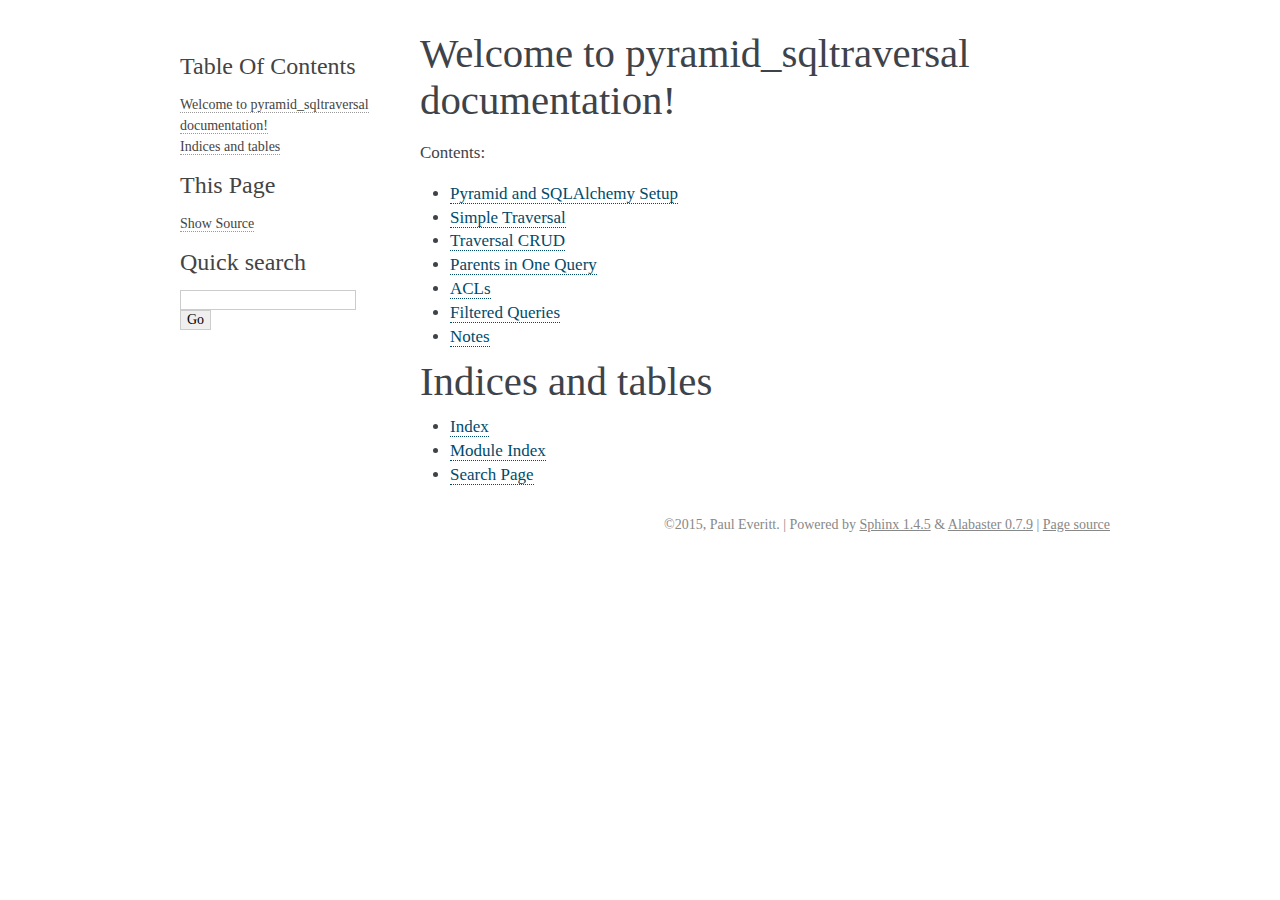
<file: index.html>
<!DOCTYPE html PUBLIC "-//W3C//DTD XHTML 1.0 Transitional//EN"
  "http://www.w3.org/TR/xhtml1/DTD/xhtml1-transitional.dtd">


<html xmlns="http://www.w3.org/1999/xhtml">
  <head>
    <meta http-equiv="Content-Type" content="text/html; charset=utf-8" />
    
    <title>Welcome to pyramid_sqltraversal documentation! &mdash; pyramid_sqltraversal 0.0.1 documentation</title>
    
    <link rel="stylesheet" href="_static/alabaster.css" type="text/css" />
    <link rel="stylesheet" href="_static/pygments.css" type="text/css" />
    
    <script type="text/javascript">
      var DOCUMENTATION_OPTIONS = {
        URL_ROOT:    './',
        VERSION:     '0.0.1',
        COLLAPSE_INDEX: false,
        FILE_SUFFIX: '.html',
        HAS_SOURCE:  true
      };
    </script>
    <script type="text/javascript" src="_static/jquery.js"></script>
    <script type="text/javascript" src="_static/underscore.js"></script>
    <script type="text/javascript" src="_static/doctools.js"></script>
    <link rel="top" title="pyramid_sqltraversal 0.0.1 documentation" href="#" />
    <link rel="next" title="Pyramid and SQLAlchemy Setup" href="setup/index.html" />
   
  <link rel="stylesheet" href="_static/custom.css" type="text/css" />
  
  
  <meta name="viewport" content="width=device-width, initial-scale=0.9, maximum-scale=0.9" />

  </head>
  <body role="document">
  

    <div class="document">
      <div class="documentwrapper">
        <div class="bodywrapper">
          <div class="body" role="main">
            
  <div class="section" id="welcome-to-pyramid-sqltraversal-documentation">
<h1>Welcome to pyramid_sqltraversal documentation!<a class="headerlink" href="#welcome-to-pyramid-sqltraversal-documentation" title="Permalink to this headline">¶</a></h1>
<p>Contents:</p>
<div class="toctree-wrapper compound">
<ul>
<li class="toctree-l1"><a class="reference internal" href="setup/index.html">Pyramid and SQLAlchemy Setup</a></li>
<li class="toctree-l1"><a class="reference internal" href="simple_traversal/index.html">Simple Traversal</a></li>
<li class="toctree-l1"><a class="reference internal" href="traversal_crud/index.html">Traversal CRUD</a></li>
<li class="toctree-l1"><a class="reference internal" href="parents/index.html">Parents in One Query</a></li>
<li class="toctree-l1"><a class="reference internal" href="acls/index.html">ACLs</a></li>
<li class="toctree-l1"><a class="reference internal" href="filtered_queries/index.html">Filtered Queries</a></li>
<li class="toctree-l1"><a class="reference internal" href="notes.html">Notes</a></li>
</ul>
</div>
</div>
<div class="section" id="indices-and-tables">
<h1>Indices and tables<a class="headerlink" href="#indices-and-tables" title="Permalink to this headline">¶</a></h1>
<ul class="simple">
<li><a class="reference internal" href="genindex.html"><span class="std std-ref">Index</span></a></li>
<li><a class="reference internal" href="py-modindex.html"><span class="std std-ref">Module Index</span></a></li>
<li><a class="reference internal" href="search.html"><span class="std std-ref">Search Page</span></a></li>
</ul>
</div>


          </div>
        </div>
      </div>
      <div class="sphinxsidebar" role="navigation" aria-label="main navigation">
        <div class="sphinxsidebarwrapper">
  <h3><a href="#">Table Of Contents</a></h3>
  <ul>
<li><a class="reference internal" href="#">Welcome to pyramid_sqltraversal documentation!</a></li>
<li><a class="reference internal" href="#indices-and-tables">Indices and tables</a></li>
</ul>
<div class="relations">
<h3>Related Topics</h3>
<ul>
  <li><a href="#">Documentation overview</a><ul>
      <li>Next: <a href="setup/index.html" title="next chapter">Pyramid and SQLAlchemy Setup</a></li>
  </ul></li>
</ul>
</div>
  <div role="note" aria-label="source link">
    <h3>This Page</h3>
    <ul class="this-page-menu">
      <li><a href="_sources/index.txt"
            rel="nofollow">Show Source</a></li>
    </ul>
   </div>
<div id="searchbox" style="display: none" role="search">
  <h3>Quick search</h3>
    <form class="search" action="search.html" method="get">
      <div><input type="text" name="q" /></div>
      <div><input type="submit" value="Go" /></div>
      <input type="hidden" name="check_keywords" value="yes" />
      <input type="hidden" name="area" value="default" />
    </form>
</div>
<script type="text/javascript">$('#searchbox').show(0);</script>
        </div>
      </div>
      <div class="clearer"></div>
    </div>
    <div class="footer">
      &copy;2015, Paul Everitt.
      
      |
      Powered by <a href="http://sphinx-doc.org/">Sphinx 1.4.5</a>
      &amp; <a href="https://github.com/bitprophet/alabaster">Alabaster 0.7.9</a>
      
      |
      <a href="_sources/index.txt"
          rel="nofollow">Page source</a>
    </div>

    

    
  </body>
</html>
</file>
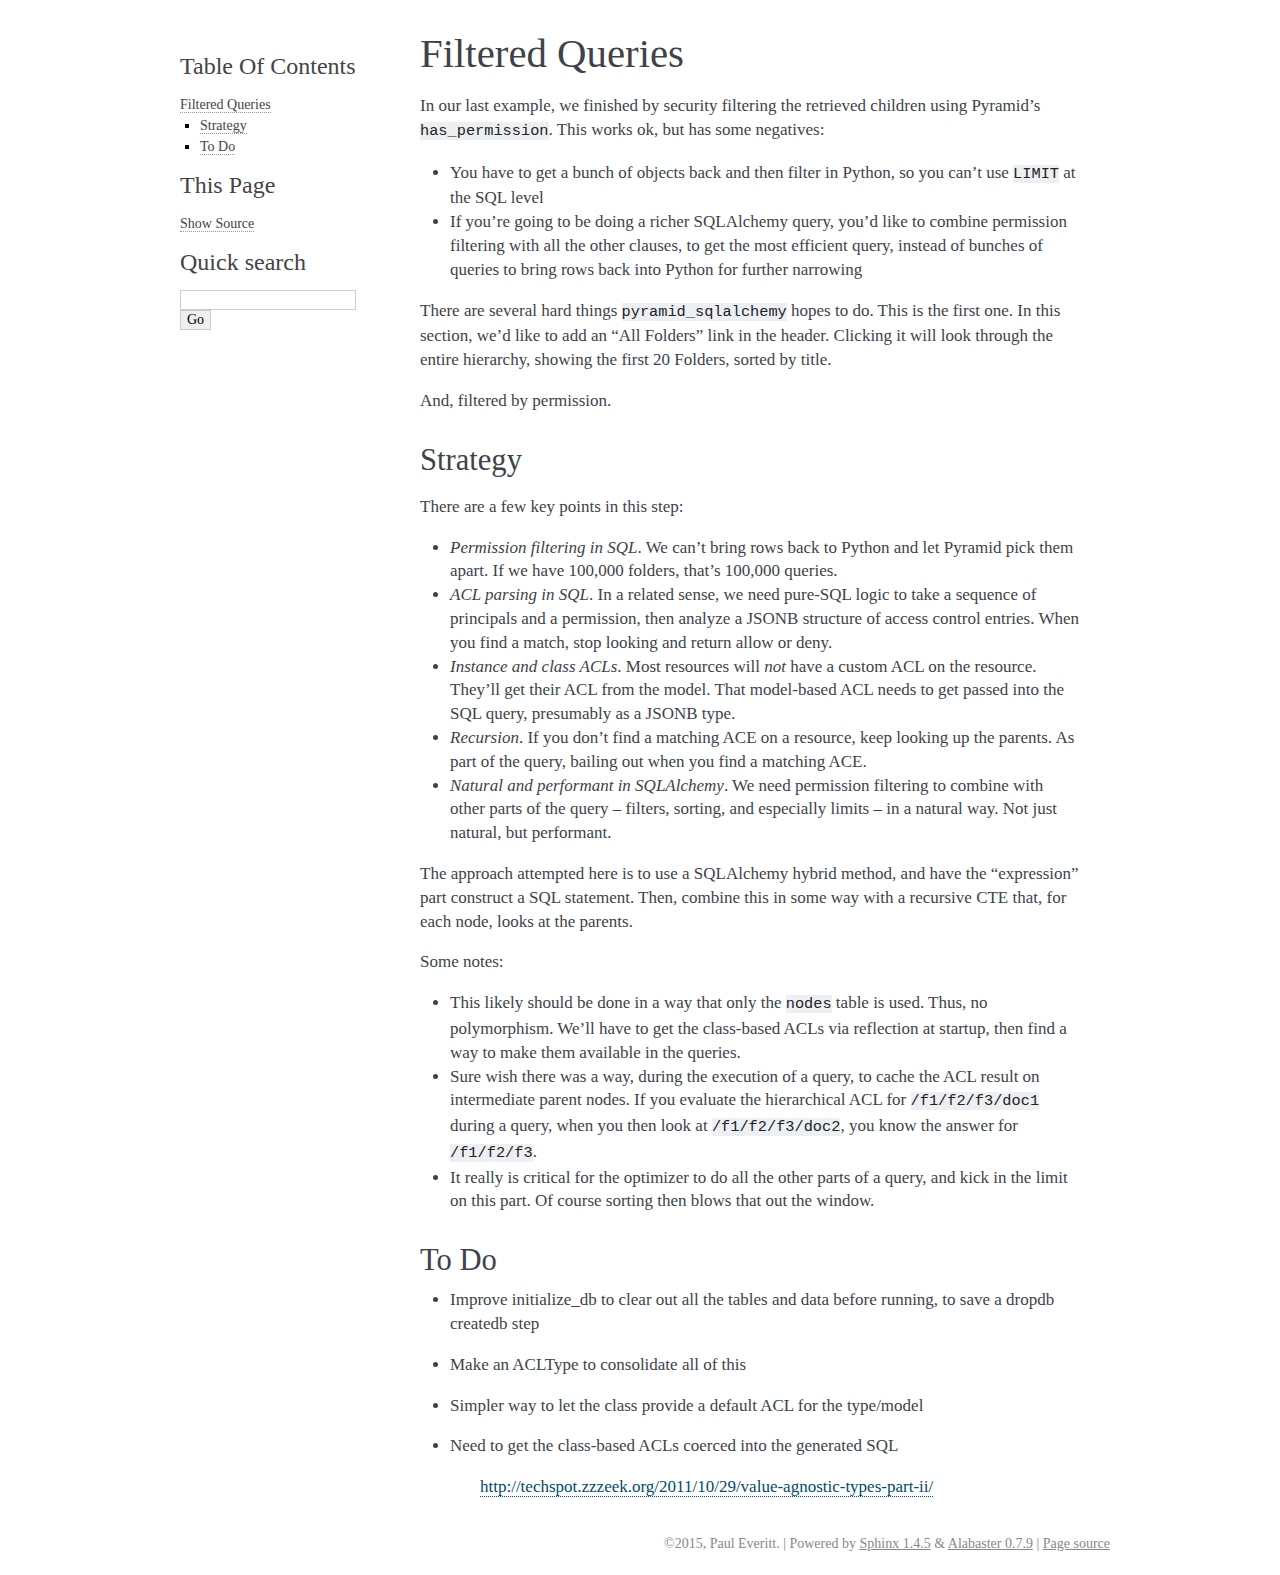
<file: filtered_queries/index.html>
<!DOCTYPE html PUBLIC "-//W3C//DTD XHTML 1.0 Transitional//EN"
  "http://www.w3.org/TR/xhtml1/DTD/xhtml1-transitional.dtd">


<html xmlns="http://www.w3.org/1999/xhtml">
  <head>
    <meta http-equiv="Content-Type" content="text/html; charset=utf-8" />
    
    <title>Filtered Queries &mdash; pyramid_sqltraversal 0.0.1 documentation</title>
    
    <link rel="stylesheet" href="../_static/alabaster.css" type="text/css" />
    <link rel="stylesheet" href="../_static/pygments.css" type="text/css" />
    
    <script type="text/javascript">
      var DOCUMENTATION_OPTIONS = {
        URL_ROOT:    '../',
        VERSION:     '0.0.1',
        COLLAPSE_INDEX: false,
        FILE_SUFFIX: '.html',
        HAS_SOURCE:  true
      };
    </script>
    <script type="text/javascript" src="../_static/jquery.js"></script>
    <script type="text/javascript" src="../_static/underscore.js"></script>
    <script type="text/javascript" src="../_static/doctools.js"></script>
    <link rel="top" title="pyramid_sqltraversal 0.0.1 documentation" href="../index.html" />
    <link rel="next" title="Notes" href="../notes.html" />
    <link rel="prev" title="ACLs" href="../acls/index.html" />
   
  <link rel="stylesheet" href="../_static/custom.css" type="text/css" />
  
  
  <meta name="viewport" content="width=device-width, initial-scale=0.9, maximum-scale=0.9" />

  </head>
  <body role="document">
  

    <div class="document">
      <div class="documentwrapper">
        <div class="bodywrapper">
          <div class="body" role="main">
            
  <div class="section" id="filtered-queries">
<h1>Filtered Queries<a class="headerlink" href="#filtered-queries" title="Permalink to this headline">¶</a></h1>
<p>In our last example, we finished by security filtering the retrieved
children using Pyramid&#8217;s <code class="docutils literal"><span class="pre">has_permission</span></code>. This works ok, but has
some negatives:</p>
<ul class="simple">
<li>You have to get a bunch of objects back and then filter in Python, so
you can&#8217;t use <code class="docutils literal"><span class="pre">LIMIT</span></code> at the SQL level</li>
<li>If you&#8217;re going to be doing a richer SQLAlchemy query, you&#8217;d like to
combine permission filtering with all the other clauses, to get the
most efficient query, instead of bunches of queries to bring rows
back into Python for further narrowing</li>
</ul>
<p>There are several hard things <code class="docutils literal"><span class="pre">pyramid_sqlalchemy</span></code> hopes to do. This
is the first one. In this section, we&#8217;d like to add an &#8220;All Folders&#8221;
link in the header. Clicking it will look through the entire hierarchy,
showing the first 20 Folders, sorted by title.</p>
<p>And, filtered by permission.</p>
<div class="section" id="strategy">
<h2>Strategy<a class="headerlink" href="#strategy" title="Permalink to this headline">¶</a></h2>
<p>There are a few key points in this step:</p>
<ul class="simple">
<li><em>Permission filtering in SQL</em>. We can&#8217;t bring rows back to Python and
let Pyramid pick them apart. If we have 100,000 folders, that&#8217;s
100,000 queries.</li>
<li><em>ACL parsing in SQL</em>. In a related sense, we need pure-SQL logic to
take a sequence of principals and a permission, then analyze a JSONB
structure of access control entries. When you find a match, stop
looking and return allow or deny.</li>
<li><em>Instance and class ACLs</em>. Most resources will <em>not</em> have a custom
ACL on the resource. They&#8217;ll get their ACL from the model. That
model-based ACL needs to get passed into the SQL query, presumably as
a JSONB type.</li>
<li><em>Recursion</em>. If you don&#8217;t find a matching ACE on a resource, keep
looking up the parents. As part of the query, bailing out when you
find a matching ACE.</li>
<li><em>Natural and performant in SQLAlchemy</em>. We need permission filtering
to combine with other parts of the query &#8211; filters, sorting, and
especially limits &#8211; in a natural way. Not just natural, but
performant.</li>
</ul>
<p>The approach attempted here is to use a SQLAlchemy hybrid method, and
have the &#8220;expression&#8221; part construct a SQL statement. Then, combine
this in some way with a recursive CTE that, for each node, looks at the
parents.</p>
<p>Some notes:</p>
<ul class="simple">
<li>This likely should be done in a way that only the <code class="docutils literal"><span class="pre">nodes</span></code> table is
used. Thus, no polymorphism. We&#8217;ll have to get the class-based ACLs via
reflection at startup, then find a way to make them available in the
queries.</li>
<li>Sure wish there was a way, during the execution of a query, to cache
the ACL result on intermediate parent nodes. If you evaluate the
hierarchical ACL for <code class="docutils literal"><span class="pre">/f1/f2/f3/doc1</span></code> during a query, when you then
look at <code class="docutils literal"><span class="pre">/f1/f2/f3/doc2</span></code>, you know the answer for
<code class="docutils literal"><span class="pre">/f1/f2/f3</span></code>.</li>
<li>It really is critical for the optimizer to do all the other parts of
a query, and kick in the limit on this part. Of course sorting then
blows that out the window.</li>
</ul>
</div>
<div class="section" id="to-do">
<h2>To Do<a class="headerlink" href="#to-do" title="Permalink to this headline">¶</a></h2>
<ul>
<li><p class="first">Improve initialize_db to clear out all the tables and data before
running, to save a dropdb createdb step</p>
</li>
<li><p class="first">Make an ACLType to consolidate all of this</p>
</li>
<li><p class="first">Simpler way to let the class provide a default ACL for the type/model</p>
</li>
<li><p class="first">Need to get the class-based ACLs coerced into the generated SQL</p>
<blockquote>
<div><p><a class="reference external" href="http://techspot.zzzeek.org/2011/10/29/value-agnostic-types-part-ii/">http://techspot.zzzeek.org/2011/10/29/value-agnostic-types-part-ii/</a></p>
</div></blockquote>
</li>
</ul>
</div>
</div>


          </div>
        </div>
      </div>
      <div class="sphinxsidebar" role="navigation" aria-label="main navigation">
        <div class="sphinxsidebarwrapper">
  <h3><a href="../index.html">Table Of Contents</a></h3>
  <ul>
<li><a class="reference internal" href="#">Filtered Queries</a><ul>
<li><a class="reference internal" href="#strategy">Strategy</a></li>
<li><a class="reference internal" href="#to-do">To Do</a></li>
</ul>
</li>
</ul>
<div class="relations">
<h3>Related Topics</h3>
<ul>
  <li><a href="../index.html">Documentation overview</a><ul>
      <li>Previous: <a href="../acls/index.html" title="previous chapter">ACLs</a></li>
      <li>Next: <a href="../notes.html" title="next chapter">Notes</a></li>
  </ul></li>
</ul>
</div>
  <div role="note" aria-label="source link">
    <h3>This Page</h3>
    <ul class="this-page-menu">
      <li><a href="../_sources/filtered_queries/index.txt"
            rel="nofollow">Show Source</a></li>
    </ul>
   </div>
<div id="searchbox" style="display: none" role="search">
  <h3>Quick search</h3>
    <form class="search" action="../search.html" method="get">
      <div><input type="text" name="q" /></div>
      <div><input type="submit" value="Go" /></div>
      <input type="hidden" name="check_keywords" value="yes" />
      <input type="hidden" name="area" value="default" />
    </form>
</div>
<script type="text/javascript">$('#searchbox').show(0);</script>
        </div>
      </div>
      <div class="clearer"></div>
    </div>
    <div class="footer">
      &copy;2015, Paul Everitt.
      
      |
      Powered by <a href="http://sphinx-doc.org/">Sphinx 1.4.5</a>
      &amp; <a href="https://github.com/bitprophet/alabaster">Alabaster 0.7.9</a>
      
      |
      <a href="../_sources/filtered_queries/index.txt"
          rel="nofollow">Page source</a>
    </div>

    

    
  </body>
</html>
</file>
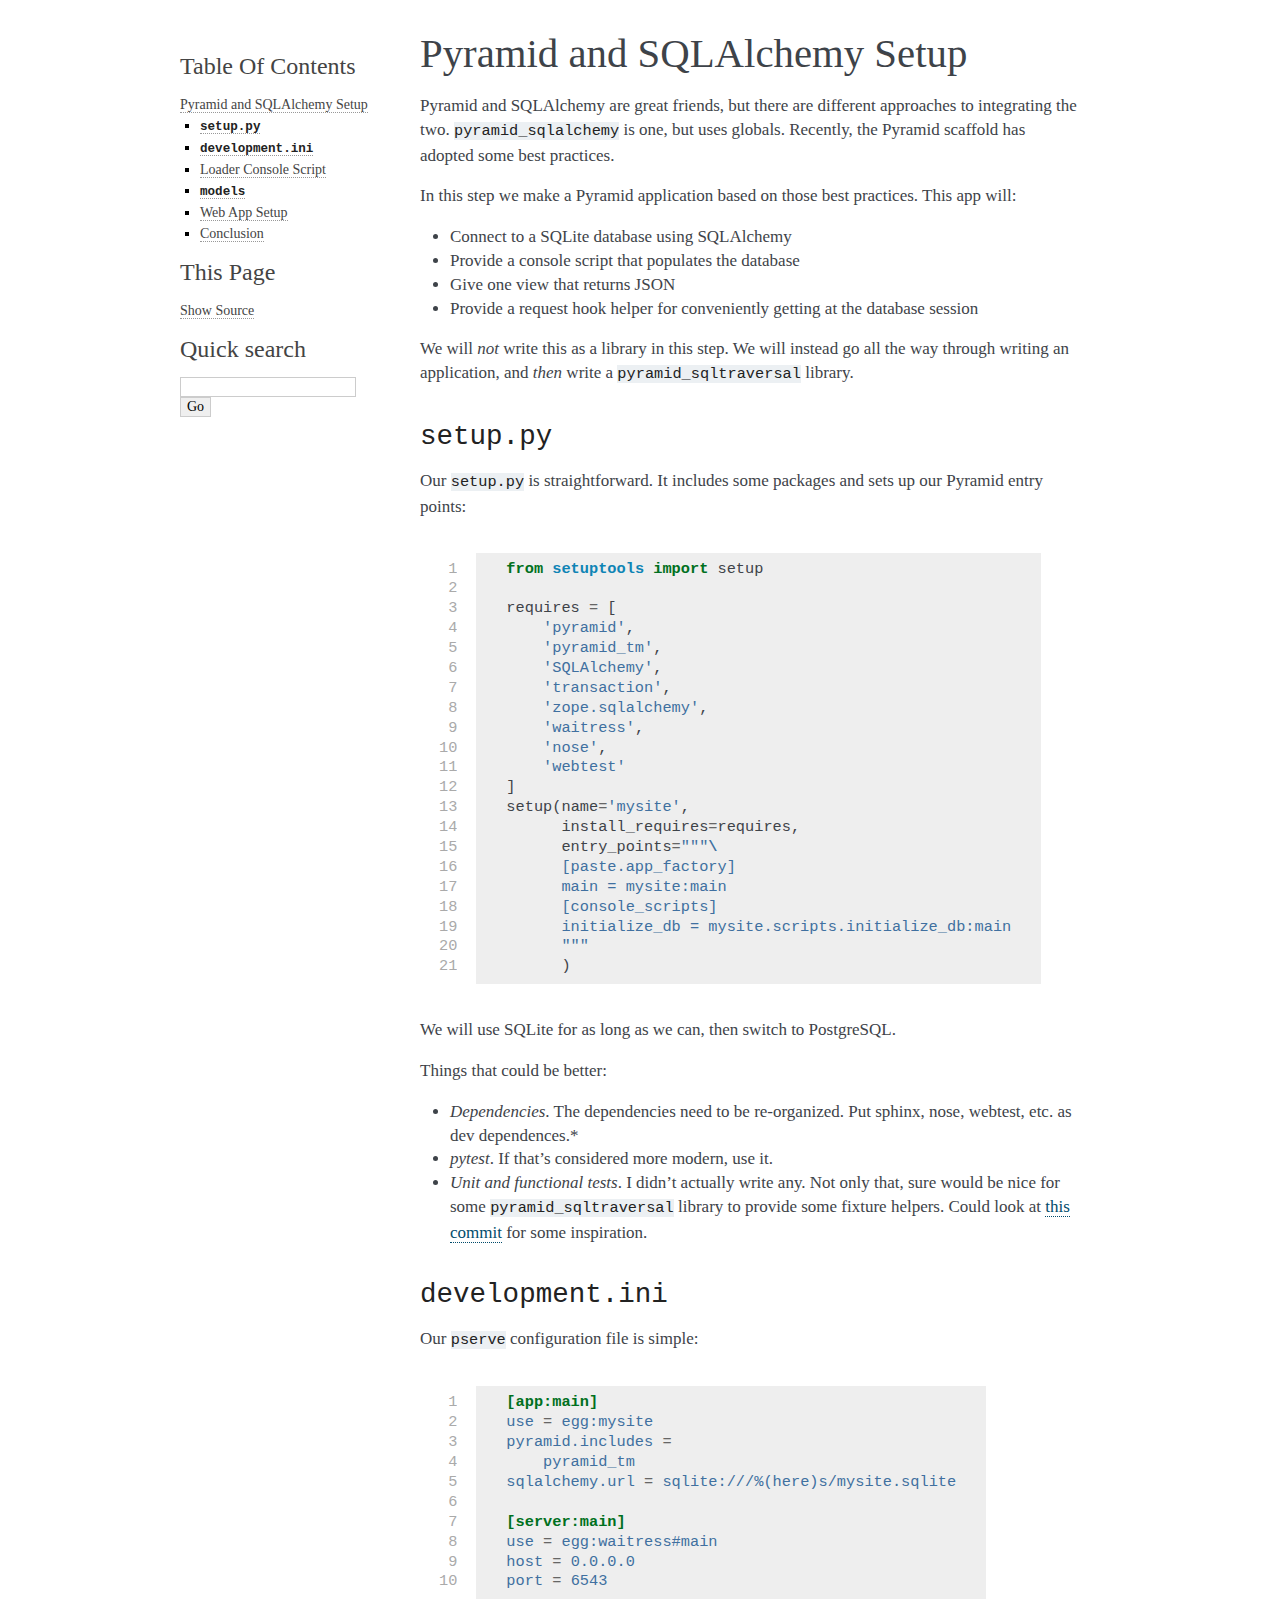
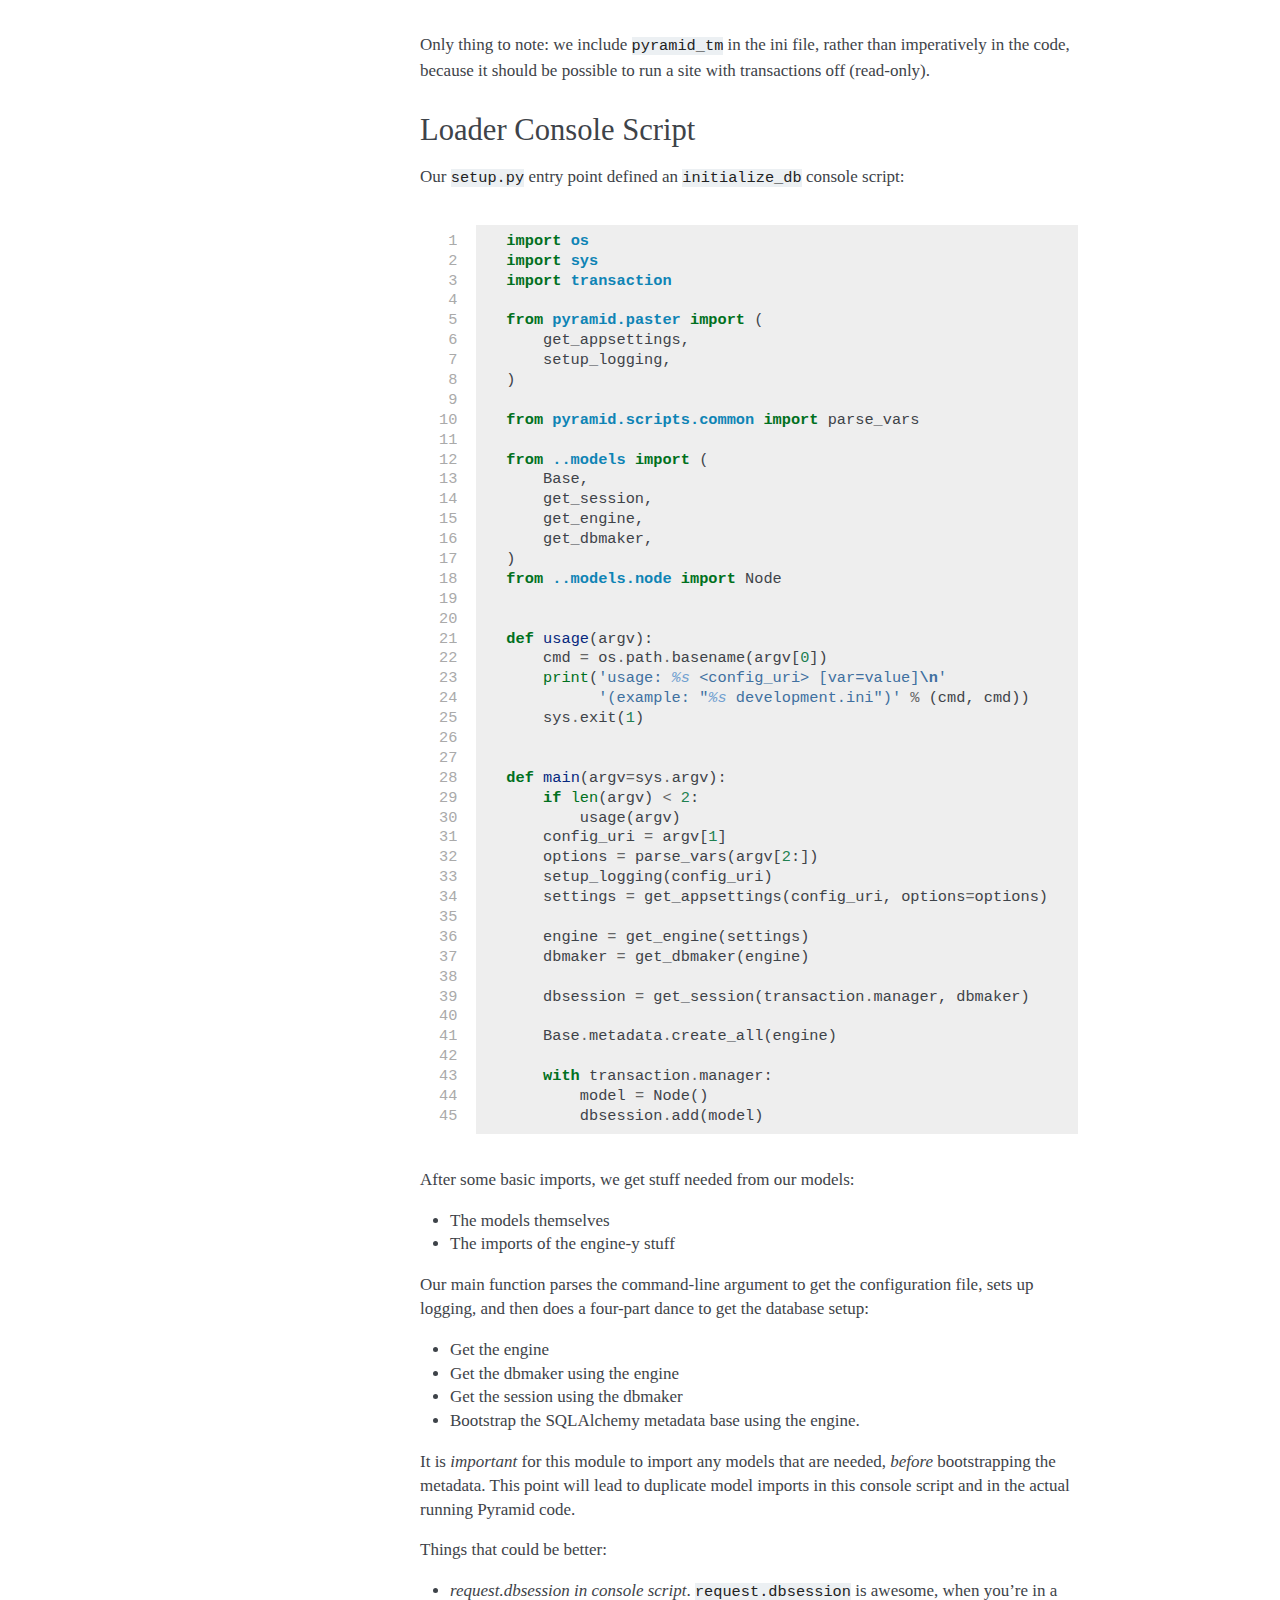
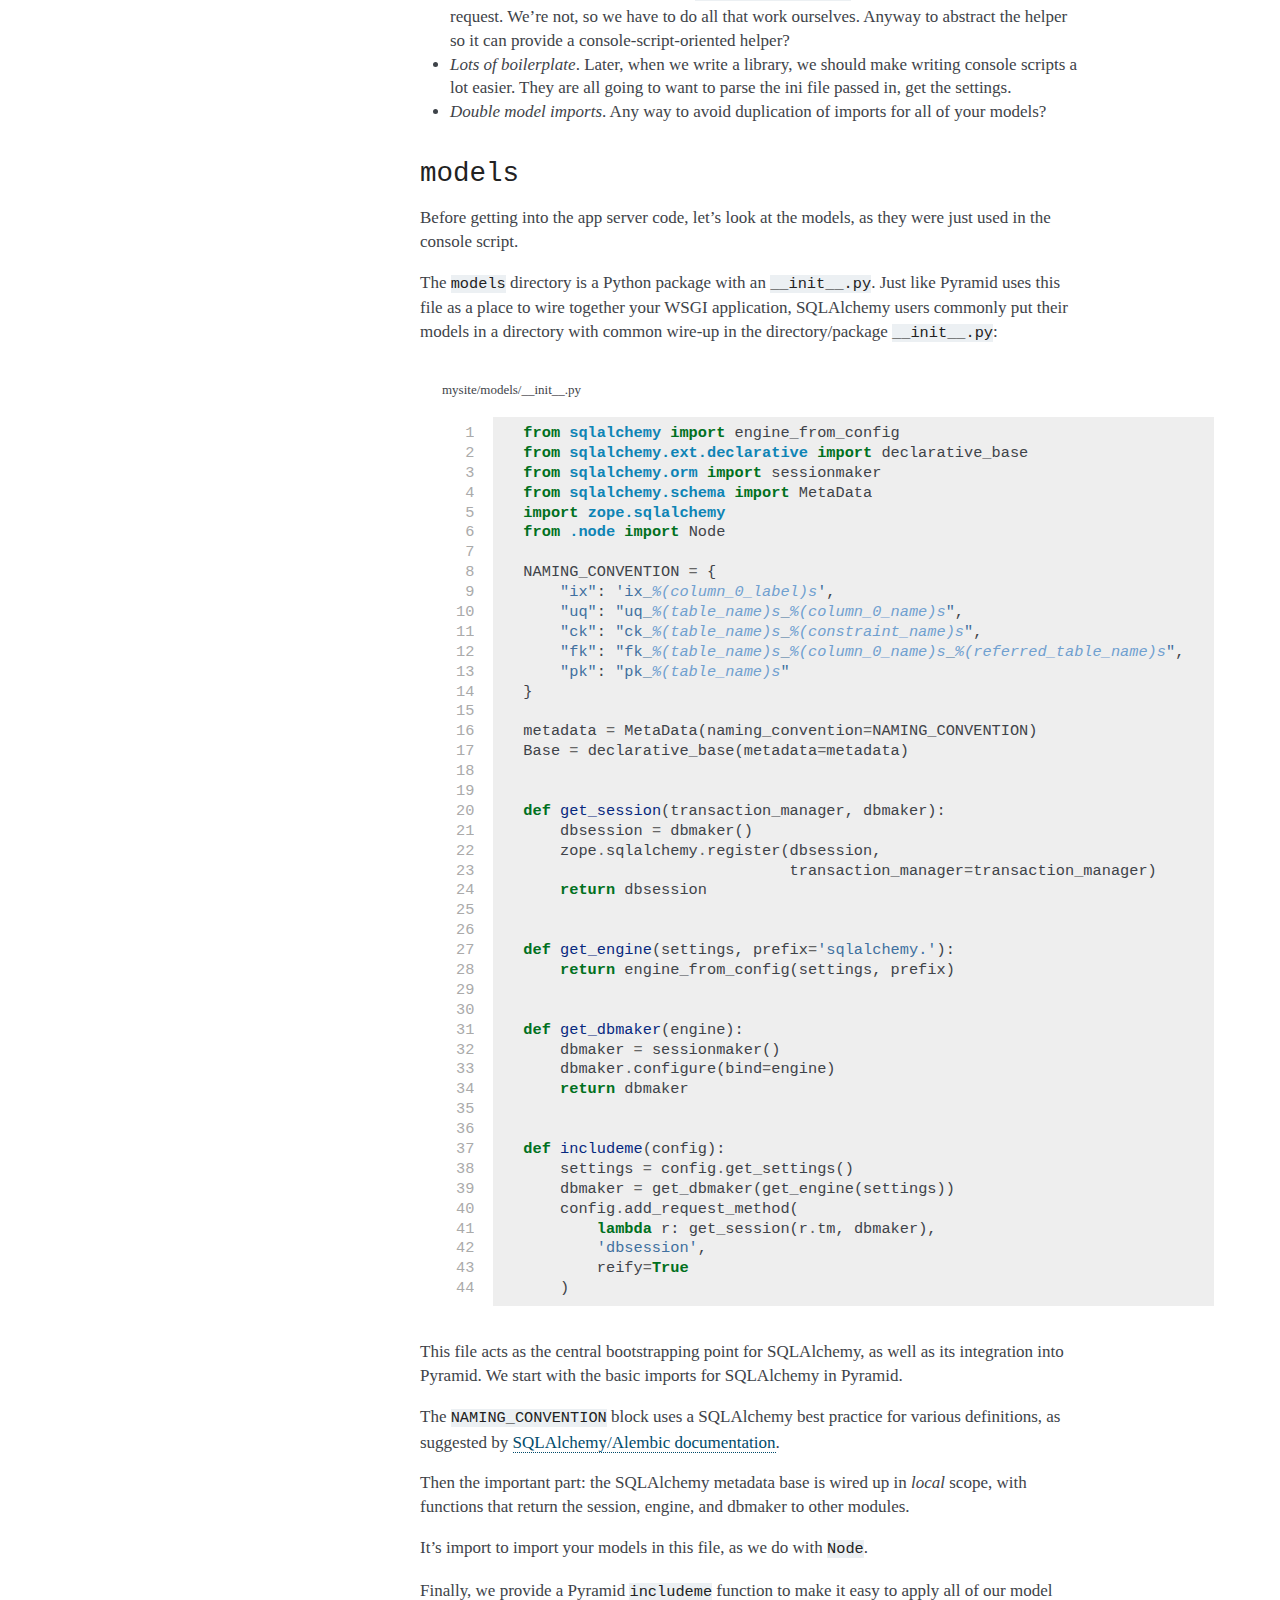
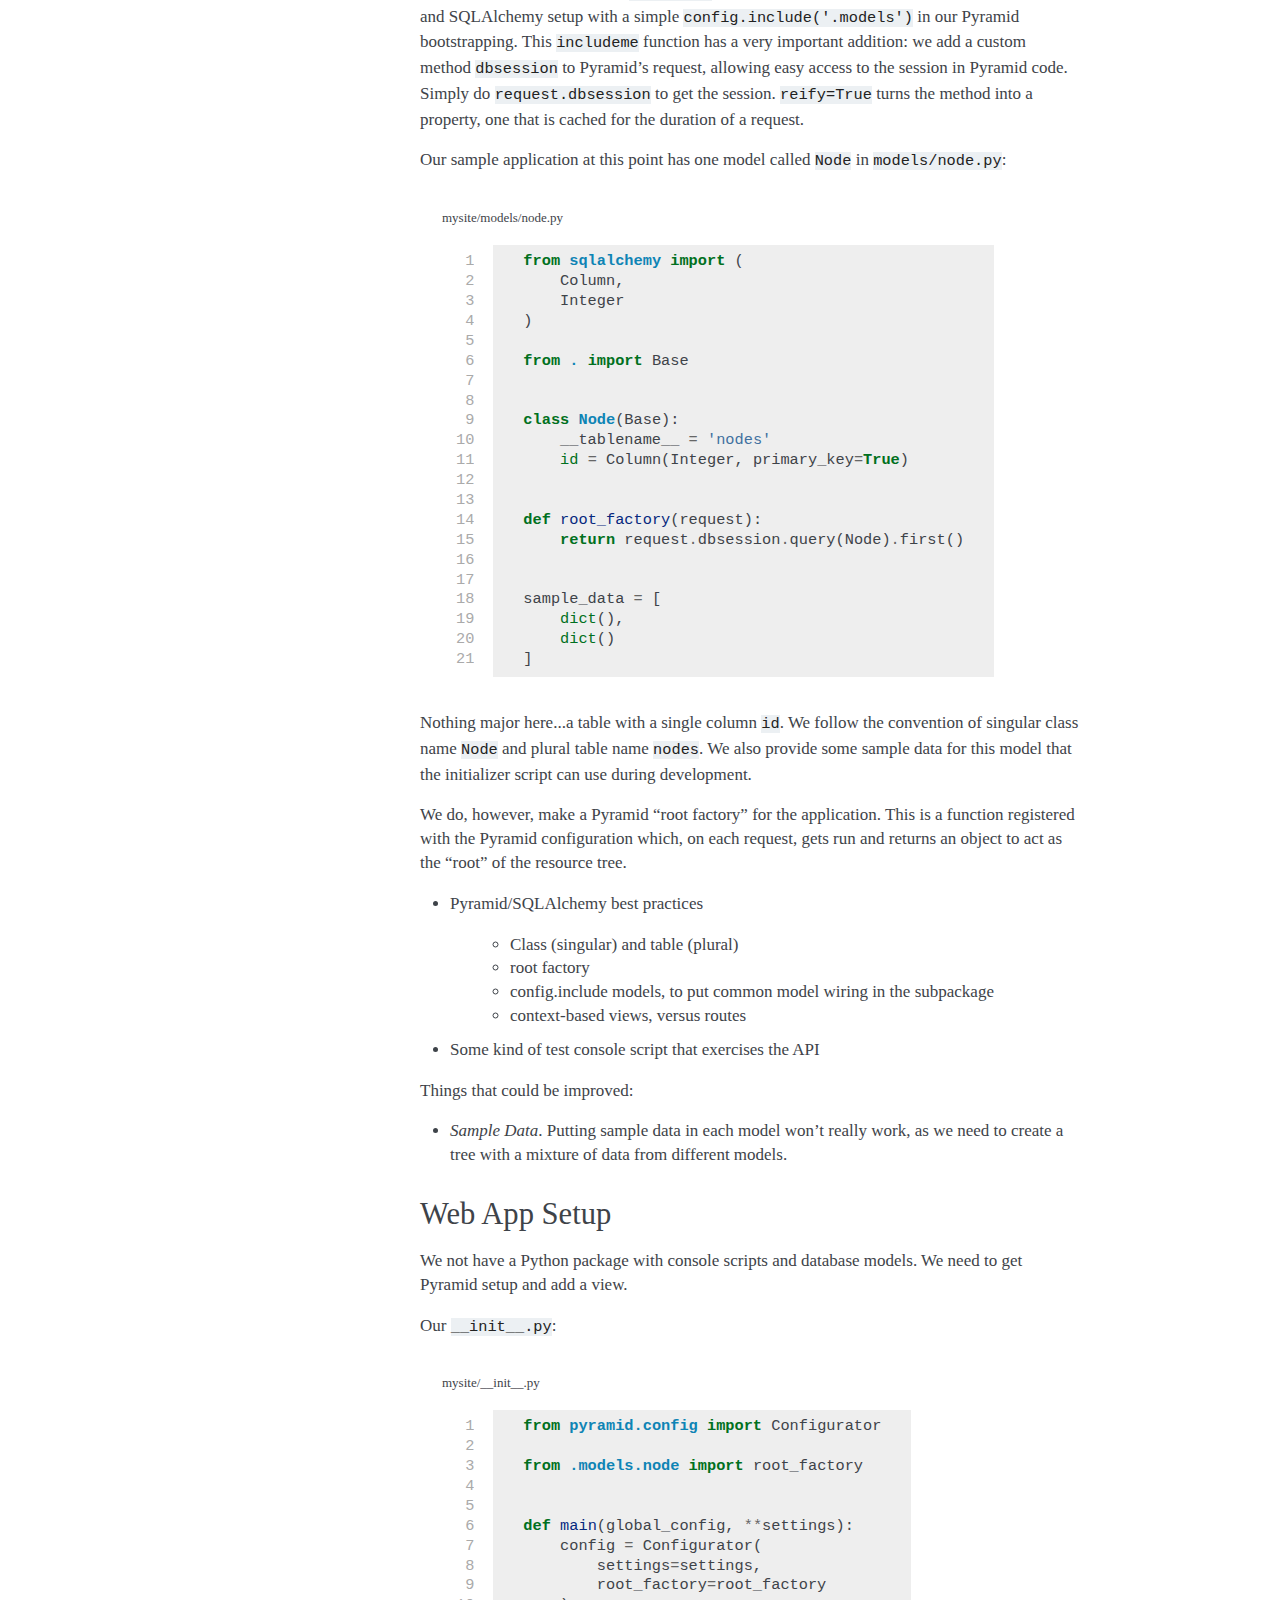
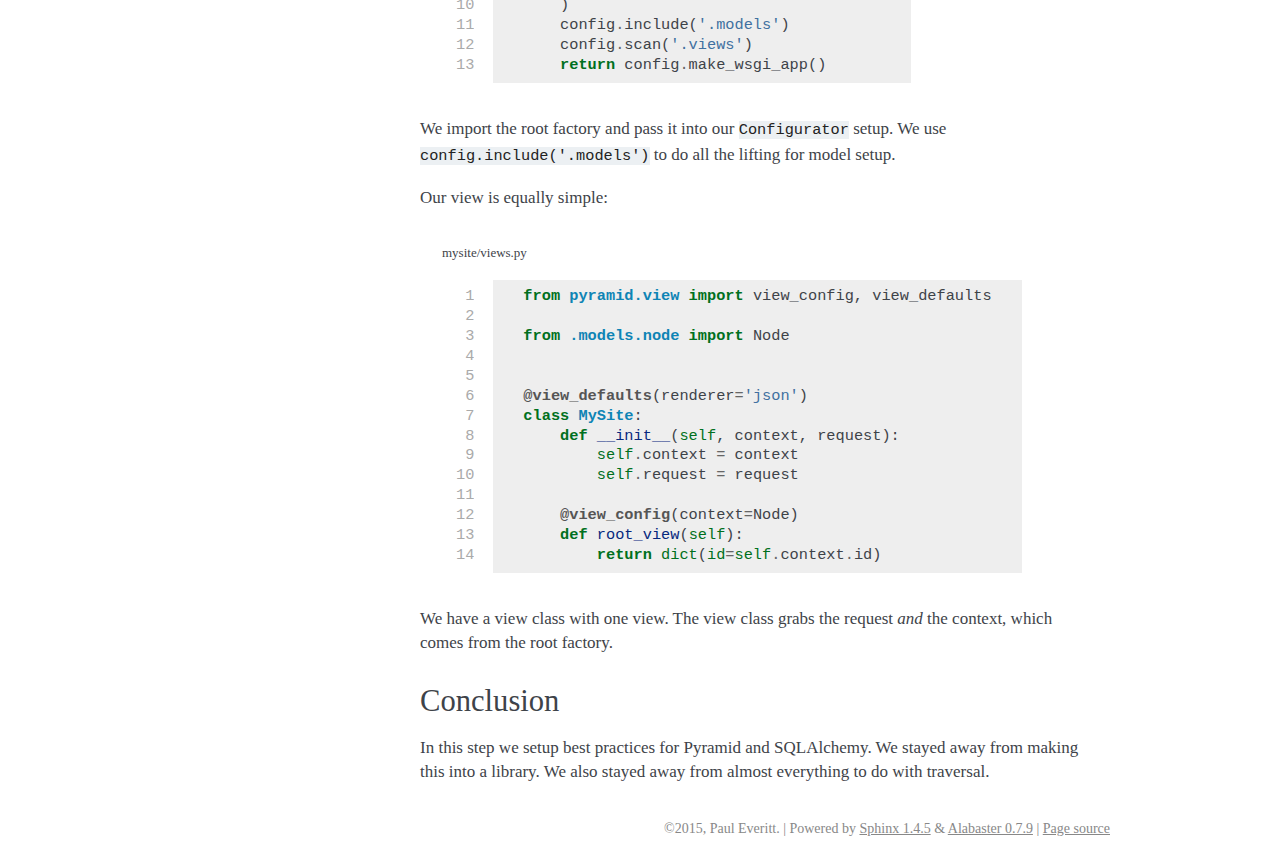
<file: setup/index.html>
<!DOCTYPE html PUBLIC "-//W3C//DTD XHTML 1.0 Transitional//EN"
  "http://www.w3.org/TR/xhtml1/DTD/xhtml1-transitional.dtd">


<html xmlns="http://www.w3.org/1999/xhtml">
  <head>
    <meta http-equiv="Content-Type" content="text/html; charset=utf-8" />
    
    <title>Pyramid and SQLAlchemy Setup &mdash; pyramid_sqltraversal 0.0.1 documentation</title>
    
    <link rel="stylesheet" href="../_static/alabaster.css" type="text/css" />
    <link rel="stylesheet" href="../_static/pygments.css" type="text/css" />
    
    <script type="text/javascript">
      var DOCUMENTATION_OPTIONS = {
        URL_ROOT:    '../',
        VERSION:     '0.0.1',
        COLLAPSE_INDEX: false,
        FILE_SUFFIX: '.html',
        HAS_SOURCE:  true
      };
    </script>
    <script type="text/javascript" src="../_static/jquery.js"></script>
    <script type="text/javascript" src="../_static/underscore.js"></script>
    <script type="text/javascript" src="../_static/doctools.js"></script>
    <link rel="top" title="pyramid_sqltraversal 0.0.1 documentation" href="../index.html" />
    <link rel="next" title="Simple Traversal" href="../simple_traversal/index.html" />
    <link rel="prev" title="Welcome to pyramid_sqltraversal documentation!" href="../index.html" />
   
  <link rel="stylesheet" href="../_static/custom.css" type="text/css" />
  
  
  <meta name="viewport" content="width=device-width, initial-scale=0.9, maximum-scale=0.9" />

  </head>
  <body role="document">
  

    <div class="document">
      <div class="documentwrapper">
        <div class="bodywrapper">
          <div class="body" role="main">
            
  <div class="section" id="pyramid-and-sqlalchemy-setup">
<h1>Pyramid and SQLAlchemy Setup<a class="headerlink" href="#pyramid-and-sqlalchemy-setup" title="Permalink to this headline">¶</a></h1>
<p>Pyramid and SQLAlchemy are great friends, but there are different
approaches to integrating the two. <code class="docutils literal"><span class="pre">pyramid_sqlalchemy</span></code> is one, but
uses globals. Recently, the Pyramid scaffold has adopted some best
practices.</p>
<p>In this step we make a Pyramid application based on those best
practices. This app will:</p>
<ul class="simple">
<li>Connect to a SQLite database using SQLAlchemy</li>
<li>Provide a console script that populates the database</li>
<li>Give one view that returns JSON</li>
<li>Provide a request hook helper for conveniently getting at the database
session</li>
</ul>
<p>We will <em>not</em> write this as a library in this step. We will instead go
all the way through writing an application, and <em>then</em> write a
<code class="docutils literal"><span class="pre">pyramid_sqltraversal</span></code> library.</p>
<div class="section" id="setup-py">
<h2><code class="docutils literal"><span class="pre">setup.py</span></code><a class="headerlink" href="#setup-py" title="Permalink to this headline">¶</a></h2>
<p>Our <code class="docutils literal"><span class="pre">setup.py</span></code> is straightforward. It includes some packages and sets
up our Pyramid entry points:</p>
<div class="highlight-default"><table class="highlighttable"><tr><td class="linenos"><div class="linenodiv"><pre> 1
 2
 3
 4
 5
 6
 7
 8
 9
10
11
12
13
14
15
16
17
18
19
20
21</pre></div></td><td class="code"><div class="highlight"><pre><span></span><span class="kn">from</span> <span class="nn">setuptools</span> <span class="k">import</span> <span class="n">setup</span>

<span class="n">requires</span> <span class="o">=</span> <span class="p">[</span>
    <span class="s1">&#39;pyramid&#39;</span><span class="p">,</span>
    <span class="s1">&#39;pyramid_tm&#39;</span><span class="p">,</span>
    <span class="s1">&#39;SQLAlchemy&#39;</span><span class="p">,</span>
    <span class="s1">&#39;transaction&#39;</span><span class="p">,</span>
    <span class="s1">&#39;zope.sqlalchemy&#39;</span><span class="p">,</span>
    <span class="s1">&#39;waitress&#39;</span><span class="p">,</span>
    <span class="s1">&#39;nose&#39;</span><span class="p">,</span>
    <span class="s1">&#39;webtest&#39;</span>
<span class="p">]</span>
<span class="n">setup</span><span class="p">(</span><span class="n">name</span><span class="o">=</span><span class="s1">&#39;mysite&#39;</span><span class="p">,</span>
      <span class="n">install_requires</span><span class="o">=</span><span class="n">requires</span><span class="p">,</span>
      <span class="n">entry_points</span><span class="o">=</span><span class="s2">&quot;&quot;&quot;</span><span class="se">\</span>
<span class="s2">      [paste.app_factory]</span>
<span class="s2">      main = mysite:main</span>
<span class="s2">      [console_scripts]</span>
<span class="s2">      initialize_db = mysite.scripts.initialize_db:main</span>
<span class="s2">      &quot;&quot;&quot;</span>
      <span class="p">)</span>
</pre></div>
</td></tr></table></div>
<p>We will use SQLite for as long as we can, then switch to PostgreSQL.</p>
<p>Things that could be better:</p>
<ul class="simple">
<li><em>Dependencies</em>. The dependencies need to be re-organized. Put sphinx,
nose, webtest, etc. as dev dependences.*</li>
<li><em>pytest</em>. If that&#8217;s considered more modern, use it.</li>
<li><em>Unit and functional tests</em>. I didn&#8217;t actually write any. Not only
that, sure would be nice for some <code class="docutils literal"><span class="pre">pyramid_sqltraversal</span></code> library
to provide some fixture helpers. Could look at <a class="reference external" href="https://github.com/Pylons/pyramid/commit/411eecbedc54d425efa1b03d70f084023e71b6f7">this commit</a> for some inspiration.</li>
</ul>
</div>
<div class="section" id="development-ini">
<h2><code class="docutils literal"><span class="pre">development.ini</span></code><a class="headerlink" href="#development-ini" title="Permalink to this headline">¶</a></h2>
<p>Our <code class="docutils literal"><span class="pre">pserve</span></code> configuration file is simple:</p>
<div class="highlight-ini"><table class="highlighttable"><tr><td class="linenos"><div class="linenodiv"><pre> 1
 2
 3
 4
 5
 6
 7
 8
 9
10</pre></div></td><td class="code"><div class="highlight"><pre><span></span><span class="k">[app:main]</span>
<span class="na">use</span> <span class="o">=</span> <span class="s">egg:mysite</span>
<span class="na">pyramid.includes</span> <span class="o">=</span><span class="s"></span>
<span class="s">    pyramid_tm</span>
<span class="na">sqlalchemy.url</span> <span class="o">=</span> <span class="s">sqlite:///%(here)s/mysite.sqlite</span>

<span class="k">[server:main]</span>
<span class="na">use</span> <span class="o">=</span> <span class="s">egg:waitress#main</span>
<span class="na">host</span> <span class="o">=</span> <span class="s">0.0.0.0</span>
<span class="na">port</span> <span class="o">=</span> <span class="s">6543</span>
</pre></div>
</td></tr></table></div>
<p>Only thing to note: we include <code class="docutils literal"><span class="pre">pyramid_tm</span></code> in the ini file, rather
than imperatively in the code, because it should be possible to run a
site with transactions off (read-only).</p>
</div>
<div class="section" id="loader-console-script">
<h2>Loader Console Script<a class="headerlink" href="#loader-console-script" title="Permalink to this headline">¶</a></h2>
<p>Our <code class="docutils literal"><span class="pre">setup.py</span></code> entry point defined an <code class="docutils literal"><span class="pre">initialize_db</span></code> console
script:</p>
<div class="highlight-default"><table class="highlighttable"><tr><td class="linenos"><div class="linenodiv"><pre> 1
 2
 3
 4
 5
 6
 7
 8
 9
10
11
12
13
14
15
16
17
18
19
20
21
22
23
24
25
26
27
28
29
30
31
32
33
34
35
36
37
38
39
40
41
42
43
44
45</pre></div></td><td class="code"><div class="highlight"><pre><span></span><span class="kn">import</span> <span class="nn">os</span>
<span class="kn">import</span> <span class="nn">sys</span>
<span class="kn">import</span> <span class="nn">transaction</span>

<span class="kn">from</span> <span class="nn">pyramid.paster</span> <span class="k">import</span> <span class="p">(</span>
    <span class="n">get_appsettings</span><span class="p">,</span>
    <span class="n">setup_logging</span><span class="p">,</span>
<span class="p">)</span>

<span class="kn">from</span> <span class="nn">pyramid.scripts.common</span> <span class="k">import</span> <span class="n">parse_vars</span>

<span class="kn">from</span> <span class="nn">..models</span> <span class="k">import</span> <span class="p">(</span>
    <span class="n">Base</span><span class="p">,</span>
    <span class="n">get_session</span><span class="p">,</span>
    <span class="n">get_engine</span><span class="p">,</span>
    <span class="n">get_dbmaker</span><span class="p">,</span>
<span class="p">)</span>
<span class="kn">from</span> <span class="nn">..models.node</span> <span class="k">import</span> <span class="n">Node</span>


<span class="k">def</span> <span class="nf">usage</span><span class="p">(</span><span class="n">argv</span><span class="p">):</span>
    <span class="n">cmd</span> <span class="o">=</span> <span class="n">os</span><span class="o">.</span><span class="n">path</span><span class="o">.</span><span class="n">basename</span><span class="p">(</span><span class="n">argv</span><span class="p">[</span><span class="mi">0</span><span class="p">])</span>
    <span class="nb">print</span><span class="p">(</span><span class="s1">&#39;usage: </span><span class="si">%s</span><span class="s1"> &lt;config_uri&gt; [var=value]</span><span class="se">\n</span><span class="s1">&#39;</span>
          <span class="s1">&#39;(example: &quot;</span><span class="si">%s</span><span class="s1"> development.ini&quot;)&#39;</span> <span class="o">%</span> <span class="p">(</span><span class="n">cmd</span><span class="p">,</span> <span class="n">cmd</span><span class="p">))</span>
    <span class="n">sys</span><span class="o">.</span><span class="n">exit</span><span class="p">(</span><span class="mi">1</span><span class="p">)</span>


<span class="k">def</span> <span class="nf">main</span><span class="p">(</span><span class="n">argv</span><span class="o">=</span><span class="n">sys</span><span class="o">.</span><span class="n">argv</span><span class="p">):</span>
    <span class="k">if</span> <span class="nb">len</span><span class="p">(</span><span class="n">argv</span><span class="p">)</span> <span class="o">&lt;</span> <span class="mi">2</span><span class="p">:</span>
        <span class="n">usage</span><span class="p">(</span><span class="n">argv</span><span class="p">)</span>
    <span class="n">config_uri</span> <span class="o">=</span> <span class="n">argv</span><span class="p">[</span><span class="mi">1</span><span class="p">]</span>
    <span class="n">options</span> <span class="o">=</span> <span class="n">parse_vars</span><span class="p">(</span><span class="n">argv</span><span class="p">[</span><span class="mi">2</span><span class="p">:])</span>
    <span class="n">setup_logging</span><span class="p">(</span><span class="n">config_uri</span><span class="p">)</span>
    <span class="n">settings</span> <span class="o">=</span> <span class="n">get_appsettings</span><span class="p">(</span><span class="n">config_uri</span><span class="p">,</span> <span class="n">options</span><span class="o">=</span><span class="n">options</span><span class="p">)</span>

    <span class="n">engine</span> <span class="o">=</span> <span class="n">get_engine</span><span class="p">(</span><span class="n">settings</span><span class="p">)</span>
    <span class="n">dbmaker</span> <span class="o">=</span> <span class="n">get_dbmaker</span><span class="p">(</span><span class="n">engine</span><span class="p">)</span>

    <span class="n">dbsession</span> <span class="o">=</span> <span class="n">get_session</span><span class="p">(</span><span class="n">transaction</span><span class="o">.</span><span class="n">manager</span><span class="p">,</span> <span class="n">dbmaker</span><span class="p">)</span>

    <span class="n">Base</span><span class="o">.</span><span class="n">metadata</span><span class="o">.</span><span class="n">create_all</span><span class="p">(</span><span class="n">engine</span><span class="p">)</span>

    <span class="k">with</span> <span class="n">transaction</span><span class="o">.</span><span class="n">manager</span><span class="p">:</span>
        <span class="n">model</span> <span class="o">=</span> <span class="n">Node</span><span class="p">()</span>
        <span class="n">dbsession</span><span class="o">.</span><span class="n">add</span><span class="p">(</span><span class="n">model</span><span class="p">)</span>
</pre></div>
</td></tr></table></div>
<p>After some basic imports, we get stuff needed from our models:</p>
<ul class="simple">
<li>The models themselves</li>
<li>The imports of the engine-y stuff</li>
</ul>
<p>Our main function parses the command-line argument to get the
configuration file, sets up logging, and then does a four-part dance
to get the database setup:</p>
<ul class="simple">
<li>Get the engine</li>
<li>Get the dbmaker using the engine</li>
<li>Get the session using the dbmaker</li>
<li>Bootstrap the SQLAlchemy metadata base using the engine.</li>
</ul>
<p>It is <em>important</em> for this module to import any models that are needed,
<em>before</em> bootstrapping the metadata. This point will lead to duplicate
model imports in this console script and in the actual running Pyramid
code.</p>
<p>Things that could be better:</p>
<ul class="simple">
<li><em>request.dbsession in console script</em>. <code class="docutils literal"><span class="pre">request.dbsession</span></code> is
awesome, when you&#8217;re in a request. We&#8217;re not, so we have to do all
that work ourselves. Anyway to abstract the helper so it can provide
a console-script-oriented helper?</li>
<li><em>Lots of boilerplate</em>. Later, when we write a library, we should make
writing console scripts a lot easier. They are all going to want to
parse the ini file passed in, get the settings.</li>
<li><em>Double model imports</em>. Any way to avoid duplication of imports for
all of your models?</li>
</ul>
</div>
<div class="section" id="models">
<h2><code class="docutils literal"><span class="pre">models</span></code><a class="headerlink" href="#models" title="Permalink to this headline">¶</a></h2>
<p>Before getting into the app server code, let&#8217;s look at the models, as
they were just used in the console script.</p>
<p>The <code class="docutils literal"><span class="pre">models</span></code> directory is a Python package with an <code class="docutils literal"><span class="pre">__init__.py</span></code>.
Just like Pyramid uses this file as a place to wire together your WSGI
application, SQLAlchemy users commonly put their models in a directory
with common wire-up in the directory/package <code class="docutils literal"><span class="pre">__init__.py</span></code>:</p>
<div class="literal-block-wrapper container" id="mysite-models-init-py">
<div class="code-block-caption"><span class="caption-text">mysite/models/__init__.py</span><a class="headerlink" href="#mysite-models-init-py" title="Permalink to this code">¶</a></div>
<div class="highlight-default"><table class="highlighttable"><tr><td class="linenos"><div class="linenodiv"><pre> 1
 2
 3
 4
 5
 6
 7
 8
 9
10
11
12
13
14
15
16
17
18
19
20
21
22
23
24
25
26
27
28
29
30
31
32
33
34
35
36
37
38
39
40
41
42
43
44</pre></div></td><td class="code"><div class="highlight"><pre><span></span><span class="kn">from</span> <span class="nn">sqlalchemy</span> <span class="k">import</span> <span class="n">engine_from_config</span>
<span class="kn">from</span> <span class="nn">sqlalchemy.ext.declarative</span> <span class="k">import</span> <span class="n">declarative_base</span>
<span class="kn">from</span> <span class="nn">sqlalchemy.orm</span> <span class="k">import</span> <span class="n">sessionmaker</span>
<span class="kn">from</span> <span class="nn">sqlalchemy.schema</span> <span class="k">import</span> <span class="n">MetaData</span>
<span class="kn">import</span> <span class="nn">zope.sqlalchemy</span>
<span class="kn">from</span> <span class="nn">.node</span> <span class="k">import</span> <span class="n">Node</span>

<span class="n">NAMING_CONVENTION</span> <span class="o">=</span> <span class="p">{</span>
    <span class="s2">&quot;ix&quot;</span><span class="p">:</span> <span class="s1">&#39;ix_</span><span class="si">%(column_0_label)s</span><span class="s1">&#39;</span><span class="p">,</span>
    <span class="s2">&quot;uq&quot;</span><span class="p">:</span> <span class="s2">&quot;uq_</span><span class="si">%(table_name)s</span><span class="s2">_</span><span class="si">%(column_0_name)s</span><span class="s2">&quot;</span><span class="p">,</span>
    <span class="s2">&quot;ck&quot;</span><span class="p">:</span> <span class="s2">&quot;ck_</span><span class="si">%(table_name)s</span><span class="s2">_</span><span class="si">%(constraint_name)s</span><span class="s2">&quot;</span><span class="p">,</span>
    <span class="s2">&quot;fk&quot;</span><span class="p">:</span> <span class="s2">&quot;fk_</span><span class="si">%(table_name)s</span><span class="s2">_</span><span class="si">%(column_0_name)s</span><span class="s2">_</span><span class="si">%(referred_table_name)s</span><span class="s2">&quot;</span><span class="p">,</span>
    <span class="s2">&quot;pk&quot;</span><span class="p">:</span> <span class="s2">&quot;pk_</span><span class="si">%(table_name)s</span><span class="s2">&quot;</span>
<span class="p">}</span>

<span class="n">metadata</span> <span class="o">=</span> <span class="n">MetaData</span><span class="p">(</span><span class="n">naming_convention</span><span class="o">=</span><span class="n">NAMING_CONVENTION</span><span class="p">)</span>
<span class="n">Base</span> <span class="o">=</span> <span class="n">declarative_base</span><span class="p">(</span><span class="n">metadata</span><span class="o">=</span><span class="n">metadata</span><span class="p">)</span>


<span class="k">def</span> <span class="nf">get_session</span><span class="p">(</span><span class="n">transaction_manager</span><span class="p">,</span> <span class="n">dbmaker</span><span class="p">):</span>
    <span class="n">dbsession</span> <span class="o">=</span> <span class="n">dbmaker</span><span class="p">()</span>
    <span class="n">zope</span><span class="o">.</span><span class="n">sqlalchemy</span><span class="o">.</span><span class="n">register</span><span class="p">(</span><span class="n">dbsession</span><span class="p">,</span>
                             <span class="n">transaction_manager</span><span class="o">=</span><span class="n">transaction_manager</span><span class="p">)</span>
    <span class="k">return</span> <span class="n">dbsession</span>


<span class="k">def</span> <span class="nf">get_engine</span><span class="p">(</span><span class="n">settings</span><span class="p">,</span> <span class="n">prefix</span><span class="o">=</span><span class="s1">&#39;sqlalchemy.&#39;</span><span class="p">):</span>
    <span class="k">return</span> <span class="n">engine_from_config</span><span class="p">(</span><span class="n">settings</span><span class="p">,</span> <span class="n">prefix</span><span class="p">)</span>


<span class="k">def</span> <span class="nf">get_dbmaker</span><span class="p">(</span><span class="n">engine</span><span class="p">):</span>
    <span class="n">dbmaker</span> <span class="o">=</span> <span class="n">sessionmaker</span><span class="p">()</span>
    <span class="n">dbmaker</span><span class="o">.</span><span class="n">configure</span><span class="p">(</span><span class="n">bind</span><span class="o">=</span><span class="n">engine</span><span class="p">)</span>
    <span class="k">return</span> <span class="n">dbmaker</span>


<span class="k">def</span> <span class="nf">includeme</span><span class="p">(</span><span class="n">config</span><span class="p">):</span>
    <span class="n">settings</span> <span class="o">=</span> <span class="n">config</span><span class="o">.</span><span class="n">get_settings</span><span class="p">()</span>
    <span class="n">dbmaker</span> <span class="o">=</span> <span class="n">get_dbmaker</span><span class="p">(</span><span class="n">get_engine</span><span class="p">(</span><span class="n">settings</span><span class="p">))</span>
    <span class="n">config</span><span class="o">.</span><span class="n">add_request_method</span><span class="p">(</span>
        <span class="k">lambda</span> <span class="n">r</span><span class="p">:</span> <span class="n">get_session</span><span class="p">(</span><span class="n">r</span><span class="o">.</span><span class="n">tm</span><span class="p">,</span> <span class="n">dbmaker</span><span class="p">),</span>
        <span class="s1">&#39;dbsession&#39;</span><span class="p">,</span>
        <span class="n">reify</span><span class="o">=</span><span class="kc">True</span>
    <span class="p">)</span>
</pre></div>
</td></tr></table></div>
</div>
<p>This file acts as the central bootstrapping point for SQLAlchemy, as
well as its integration into Pyramid. We start with the basic imports
for SQLAlchemy in Pyramid.</p>
<p>The <code class="docutils literal"><span class="pre">NAMING_CONVENTION</span></code> block uses a SQLAlchemy best practice for
various definitions, as suggested by
<a class="reference external" href="http://alembic.readthedocs.org/en/latest/naming.html">SQLAlchemy/Alembic documentation</a>.</p>
<p>Then the important part: the SQLAlchemy metadata base is wired up in
<em>local</em> scope, with functions that return the session, engine, and
dbmaker to other modules.</p>
<p>It&#8217;s import to import your models in this file, as we do with <code class="docutils literal"><span class="pre">Node</span></code>.</p>
<p>Finally, we provide a Pyramid <code class="docutils literal"><span class="pre">includeme</span></code> function to make it easy to
apply all of our model and SQLAlchemy setup with a simple
<code class="docutils literal"><span class="pre">config.include('.models')</span></code> in our Pyramid bootstrapping. This
<code class="docutils literal"><span class="pre">includeme</span></code> function has a very important addition: we add a custom
method <code class="docutils literal"><span class="pre">dbsession</span></code> to Pyramid&#8217;s request, allowing easy access to the
session in Pyramid code. Simply do <code class="docutils literal"><span class="pre">request.dbsession</span></code> to get the
session. <code class="docutils literal"><span class="pre">reify=True</span></code> turns the method into a property, one that is
cached for the duration of a request.</p>
<p>Our sample application at this point has one model called <code class="docutils literal"><span class="pre">Node</span></code> in
<code class="docutils literal"><span class="pre">models/node.py</span></code>:</p>
<div class="literal-block-wrapper container" id="mysite-models-node-py">
<div class="code-block-caption"><span class="caption-text">mysite/models/node.py</span><a class="headerlink" href="#mysite-models-node-py" title="Permalink to this code">¶</a></div>
<div class="highlight-default"><table class="highlighttable"><tr><td class="linenos"><div class="linenodiv"><pre> 1
 2
 3
 4
 5
 6
 7
 8
 9
10
11
12
13
14
15
16
17
18
19
20
21</pre></div></td><td class="code"><div class="highlight"><pre><span></span><span class="kn">from</span> <span class="nn">sqlalchemy</span> <span class="k">import</span> <span class="p">(</span>
    <span class="n">Column</span><span class="p">,</span>
    <span class="n">Integer</span>
<span class="p">)</span>

<span class="kn">from</span> <span class="nn">.</span> <span class="k">import</span> <span class="n">Base</span>


<span class="k">class</span> <span class="nc">Node</span><span class="p">(</span><span class="n">Base</span><span class="p">):</span>
    <span class="n">__tablename__</span> <span class="o">=</span> <span class="s1">&#39;nodes&#39;</span>
    <span class="nb">id</span> <span class="o">=</span> <span class="n">Column</span><span class="p">(</span><span class="n">Integer</span><span class="p">,</span> <span class="n">primary_key</span><span class="o">=</span><span class="kc">True</span><span class="p">)</span>


<span class="k">def</span> <span class="nf">root_factory</span><span class="p">(</span><span class="n">request</span><span class="p">):</span>
    <span class="k">return</span> <span class="n">request</span><span class="o">.</span><span class="n">dbsession</span><span class="o">.</span><span class="n">query</span><span class="p">(</span><span class="n">Node</span><span class="p">)</span><span class="o">.</span><span class="n">first</span><span class="p">()</span>


<span class="n">sample_data</span> <span class="o">=</span> <span class="p">[</span>
    <span class="nb">dict</span><span class="p">(),</span>
    <span class="nb">dict</span><span class="p">()</span>
<span class="p">]</span>
</pre></div>
</td></tr></table></div>
</div>
<p>Nothing major here...a table with a single column <code class="docutils literal"><span class="pre">id</span></code>. We follow the
convention of singular class name <code class="docutils literal"><span class="pre">Node</span></code> and plural table name
<code class="docutils literal"><span class="pre">nodes</span></code>. We also provide some sample data for this model that the
initializer script can use during development.</p>
<p>We do, however, make a Pyramid &#8220;root factory&#8221; for the application. This
is a function registered with the Pyramid configuration which, on each
request, gets run and returns an object to act as the &#8220;root&#8221; of the
resource tree.</p>
<ul>
<li><p class="first">Pyramid/SQLAlchemy best practices</p>
<blockquote>
<div><ul class="simple">
<li>Class (singular) and table (plural)</li>
<li>root factory</li>
<li>config.include models, to put common model wiring in the subpackage</li>
<li>context-based views, versus routes</li>
</ul>
</div></blockquote>
</li>
<li><p class="first">Some kind of test console script that exercises the API</p>
</li>
</ul>
<p>Things that could be improved:</p>
<ul class="simple">
<li><em>Sample Data</em>. Putting sample data in each model won&#8217;t really work,
as we need to create a tree with a mixture of data from different
models.</li>
</ul>
</div>
<div class="section" id="web-app-setup">
<h2>Web App Setup<a class="headerlink" href="#web-app-setup" title="Permalink to this headline">¶</a></h2>
<p>We not have a Python package with console scripts and database models.
We need to get Pyramid setup and add a view.</p>
<p>Our <code class="docutils literal"><span class="pre">__init__.py</span></code>:</p>
<div class="literal-block-wrapper container" id="mysite-init-py">
<div class="code-block-caption"><span class="caption-text">mysite/__init__.py</span><a class="headerlink" href="#mysite-init-py" title="Permalink to this code">¶</a></div>
<div class="highlight-default"><table class="highlighttable"><tr><td class="linenos"><div class="linenodiv"><pre> 1
 2
 3
 4
 5
 6
 7
 8
 9
10
11
12
13</pre></div></td><td class="code"><div class="highlight"><pre><span></span><span class="kn">from</span> <span class="nn">pyramid.config</span> <span class="k">import</span> <span class="n">Configurator</span>

<span class="kn">from</span> <span class="nn">.models.node</span> <span class="k">import</span> <span class="n">root_factory</span>


<span class="k">def</span> <span class="nf">main</span><span class="p">(</span><span class="n">global_config</span><span class="p">,</span> <span class="o">**</span><span class="n">settings</span><span class="p">):</span>
    <span class="n">config</span> <span class="o">=</span> <span class="n">Configurator</span><span class="p">(</span>
        <span class="n">settings</span><span class="o">=</span><span class="n">settings</span><span class="p">,</span>
        <span class="n">root_factory</span><span class="o">=</span><span class="n">root_factory</span>
    <span class="p">)</span>
    <span class="n">config</span><span class="o">.</span><span class="n">include</span><span class="p">(</span><span class="s1">&#39;.models&#39;</span><span class="p">)</span>
    <span class="n">config</span><span class="o">.</span><span class="n">scan</span><span class="p">(</span><span class="s1">&#39;.views&#39;</span><span class="p">)</span>
    <span class="k">return</span> <span class="n">config</span><span class="o">.</span><span class="n">make_wsgi_app</span><span class="p">()</span>
</pre></div>
</td></tr></table></div>
</div>
<p>We import the root factory and pass it into our <code class="docutils literal"><span class="pre">Configurator</span></code> setup.
We use <code class="docutils literal"><span class="pre">config.include('.models')</span></code> to do all the lifting for model
setup.</p>
<p>Our view is equally simple:</p>
<div class="literal-block-wrapper container" id="mysite-views-py">
<div class="code-block-caption"><span class="caption-text">mysite/views.py</span><a class="headerlink" href="#mysite-views-py" title="Permalink to this code">¶</a></div>
<div class="highlight-default"><table class="highlighttable"><tr><td class="linenos"><div class="linenodiv"><pre> 1
 2
 3
 4
 5
 6
 7
 8
 9
10
11
12
13
14</pre></div></td><td class="code"><div class="highlight"><pre><span></span><span class="kn">from</span> <span class="nn">pyramid.view</span> <span class="k">import</span> <span class="n">view_config</span><span class="p">,</span> <span class="n">view_defaults</span>

<span class="kn">from</span> <span class="nn">.models.node</span> <span class="k">import</span> <span class="n">Node</span>


<span class="nd">@view_defaults</span><span class="p">(</span><span class="n">renderer</span><span class="o">=</span><span class="s1">&#39;json&#39;</span><span class="p">)</span>
<span class="k">class</span> <span class="nc">MySite</span><span class="p">:</span>
    <span class="k">def</span> <span class="nf">__init__</span><span class="p">(</span><span class="bp">self</span><span class="p">,</span> <span class="n">context</span><span class="p">,</span> <span class="n">request</span><span class="p">):</span>
        <span class="bp">self</span><span class="o">.</span><span class="n">context</span> <span class="o">=</span> <span class="n">context</span>
        <span class="bp">self</span><span class="o">.</span><span class="n">request</span> <span class="o">=</span> <span class="n">request</span>

    <span class="nd">@view_config</span><span class="p">(</span><span class="n">context</span><span class="o">=</span><span class="n">Node</span><span class="p">)</span>
    <span class="k">def</span> <span class="nf">root_view</span><span class="p">(</span><span class="bp">self</span><span class="p">):</span>
        <span class="k">return</span> <span class="nb">dict</span><span class="p">(</span><span class="nb">id</span><span class="o">=</span><span class="bp">self</span><span class="o">.</span><span class="n">context</span><span class="o">.</span><span class="n">id</span><span class="p">)</span>
</pre></div>
</td></tr></table></div>
</div>
<p>We have a view class with one view. The view class grabs the request
<em>and</em> the context, which comes from the root factory.</p>
</div>
<div class="section" id="conclusion">
<h2>Conclusion<a class="headerlink" href="#conclusion" title="Permalink to this headline">¶</a></h2>
<p>In this step we setup best practices for Pyramid and SQLAlchemy. We
stayed away from making this into a library. We also stayed away from
almost everything to do with traversal.</p>
</div>
</div>


          </div>
        </div>
      </div>
      <div class="sphinxsidebar" role="navigation" aria-label="main navigation">
        <div class="sphinxsidebarwrapper">
  <h3><a href="../index.html">Table Of Contents</a></h3>
  <ul>
<li><a class="reference internal" href="#">Pyramid and SQLAlchemy Setup</a><ul>
<li><a class="reference internal" href="#setup-py"><code class="docutils literal"><span class="pre">setup.py</span></code></a></li>
<li><a class="reference internal" href="#development-ini"><code class="docutils literal"><span class="pre">development.ini</span></code></a></li>
<li><a class="reference internal" href="#loader-console-script">Loader Console Script</a></li>
<li><a class="reference internal" href="#models"><code class="docutils literal"><span class="pre">models</span></code></a></li>
<li><a class="reference internal" href="#web-app-setup">Web App Setup</a></li>
<li><a class="reference internal" href="#conclusion">Conclusion</a></li>
</ul>
</li>
</ul>
<div class="relations">
<h3>Related Topics</h3>
<ul>
  <li><a href="../index.html">Documentation overview</a><ul>
      <li>Previous: <a href="../index.html" title="previous chapter">Welcome to pyramid_sqltraversal documentation!</a></li>
      <li>Next: <a href="../simple_traversal/index.html" title="next chapter">Simple Traversal</a></li>
  </ul></li>
</ul>
</div>
  <div role="note" aria-label="source link">
    <h3>This Page</h3>
    <ul class="this-page-menu">
      <li><a href="../_sources/setup/index.txt"
            rel="nofollow">Show Source</a></li>
    </ul>
   </div>
<div id="searchbox" style="display: none" role="search">
  <h3>Quick search</h3>
    <form class="search" action="../search.html" method="get">
      <div><input type="text" name="q" /></div>
      <div><input type="submit" value="Go" /></div>
      <input type="hidden" name="check_keywords" value="yes" />
      <input type="hidden" name="area" value="default" />
    </form>
</div>
<script type="text/javascript">$('#searchbox').show(0);</script>
        </div>
      </div>
      <div class="clearer"></div>
    </div>
    <div class="footer">
      &copy;2015, Paul Everitt.
      
      |
      Powered by <a href="http://sphinx-doc.org/">Sphinx 1.4.5</a>
      &amp; <a href="https://github.com/bitprophet/alabaster">Alabaster 0.7.9</a>
      
      |
      <a href="../_sources/setup/index.txt"
          rel="nofollow">Page source</a>
    </div>

    

    
  </body>
</html>
</file>
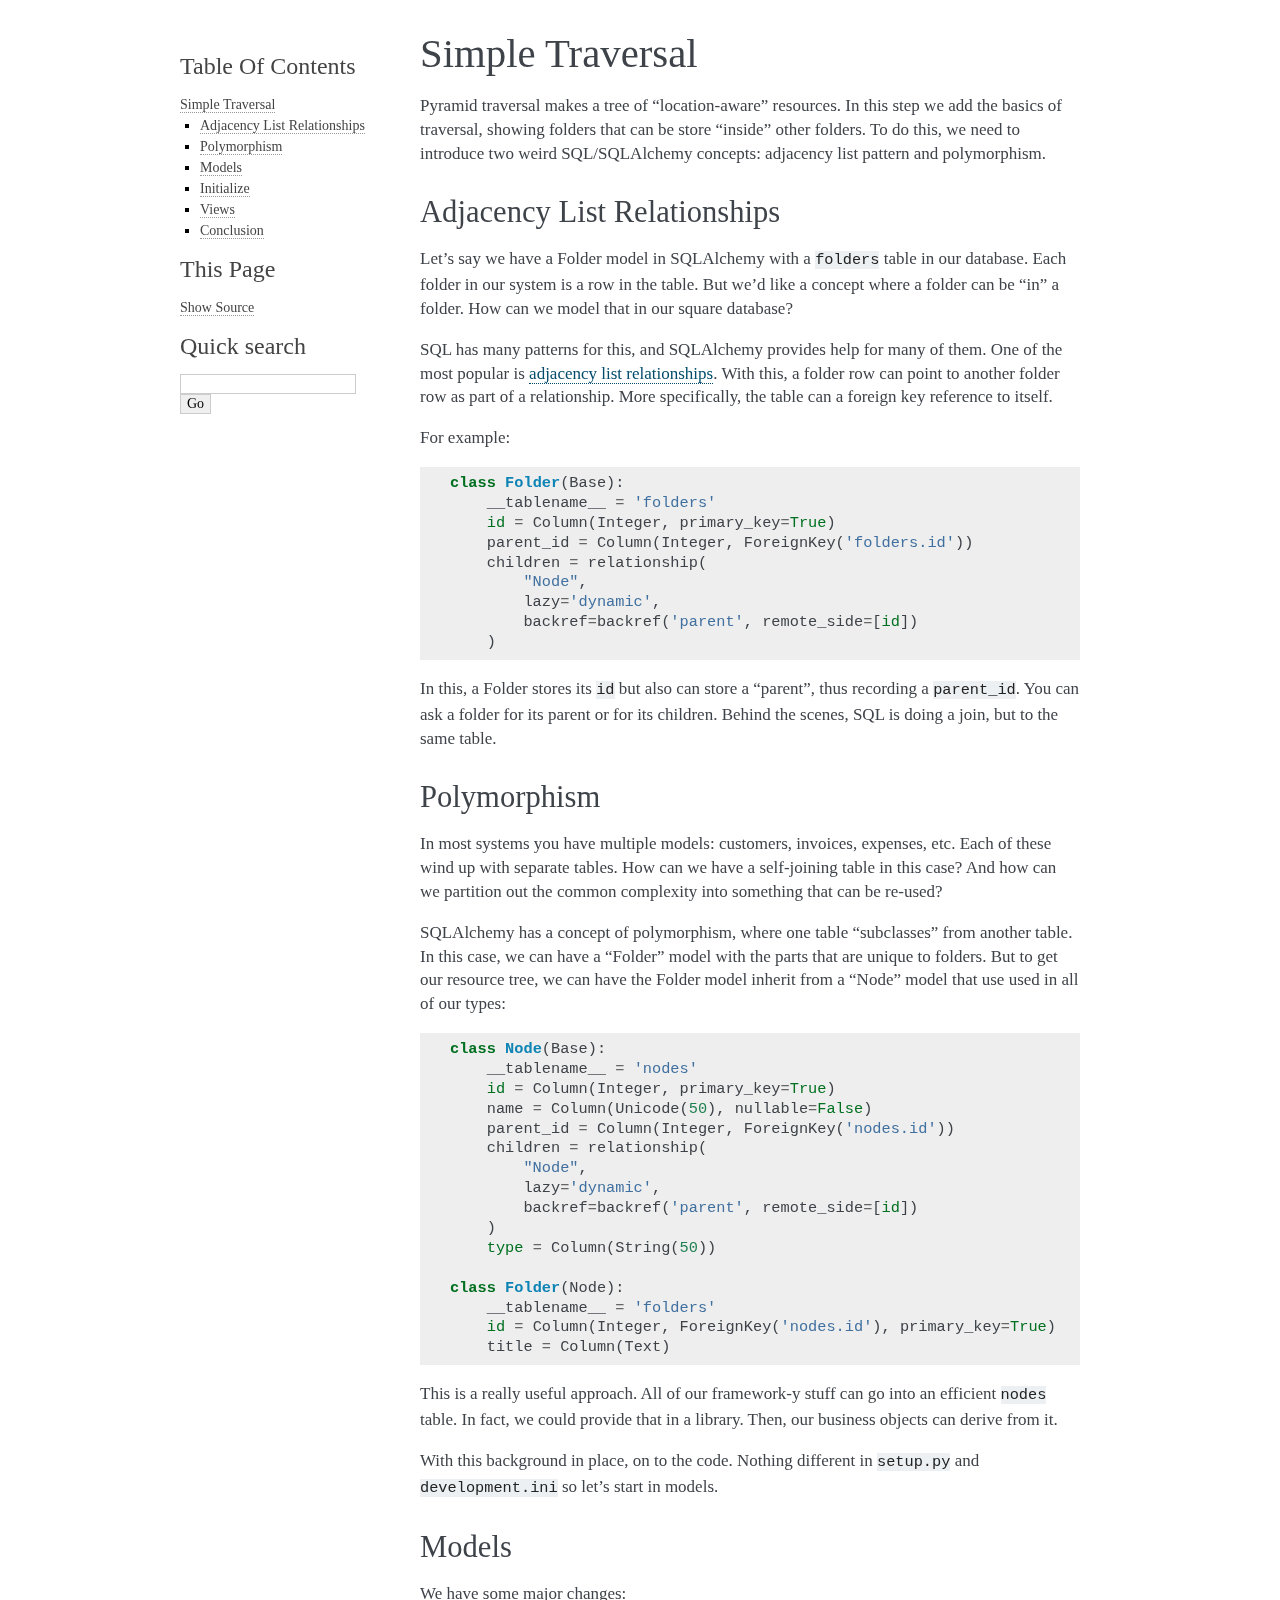
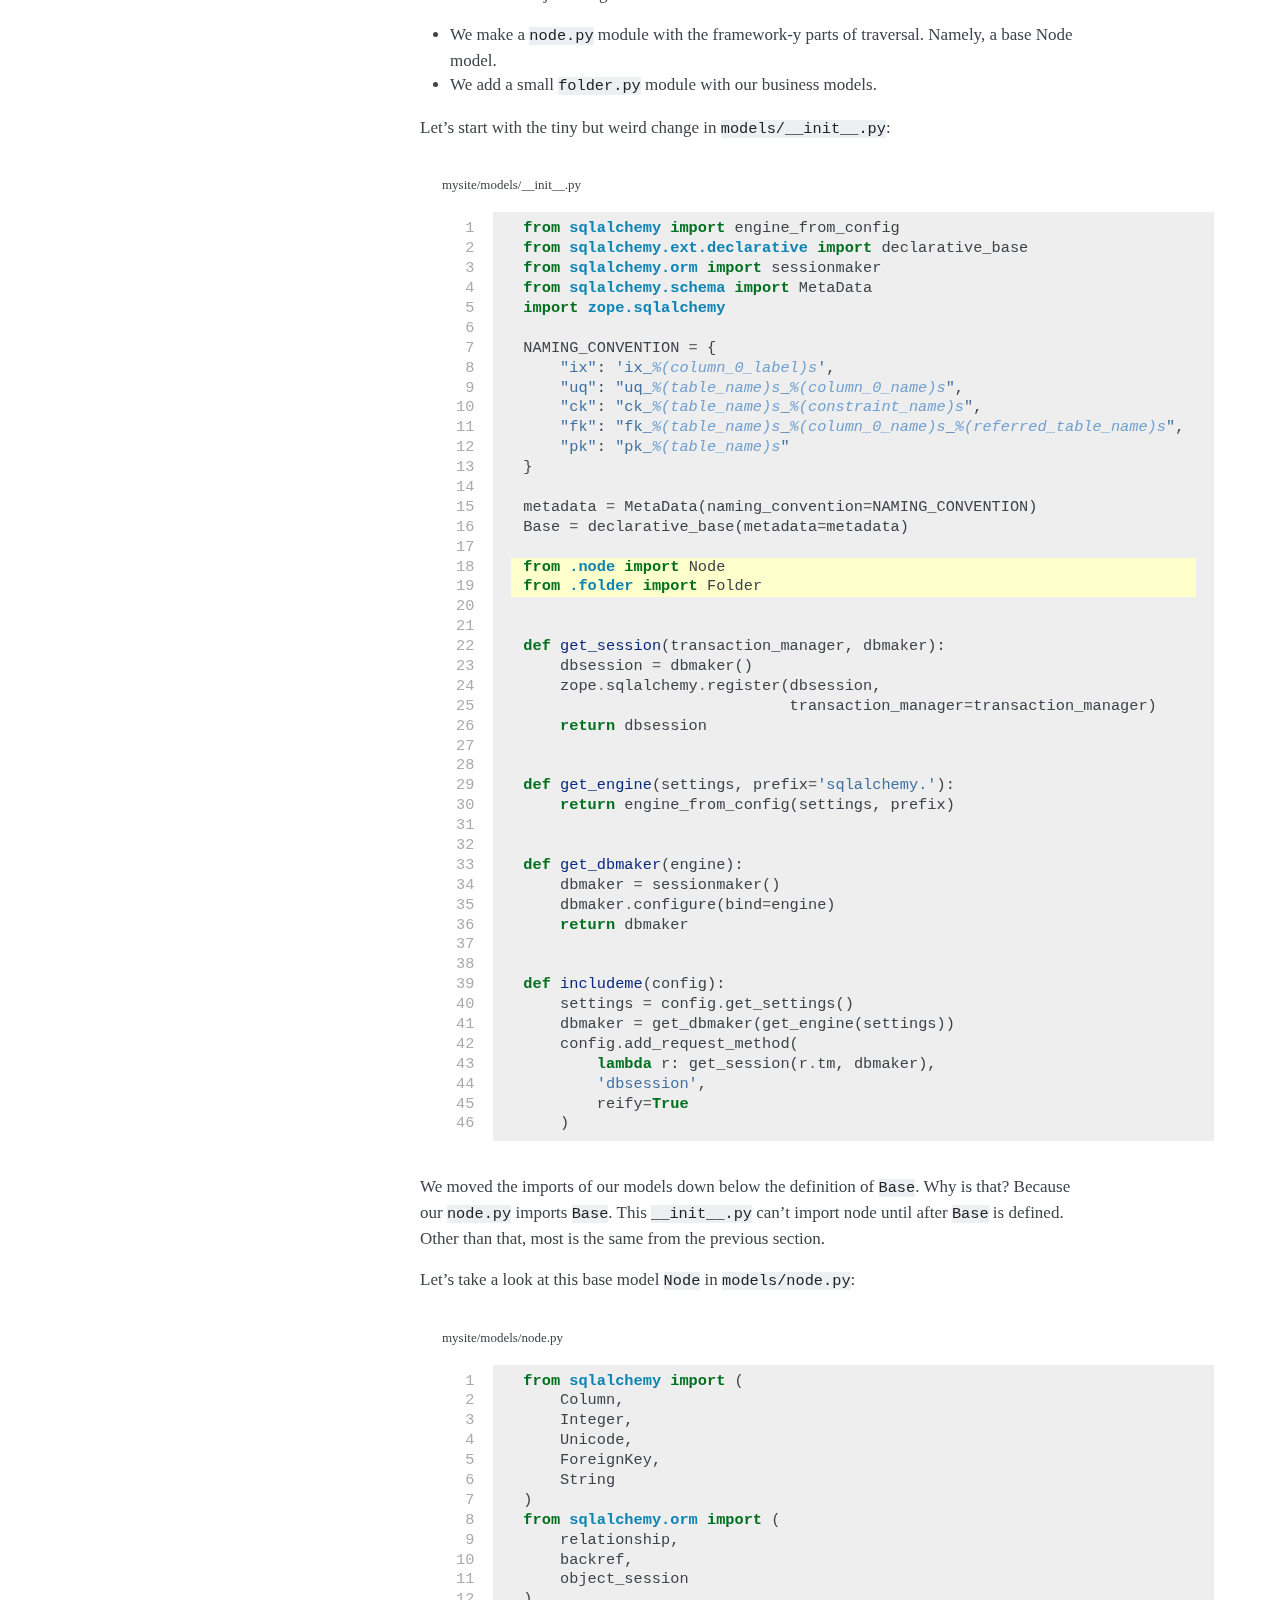
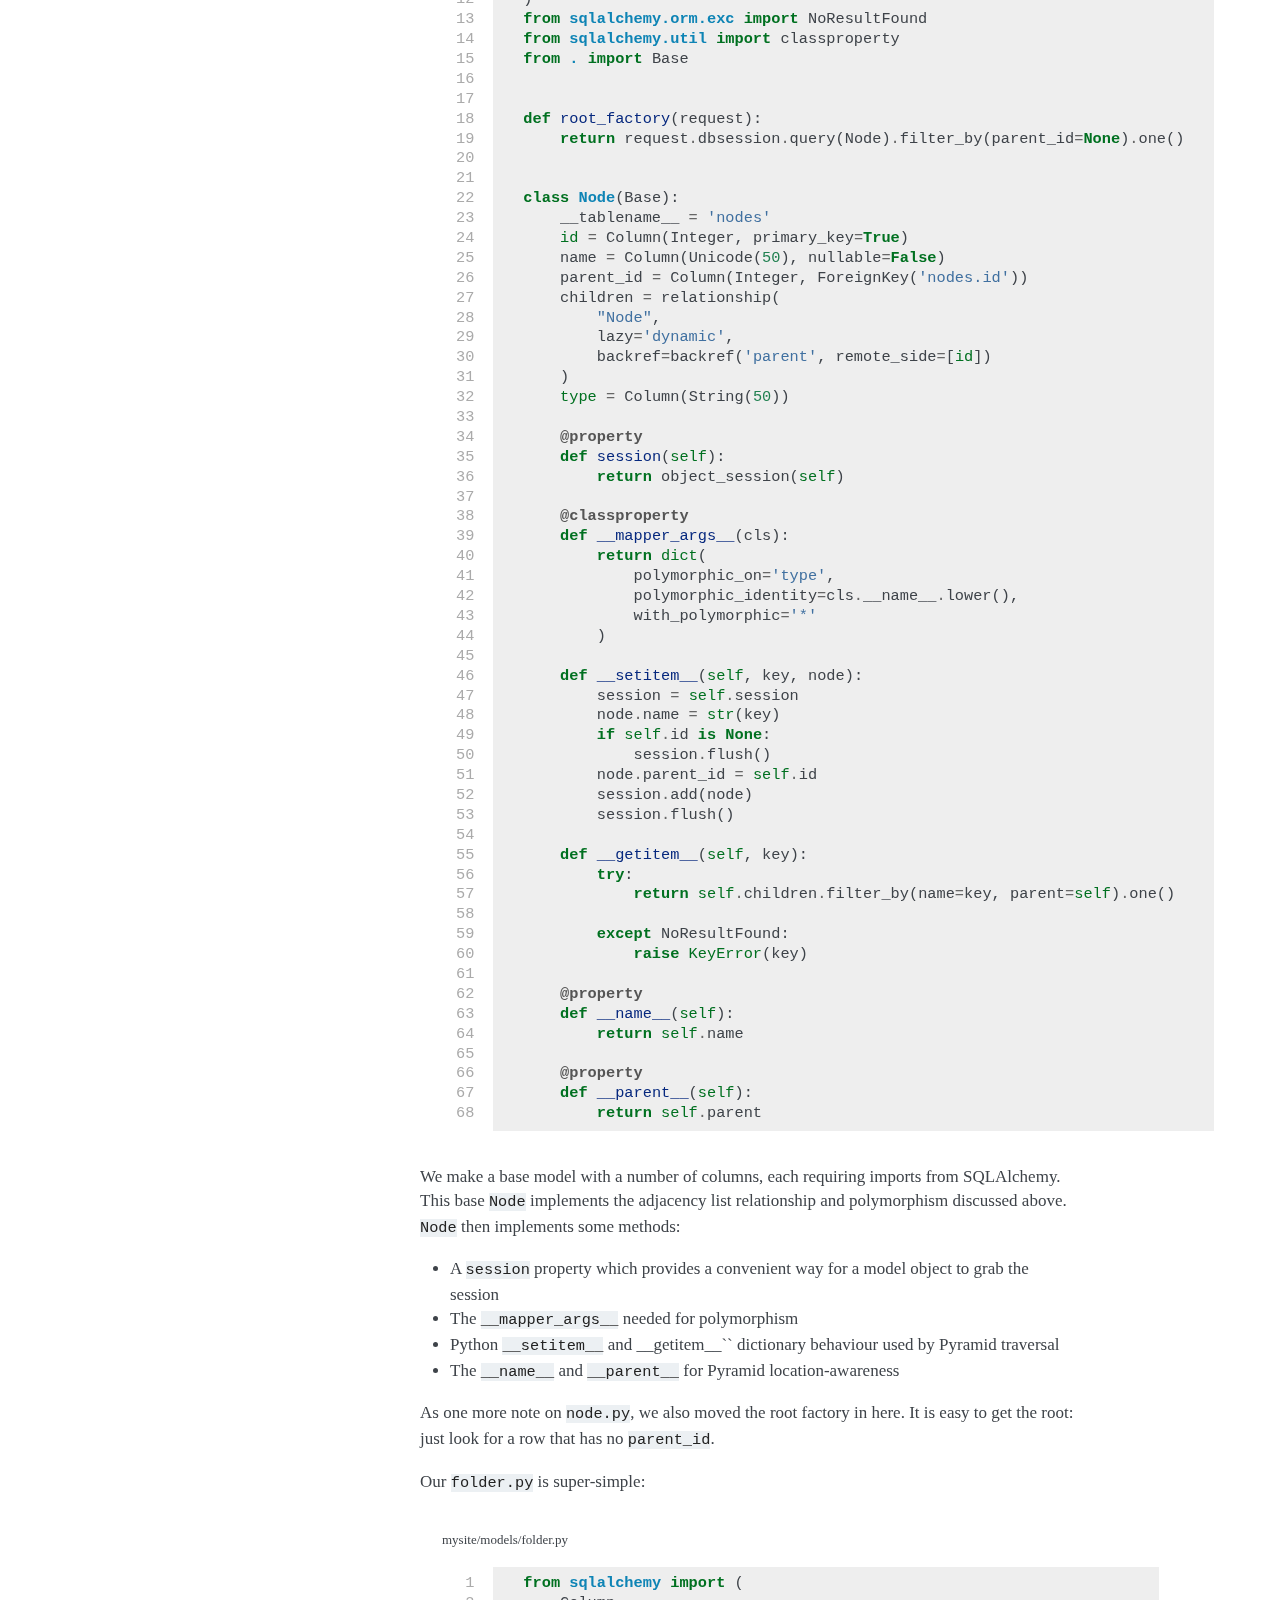
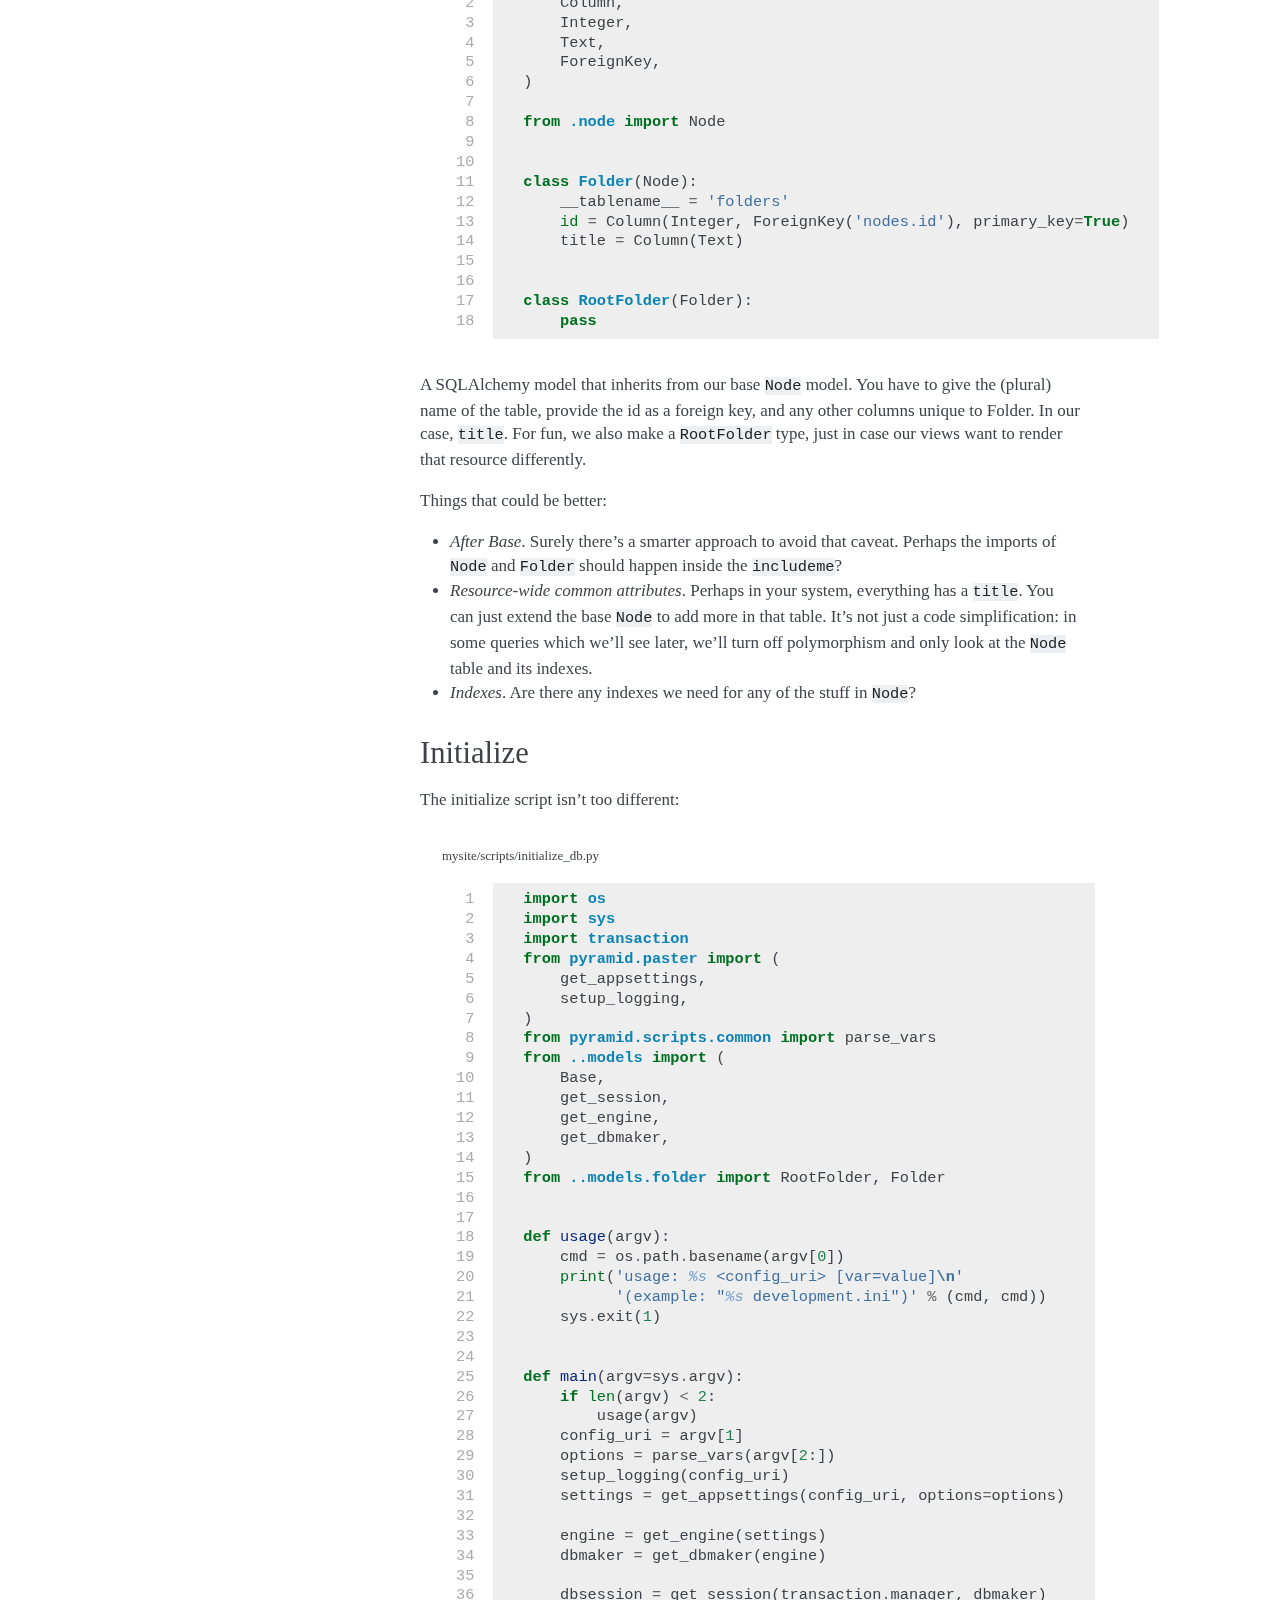
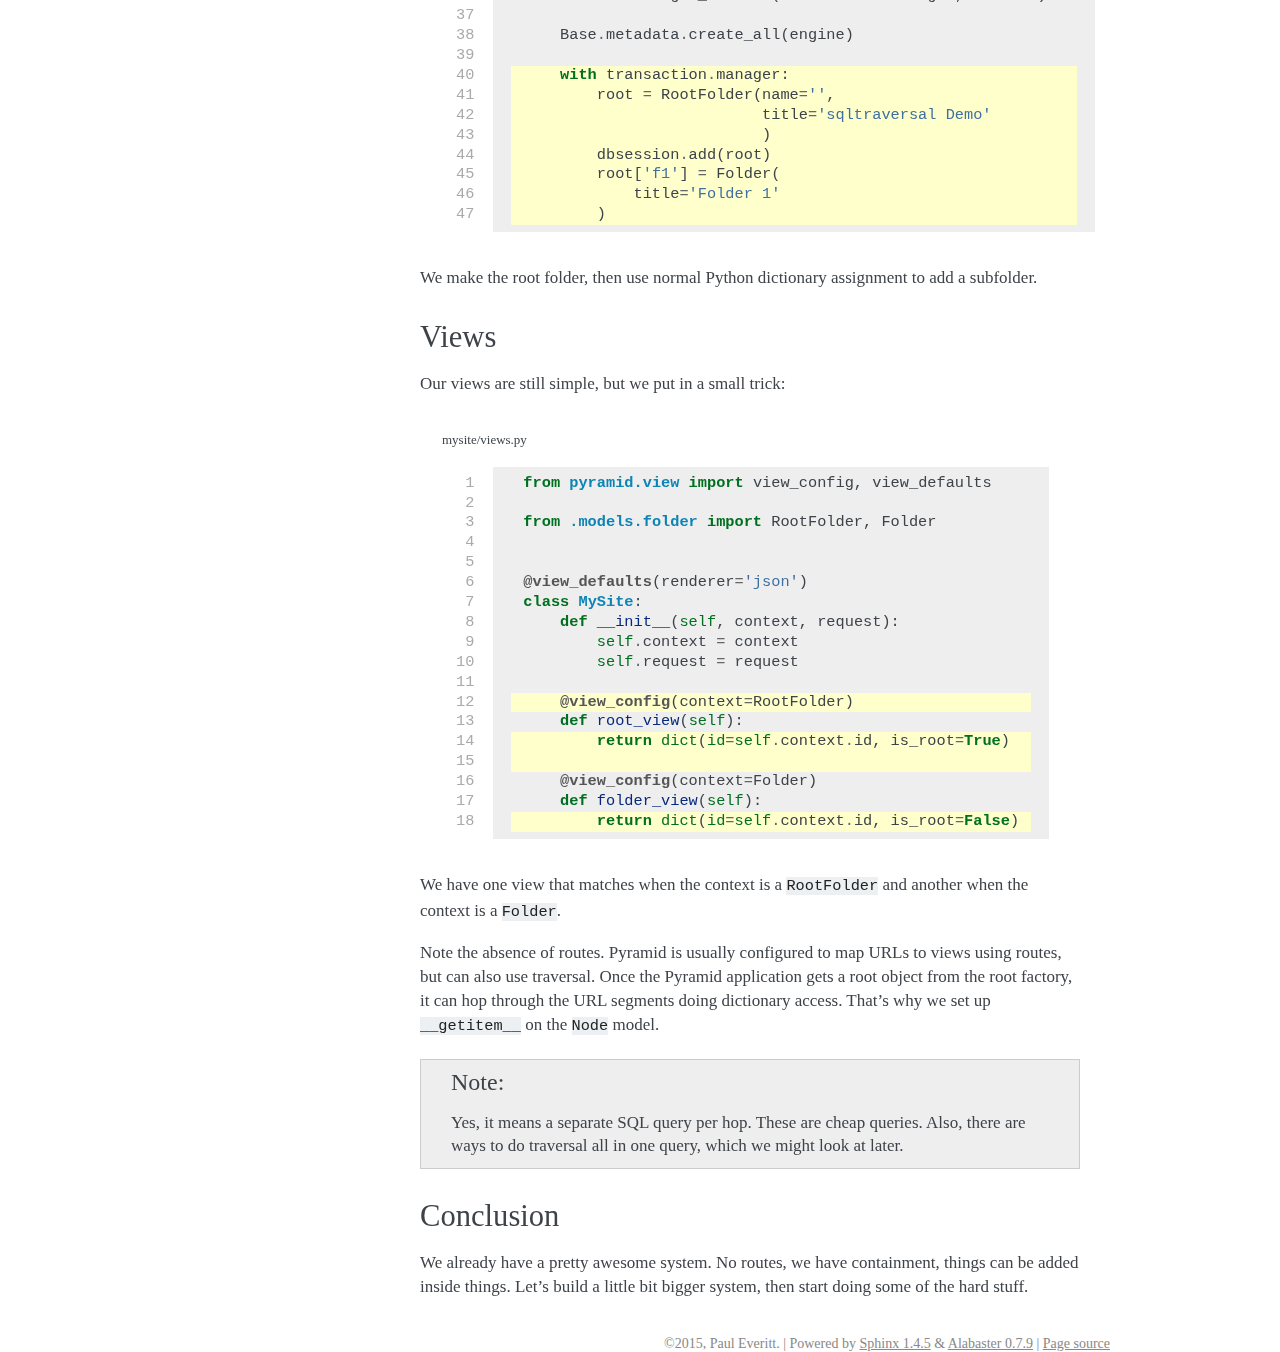
<file: simple_traversal/index.html>
<!DOCTYPE html PUBLIC "-//W3C//DTD XHTML 1.0 Transitional//EN"
  "http://www.w3.org/TR/xhtml1/DTD/xhtml1-transitional.dtd">


<html xmlns="http://www.w3.org/1999/xhtml">
  <head>
    <meta http-equiv="Content-Type" content="text/html; charset=utf-8" />
    
    <title>Simple Traversal &mdash; pyramid_sqltraversal 0.0.1 documentation</title>
    
    <link rel="stylesheet" href="../_static/alabaster.css" type="text/css" />
    <link rel="stylesheet" href="../_static/pygments.css" type="text/css" />
    
    <script type="text/javascript">
      var DOCUMENTATION_OPTIONS = {
        URL_ROOT:    '../',
        VERSION:     '0.0.1',
        COLLAPSE_INDEX: false,
        FILE_SUFFIX: '.html',
        HAS_SOURCE:  true
      };
    </script>
    <script type="text/javascript" src="../_static/jquery.js"></script>
    <script type="text/javascript" src="../_static/underscore.js"></script>
    <script type="text/javascript" src="../_static/doctools.js"></script>
    <link rel="top" title="pyramid_sqltraversal 0.0.1 documentation" href="../index.html" />
    <link rel="next" title="Traversal CRUD" href="../traversal_crud/index.html" />
    <link rel="prev" title="Pyramid and SQLAlchemy Setup" href="../setup/index.html" />
   
  <link rel="stylesheet" href="../_static/custom.css" type="text/css" />
  
  
  <meta name="viewport" content="width=device-width, initial-scale=0.9, maximum-scale=0.9" />

  </head>
  <body role="document">
  

    <div class="document">
      <div class="documentwrapper">
        <div class="bodywrapper">
          <div class="body" role="main">
            
  <div class="section" id="simple-traversal">
<h1>Simple Traversal<a class="headerlink" href="#simple-traversal" title="Permalink to this headline">¶</a></h1>
<p>Pyramid traversal makes a tree of &#8220;location-aware&#8221; resources. In this
step we add the basics of traversal, showing folders that can be store
&#8220;inside&#8221; other folders. To do this, we need to introduce two weird
SQL/SQLAlchemy concepts: adjacency list pattern and polymorphism.</p>
<div class="section" id="adjacency-list-relationships">
<h2>Adjacency List Relationships<a class="headerlink" href="#adjacency-list-relationships" title="Permalink to this headline">¶</a></h2>
<p>Let&#8217;s say we have a Folder model in SQLAlchemy with a <code class="docutils literal"><span class="pre">folders</span></code> table
in our database. Each folder in our system is a row in the table. But
we&#8217;d like a concept where a folder can be &#8220;in&#8221; a folder. How can we
model that in our square database?</p>
<p>SQL has many patterns for this, and SQLAlchemy provides help for many
of them. One of the most popular is <a class="reference external" href="http://docs.sqlalchemy.org/en/latest/orm/self_referential.html">adjacency list
relationships</a>.
With this, a folder row can point to another folder row as part of a
relationship. More specifically, the table can a foreign key reference to
itself.</p>
<p>For example:</p>
<div class="highlight-python"><div class="highlight"><pre><span></span><span class="k">class</span> <span class="nc">Folder</span><span class="p">(</span><span class="n">Base</span><span class="p">):</span>
    <span class="n">__tablename__</span> <span class="o">=</span> <span class="s1">&#39;folders&#39;</span>
    <span class="nb">id</span> <span class="o">=</span> <span class="n">Column</span><span class="p">(</span><span class="n">Integer</span><span class="p">,</span> <span class="n">primary_key</span><span class="o">=</span><span class="bp">True</span><span class="p">)</span>
    <span class="n">parent_id</span> <span class="o">=</span> <span class="n">Column</span><span class="p">(</span><span class="n">Integer</span><span class="p">,</span> <span class="n">ForeignKey</span><span class="p">(</span><span class="s1">&#39;folders.id&#39;</span><span class="p">))</span>
    <span class="n">children</span> <span class="o">=</span> <span class="n">relationship</span><span class="p">(</span>
        <span class="s2">&quot;Node&quot;</span><span class="p">,</span>
        <span class="n">lazy</span><span class="o">=</span><span class="s1">&#39;dynamic&#39;</span><span class="p">,</span>
        <span class="n">backref</span><span class="o">=</span><span class="n">backref</span><span class="p">(</span><span class="s1">&#39;parent&#39;</span><span class="p">,</span> <span class="n">remote_side</span><span class="o">=</span><span class="p">[</span><span class="nb">id</span><span class="p">])</span>
    <span class="p">)</span>
</pre></div>
</div>
<p>In this, a Folder stores its <code class="docutils literal"><span class="pre">id</span></code> but also can store a &#8220;parent&#8221;, thus
recording a <code class="docutils literal"><span class="pre">parent_id</span></code>. You can ask a folder for its parent or for
its children. Behind the scenes, SQL is doing a join, but to the same
table.</p>
</div>
<div class="section" id="polymorphism">
<h2>Polymorphism<a class="headerlink" href="#polymorphism" title="Permalink to this headline">¶</a></h2>
<p>In most systems you have multiple models: customers, invoices,
expenses, etc. Each of these wind up with separate tables. How can we
have a self-joining table in this case? And how can we partition out
the common complexity into something that can be re-used?</p>
<p>SQLAlchemy has a concept of polymorphism, where one table &#8220;subclasses&#8221;
from another table. In this case, we can have a &#8220;Folder&#8221; model with the
parts that are unique to folders. But to get our resource tree, we can
have the Folder model inherit from a &#8220;Node&#8221; model that use used in all
of our types:</p>
<div class="highlight-python"><div class="highlight"><pre><span></span><span class="k">class</span> <span class="nc">Node</span><span class="p">(</span><span class="n">Base</span><span class="p">):</span>
    <span class="n">__tablename__</span> <span class="o">=</span> <span class="s1">&#39;nodes&#39;</span>
    <span class="nb">id</span> <span class="o">=</span> <span class="n">Column</span><span class="p">(</span><span class="n">Integer</span><span class="p">,</span> <span class="n">primary_key</span><span class="o">=</span><span class="bp">True</span><span class="p">)</span>
    <span class="n">name</span> <span class="o">=</span> <span class="n">Column</span><span class="p">(</span><span class="n">Unicode</span><span class="p">(</span><span class="mi">50</span><span class="p">),</span> <span class="n">nullable</span><span class="o">=</span><span class="bp">False</span><span class="p">)</span>
    <span class="n">parent_id</span> <span class="o">=</span> <span class="n">Column</span><span class="p">(</span><span class="n">Integer</span><span class="p">,</span> <span class="n">ForeignKey</span><span class="p">(</span><span class="s1">&#39;nodes.id&#39;</span><span class="p">))</span>
    <span class="n">children</span> <span class="o">=</span> <span class="n">relationship</span><span class="p">(</span>
        <span class="s2">&quot;Node&quot;</span><span class="p">,</span>
        <span class="n">lazy</span><span class="o">=</span><span class="s1">&#39;dynamic&#39;</span><span class="p">,</span>
        <span class="n">backref</span><span class="o">=</span><span class="n">backref</span><span class="p">(</span><span class="s1">&#39;parent&#39;</span><span class="p">,</span> <span class="n">remote_side</span><span class="o">=</span><span class="p">[</span><span class="nb">id</span><span class="p">])</span>
    <span class="p">)</span>
    <span class="nb">type</span> <span class="o">=</span> <span class="n">Column</span><span class="p">(</span><span class="n">String</span><span class="p">(</span><span class="mi">50</span><span class="p">))</span>

<span class="k">class</span> <span class="nc">Folder</span><span class="p">(</span><span class="n">Node</span><span class="p">):</span>
    <span class="n">__tablename__</span> <span class="o">=</span> <span class="s1">&#39;folders&#39;</span>
    <span class="nb">id</span> <span class="o">=</span> <span class="n">Column</span><span class="p">(</span><span class="n">Integer</span><span class="p">,</span> <span class="n">ForeignKey</span><span class="p">(</span><span class="s1">&#39;nodes.id&#39;</span><span class="p">),</span> <span class="n">primary_key</span><span class="o">=</span><span class="bp">True</span><span class="p">)</span>
    <span class="n">title</span> <span class="o">=</span> <span class="n">Column</span><span class="p">(</span><span class="n">Text</span><span class="p">)</span>
</pre></div>
</div>
<p>This is a really useful approach. All of our framework-y stuff can go
into an efficient <code class="docutils literal"><span class="pre">nodes</span></code> table. In fact, we could provide that in a
library. Then, our business objects can derive from it.</p>
<p>With this background in place, on to the code. Nothing different in
<code class="docutils literal"><span class="pre">setup.py</span></code> and <code class="docutils literal"><span class="pre">development.ini</span></code> so let&#8217;s start in models.</p>
</div>
<div class="section" id="models">
<h2>Models<a class="headerlink" href="#models" title="Permalink to this headline">¶</a></h2>
<p>We have some major changes:</p>
<ul class="simple">
<li>We make a <code class="docutils literal"><span class="pre">node.py</span></code> module with the framework-y parts of traversal.
Namely, a base Node model.</li>
<li>We add a small <code class="docutils literal"><span class="pre">folder.py</span></code> module with our business models.</li>
</ul>
<p>Let&#8217;s start with the tiny but weird change in <code class="docutils literal"><span class="pre">models/__init__.py</span></code>:</p>
<div class="literal-block-wrapper container" id="mysite-models-init-py">
<div class="code-block-caption"><span class="caption-text">mysite/models/__init__.py</span><a class="headerlink" href="#mysite-models-init-py" title="Permalink to this code">¶</a></div>
<div class="highlight-default"><table class="highlighttable"><tr><td class="linenos"><div class="linenodiv"><pre> 1
 2
 3
 4
 5
 6
 7
 8
 9
10
11
12
13
14
15
16
17
18
19
20
21
22
23
24
25
26
27
28
29
30
31
32
33
34
35
36
37
38
39
40
41
42
43
44
45
46</pre></div></td><td class="code"><div class="highlight"><pre><span></span><span class="kn">from</span> <span class="nn">sqlalchemy</span> <span class="k">import</span> <span class="n">engine_from_config</span>
<span class="kn">from</span> <span class="nn">sqlalchemy.ext.declarative</span> <span class="k">import</span> <span class="n">declarative_base</span>
<span class="kn">from</span> <span class="nn">sqlalchemy.orm</span> <span class="k">import</span> <span class="n">sessionmaker</span>
<span class="kn">from</span> <span class="nn">sqlalchemy.schema</span> <span class="k">import</span> <span class="n">MetaData</span>
<span class="kn">import</span> <span class="nn">zope.sqlalchemy</span>

<span class="n">NAMING_CONVENTION</span> <span class="o">=</span> <span class="p">{</span>
    <span class="s2">&quot;ix&quot;</span><span class="p">:</span> <span class="s1">&#39;ix_</span><span class="si">%(column_0_label)s</span><span class="s1">&#39;</span><span class="p">,</span>
    <span class="s2">&quot;uq&quot;</span><span class="p">:</span> <span class="s2">&quot;uq_</span><span class="si">%(table_name)s</span><span class="s2">_</span><span class="si">%(column_0_name)s</span><span class="s2">&quot;</span><span class="p">,</span>
    <span class="s2">&quot;ck&quot;</span><span class="p">:</span> <span class="s2">&quot;ck_</span><span class="si">%(table_name)s</span><span class="s2">_</span><span class="si">%(constraint_name)s</span><span class="s2">&quot;</span><span class="p">,</span>
    <span class="s2">&quot;fk&quot;</span><span class="p">:</span> <span class="s2">&quot;fk_</span><span class="si">%(table_name)s</span><span class="s2">_</span><span class="si">%(column_0_name)s</span><span class="s2">_</span><span class="si">%(referred_table_name)s</span><span class="s2">&quot;</span><span class="p">,</span>
    <span class="s2">&quot;pk&quot;</span><span class="p">:</span> <span class="s2">&quot;pk_</span><span class="si">%(table_name)s</span><span class="s2">&quot;</span>
<span class="p">}</span>

<span class="n">metadata</span> <span class="o">=</span> <span class="n">MetaData</span><span class="p">(</span><span class="n">naming_convention</span><span class="o">=</span><span class="n">NAMING_CONVENTION</span><span class="p">)</span>
<span class="n">Base</span> <span class="o">=</span> <span class="n">declarative_base</span><span class="p">(</span><span class="n">metadata</span><span class="o">=</span><span class="n">metadata</span><span class="p">)</span>

<span class="hll"><span class="kn">from</span> <span class="nn">.node</span> <span class="k">import</span> <span class="n">Node</span>
</span><span class="hll"><span class="kn">from</span> <span class="nn">.folder</span> <span class="k">import</span> <span class="n">Folder</span>
</span>

<span class="k">def</span> <span class="nf">get_session</span><span class="p">(</span><span class="n">transaction_manager</span><span class="p">,</span> <span class="n">dbmaker</span><span class="p">):</span>
    <span class="n">dbsession</span> <span class="o">=</span> <span class="n">dbmaker</span><span class="p">()</span>
    <span class="n">zope</span><span class="o">.</span><span class="n">sqlalchemy</span><span class="o">.</span><span class="n">register</span><span class="p">(</span><span class="n">dbsession</span><span class="p">,</span>
                             <span class="n">transaction_manager</span><span class="o">=</span><span class="n">transaction_manager</span><span class="p">)</span>
    <span class="k">return</span> <span class="n">dbsession</span>


<span class="k">def</span> <span class="nf">get_engine</span><span class="p">(</span><span class="n">settings</span><span class="p">,</span> <span class="n">prefix</span><span class="o">=</span><span class="s1">&#39;sqlalchemy.&#39;</span><span class="p">):</span>
    <span class="k">return</span> <span class="n">engine_from_config</span><span class="p">(</span><span class="n">settings</span><span class="p">,</span> <span class="n">prefix</span><span class="p">)</span>


<span class="k">def</span> <span class="nf">get_dbmaker</span><span class="p">(</span><span class="n">engine</span><span class="p">):</span>
    <span class="n">dbmaker</span> <span class="o">=</span> <span class="n">sessionmaker</span><span class="p">()</span>
    <span class="n">dbmaker</span><span class="o">.</span><span class="n">configure</span><span class="p">(</span><span class="n">bind</span><span class="o">=</span><span class="n">engine</span><span class="p">)</span>
    <span class="k">return</span> <span class="n">dbmaker</span>


<span class="k">def</span> <span class="nf">includeme</span><span class="p">(</span><span class="n">config</span><span class="p">):</span>
    <span class="n">settings</span> <span class="o">=</span> <span class="n">config</span><span class="o">.</span><span class="n">get_settings</span><span class="p">()</span>
    <span class="n">dbmaker</span> <span class="o">=</span> <span class="n">get_dbmaker</span><span class="p">(</span><span class="n">get_engine</span><span class="p">(</span><span class="n">settings</span><span class="p">))</span>
    <span class="n">config</span><span class="o">.</span><span class="n">add_request_method</span><span class="p">(</span>
        <span class="k">lambda</span> <span class="n">r</span><span class="p">:</span> <span class="n">get_session</span><span class="p">(</span><span class="n">r</span><span class="o">.</span><span class="n">tm</span><span class="p">,</span> <span class="n">dbmaker</span><span class="p">),</span>
        <span class="s1">&#39;dbsession&#39;</span><span class="p">,</span>
        <span class="n">reify</span><span class="o">=</span><span class="kc">True</span>
    <span class="p">)</span>
</pre></div>
</td></tr></table></div>
</div>
<p>We moved the imports of our models down below the definition of
<code class="docutils literal"><span class="pre">Base</span></code>. Why is that? Because our <code class="docutils literal"><span class="pre">node.py</span></code> imports <code class="docutils literal"><span class="pre">Base</span></code>. This
<code class="docutils literal"><span class="pre">__init__.py</span></code> can&#8217;t import node until after <code class="docutils literal"><span class="pre">Base</span></code> is defined.
Other than that, most is the same from the previous section.</p>
<p>Let&#8217;s take a look at this base model <code class="docutils literal"><span class="pre">Node</span></code> in <code class="docutils literal"><span class="pre">models/node.py</span></code>:</p>
<div class="literal-block-wrapper container" id="mysite-models-node-py">
<div class="code-block-caption"><span class="caption-text">mysite/models/node.py</span><a class="headerlink" href="#mysite-models-node-py" title="Permalink to this code">¶</a></div>
<div class="highlight-default"><table class="highlighttable"><tr><td class="linenos"><div class="linenodiv"><pre> 1
 2
 3
 4
 5
 6
 7
 8
 9
10
11
12
13
14
15
16
17
18
19
20
21
22
23
24
25
26
27
28
29
30
31
32
33
34
35
36
37
38
39
40
41
42
43
44
45
46
47
48
49
50
51
52
53
54
55
56
57
58
59
60
61
62
63
64
65
66
67
68</pre></div></td><td class="code"><div class="highlight"><pre><span></span><span class="kn">from</span> <span class="nn">sqlalchemy</span> <span class="k">import</span> <span class="p">(</span>
    <span class="n">Column</span><span class="p">,</span>
    <span class="n">Integer</span><span class="p">,</span>
    <span class="n">Unicode</span><span class="p">,</span>
    <span class="n">ForeignKey</span><span class="p">,</span>
    <span class="n">String</span>
<span class="p">)</span>
<span class="kn">from</span> <span class="nn">sqlalchemy.orm</span> <span class="k">import</span> <span class="p">(</span>
    <span class="n">relationship</span><span class="p">,</span>
    <span class="n">backref</span><span class="p">,</span>
    <span class="n">object_session</span>
<span class="p">)</span>
<span class="kn">from</span> <span class="nn">sqlalchemy.orm.exc</span> <span class="k">import</span> <span class="n">NoResultFound</span>
<span class="kn">from</span> <span class="nn">sqlalchemy.util</span> <span class="k">import</span> <span class="n">classproperty</span>
<span class="kn">from</span> <span class="nn">.</span> <span class="k">import</span> <span class="n">Base</span>


<span class="k">def</span> <span class="nf">root_factory</span><span class="p">(</span><span class="n">request</span><span class="p">):</span>
    <span class="k">return</span> <span class="n">request</span><span class="o">.</span><span class="n">dbsession</span><span class="o">.</span><span class="n">query</span><span class="p">(</span><span class="n">Node</span><span class="p">)</span><span class="o">.</span><span class="n">filter_by</span><span class="p">(</span><span class="n">parent_id</span><span class="o">=</span><span class="kc">None</span><span class="p">)</span><span class="o">.</span><span class="n">one</span><span class="p">()</span>


<span class="k">class</span> <span class="nc">Node</span><span class="p">(</span><span class="n">Base</span><span class="p">):</span>
    <span class="n">__tablename__</span> <span class="o">=</span> <span class="s1">&#39;nodes&#39;</span>
    <span class="nb">id</span> <span class="o">=</span> <span class="n">Column</span><span class="p">(</span><span class="n">Integer</span><span class="p">,</span> <span class="n">primary_key</span><span class="o">=</span><span class="kc">True</span><span class="p">)</span>
    <span class="n">name</span> <span class="o">=</span> <span class="n">Column</span><span class="p">(</span><span class="n">Unicode</span><span class="p">(</span><span class="mi">50</span><span class="p">),</span> <span class="n">nullable</span><span class="o">=</span><span class="kc">False</span><span class="p">)</span>
    <span class="n">parent_id</span> <span class="o">=</span> <span class="n">Column</span><span class="p">(</span><span class="n">Integer</span><span class="p">,</span> <span class="n">ForeignKey</span><span class="p">(</span><span class="s1">&#39;nodes.id&#39;</span><span class="p">))</span>
    <span class="n">children</span> <span class="o">=</span> <span class="n">relationship</span><span class="p">(</span>
        <span class="s2">&quot;Node&quot;</span><span class="p">,</span>
        <span class="n">lazy</span><span class="o">=</span><span class="s1">&#39;dynamic&#39;</span><span class="p">,</span>
        <span class="n">backref</span><span class="o">=</span><span class="n">backref</span><span class="p">(</span><span class="s1">&#39;parent&#39;</span><span class="p">,</span> <span class="n">remote_side</span><span class="o">=</span><span class="p">[</span><span class="nb">id</span><span class="p">])</span>
    <span class="p">)</span>
    <span class="nb">type</span> <span class="o">=</span> <span class="n">Column</span><span class="p">(</span><span class="n">String</span><span class="p">(</span><span class="mi">50</span><span class="p">))</span>

    <span class="nd">@property</span>
    <span class="k">def</span> <span class="nf">session</span><span class="p">(</span><span class="bp">self</span><span class="p">):</span>
        <span class="k">return</span> <span class="n">object_session</span><span class="p">(</span><span class="bp">self</span><span class="p">)</span>

    <span class="nd">@classproperty</span>
    <span class="k">def</span> <span class="nf">__mapper_args__</span><span class="p">(</span><span class="n">cls</span><span class="p">):</span>
        <span class="k">return</span> <span class="nb">dict</span><span class="p">(</span>
            <span class="n">polymorphic_on</span><span class="o">=</span><span class="s1">&#39;type&#39;</span><span class="p">,</span>
            <span class="n">polymorphic_identity</span><span class="o">=</span><span class="n">cls</span><span class="o">.</span><span class="n">__name__</span><span class="o">.</span><span class="n">lower</span><span class="p">(),</span>
            <span class="n">with_polymorphic</span><span class="o">=</span><span class="s1">&#39;*&#39;</span>
        <span class="p">)</span>

    <span class="k">def</span> <span class="nf">__setitem__</span><span class="p">(</span><span class="bp">self</span><span class="p">,</span> <span class="n">key</span><span class="p">,</span> <span class="n">node</span><span class="p">):</span>
        <span class="n">session</span> <span class="o">=</span> <span class="bp">self</span><span class="o">.</span><span class="n">session</span>
        <span class="n">node</span><span class="o">.</span><span class="n">name</span> <span class="o">=</span> <span class="nb">str</span><span class="p">(</span><span class="n">key</span><span class="p">)</span>
        <span class="k">if</span> <span class="bp">self</span><span class="o">.</span><span class="n">id</span> <span class="ow">is</span> <span class="kc">None</span><span class="p">:</span>
            <span class="n">session</span><span class="o">.</span><span class="n">flush</span><span class="p">()</span>
        <span class="n">node</span><span class="o">.</span><span class="n">parent_id</span> <span class="o">=</span> <span class="bp">self</span><span class="o">.</span><span class="n">id</span>
        <span class="n">session</span><span class="o">.</span><span class="n">add</span><span class="p">(</span><span class="n">node</span><span class="p">)</span>
        <span class="n">session</span><span class="o">.</span><span class="n">flush</span><span class="p">()</span>

    <span class="k">def</span> <span class="nf">__getitem__</span><span class="p">(</span><span class="bp">self</span><span class="p">,</span> <span class="n">key</span><span class="p">):</span>
        <span class="k">try</span><span class="p">:</span>
            <span class="k">return</span> <span class="bp">self</span><span class="o">.</span><span class="n">children</span><span class="o">.</span><span class="n">filter_by</span><span class="p">(</span><span class="n">name</span><span class="o">=</span><span class="n">key</span><span class="p">,</span> <span class="n">parent</span><span class="o">=</span><span class="bp">self</span><span class="p">)</span><span class="o">.</span><span class="n">one</span><span class="p">()</span>

        <span class="k">except</span> <span class="n">NoResultFound</span><span class="p">:</span>
            <span class="k">raise</span> <span class="ne">KeyError</span><span class="p">(</span><span class="n">key</span><span class="p">)</span>

    <span class="nd">@property</span>
    <span class="k">def</span> <span class="nf">__name__</span><span class="p">(</span><span class="bp">self</span><span class="p">):</span>
        <span class="k">return</span> <span class="bp">self</span><span class="o">.</span><span class="n">name</span>

    <span class="nd">@property</span>
    <span class="k">def</span> <span class="nf">__parent__</span><span class="p">(</span><span class="bp">self</span><span class="p">):</span>
        <span class="k">return</span> <span class="bp">self</span><span class="o">.</span><span class="n">parent</span>
</pre></div>
</td></tr></table></div>
</div>
<p>We make a base model with a number of columns, each requiring imports
from SQLAlchemy. This base <code class="docutils literal"><span class="pre">Node</span></code> implements the adjacency list
relationship and polymorphism discussed above. <code class="docutils literal"><span class="pre">Node</span></code> then implements
some methods:</p>
<ul class="simple">
<li>A <code class="docutils literal"><span class="pre">session</span></code> property which provides a convenient way for a model
object to grab the session</li>
<li>The <code class="docutils literal"><span class="pre">__mapper_args__</span></code> needed for polymorphism</li>
<li>Python <code class="docutils literal"><span class="pre">__setitem__</span></code> and __getitem__`` dictionary behaviour used
by Pyramid traversal</li>
<li>The <code class="docutils literal"><span class="pre">__name__</span></code> and <code class="docutils literal"><span class="pre">__parent__</span></code> for Pyramid location-awareness</li>
</ul>
<p>As one more note on <code class="docutils literal"><span class="pre">node.py</span></code>, we also moved the root factory in
here. It is easy to get the root: just look for a row that has no
<code class="docutils literal"><span class="pre">parent_id</span></code>.</p>
<p>Our <code class="docutils literal"><span class="pre">folder.py</span></code> is super-simple:</p>
<div class="literal-block-wrapper container" id="mysite-models-folder-py">
<div class="code-block-caption"><span class="caption-text">mysite/models/folder.py</span><a class="headerlink" href="#mysite-models-folder-py" title="Permalink to this code">¶</a></div>
<div class="highlight-default"><table class="highlighttable"><tr><td class="linenos"><div class="linenodiv"><pre> 1
 2
 3
 4
 5
 6
 7
 8
 9
10
11
12
13
14
15
16
17
18</pre></div></td><td class="code"><div class="highlight"><pre><span></span><span class="kn">from</span> <span class="nn">sqlalchemy</span> <span class="k">import</span> <span class="p">(</span>
    <span class="n">Column</span><span class="p">,</span>
    <span class="n">Integer</span><span class="p">,</span>
    <span class="n">Text</span><span class="p">,</span>
    <span class="n">ForeignKey</span><span class="p">,</span>
<span class="p">)</span>

<span class="kn">from</span> <span class="nn">.node</span> <span class="k">import</span> <span class="n">Node</span>


<span class="k">class</span> <span class="nc">Folder</span><span class="p">(</span><span class="n">Node</span><span class="p">):</span>
    <span class="n">__tablename__</span> <span class="o">=</span> <span class="s1">&#39;folders&#39;</span>
    <span class="nb">id</span> <span class="o">=</span> <span class="n">Column</span><span class="p">(</span><span class="n">Integer</span><span class="p">,</span> <span class="n">ForeignKey</span><span class="p">(</span><span class="s1">&#39;nodes.id&#39;</span><span class="p">),</span> <span class="n">primary_key</span><span class="o">=</span><span class="kc">True</span><span class="p">)</span>
    <span class="n">title</span> <span class="o">=</span> <span class="n">Column</span><span class="p">(</span><span class="n">Text</span><span class="p">)</span>


<span class="k">class</span> <span class="nc">RootFolder</span><span class="p">(</span><span class="n">Folder</span><span class="p">):</span>
    <span class="k">pass</span>
</pre></div>
</td></tr></table></div>
</div>
<p>A SQLAlchemy model that inherits from our base <code class="docutils literal"><span class="pre">Node</span></code> model. You have
to give the (plural) name of the table, provide the id as a foreign
key, and any other columns unique to Folder. In our case, <code class="docutils literal"><span class="pre">title</span></code>.
For fun, we also make a <code class="docutils literal"><span class="pre">RootFolder</span></code> type, just in case our views
want to render that resource differently.</p>
<p>Things that could be better:</p>
<ul class="simple">
<li><em>After Base</em>. Surely there&#8217;s a smarter approach to avoid that caveat.
Perhaps the imports of <code class="docutils literal"><span class="pre">Node</span></code> and <code class="docutils literal"><span class="pre">Folder</span></code> should happen inside
the <code class="docutils literal"><span class="pre">includeme</span></code>?</li>
<li><em>Resource-wide common attributes</em>. Perhaps in your system, everything
has a <code class="docutils literal"><span class="pre">title</span></code>. You can just extend the base <code class="docutils literal"><span class="pre">Node</span></code> to add more in
that table. It&#8217;s not just a code simplification: in some queries
which we&#8217;ll see later, we&#8217;ll turn off polymorphism and only look at
the <code class="docutils literal"><span class="pre">Node</span></code> table and its indexes.</li>
<li><em>Indexes</em>. Are there any indexes we need for any of the stuff in
<code class="docutils literal"><span class="pre">Node</span></code>?</li>
</ul>
</div>
<div class="section" id="initialize">
<h2>Initialize<a class="headerlink" href="#initialize" title="Permalink to this headline">¶</a></h2>
<p>The initialize script isn&#8217;t too different:</p>
<div class="literal-block-wrapper container" id="mysite-scripts-initialize-db-py">
<div class="code-block-caption"><span class="caption-text">mysite/scripts/initialize_db.py</span><a class="headerlink" href="#mysite-scripts-initialize-db-py" title="Permalink to this code">¶</a></div>
<div class="highlight-default"><table class="highlighttable"><tr><td class="linenos"><div class="linenodiv"><pre> 1
 2
 3
 4
 5
 6
 7
 8
 9
10
11
12
13
14
15
16
17
18
19
20
21
22
23
24
25
26
27
28
29
30
31
32
33
34
35
36
37
38
39
40
41
42
43
44
45
46
47</pre></div></td><td class="code"><div class="highlight"><pre><span></span><span class="kn">import</span> <span class="nn">os</span>
<span class="kn">import</span> <span class="nn">sys</span>
<span class="kn">import</span> <span class="nn">transaction</span>
<span class="kn">from</span> <span class="nn">pyramid.paster</span> <span class="k">import</span> <span class="p">(</span>
    <span class="n">get_appsettings</span><span class="p">,</span>
    <span class="n">setup_logging</span><span class="p">,</span>
<span class="p">)</span>
<span class="kn">from</span> <span class="nn">pyramid.scripts.common</span> <span class="k">import</span> <span class="n">parse_vars</span>
<span class="kn">from</span> <span class="nn">..models</span> <span class="k">import</span> <span class="p">(</span>
    <span class="n">Base</span><span class="p">,</span>
    <span class="n">get_session</span><span class="p">,</span>
    <span class="n">get_engine</span><span class="p">,</span>
    <span class="n">get_dbmaker</span><span class="p">,</span>
<span class="p">)</span>
<span class="kn">from</span> <span class="nn">..models.folder</span> <span class="k">import</span> <span class="n">RootFolder</span><span class="p">,</span> <span class="n">Folder</span>


<span class="k">def</span> <span class="nf">usage</span><span class="p">(</span><span class="n">argv</span><span class="p">):</span>
    <span class="n">cmd</span> <span class="o">=</span> <span class="n">os</span><span class="o">.</span><span class="n">path</span><span class="o">.</span><span class="n">basename</span><span class="p">(</span><span class="n">argv</span><span class="p">[</span><span class="mi">0</span><span class="p">])</span>
    <span class="nb">print</span><span class="p">(</span><span class="s1">&#39;usage: </span><span class="si">%s</span><span class="s1"> &lt;config_uri&gt; [var=value]</span><span class="se">\n</span><span class="s1">&#39;</span>
          <span class="s1">&#39;(example: &quot;</span><span class="si">%s</span><span class="s1"> development.ini&quot;)&#39;</span> <span class="o">%</span> <span class="p">(</span><span class="n">cmd</span><span class="p">,</span> <span class="n">cmd</span><span class="p">))</span>
    <span class="n">sys</span><span class="o">.</span><span class="n">exit</span><span class="p">(</span><span class="mi">1</span><span class="p">)</span>


<span class="k">def</span> <span class="nf">main</span><span class="p">(</span><span class="n">argv</span><span class="o">=</span><span class="n">sys</span><span class="o">.</span><span class="n">argv</span><span class="p">):</span>
    <span class="k">if</span> <span class="nb">len</span><span class="p">(</span><span class="n">argv</span><span class="p">)</span> <span class="o">&lt;</span> <span class="mi">2</span><span class="p">:</span>
        <span class="n">usage</span><span class="p">(</span><span class="n">argv</span><span class="p">)</span>
    <span class="n">config_uri</span> <span class="o">=</span> <span class="n">argv</span><span class="p">[</span><span class="mi">1</span><span class="p">]</span>
    <span class="n">options</span> <span class="o">=</span> <span class="n">parse_vars</span><span class="p">(</span><span class="n">argv</span><span class="p">[</span><span class="mi">2</span><span class="p">:])</span>
    <span class="n">setup_logging</span><span class="p">(</span><span class="n">config_uri</span><span class="p">)</span>
    <span class="n">settings</span> <span class="o">=</span> <span class="n">get_appsettings</span><span class="p">(</span><span class="n">config_uri</span><span class="p">,</span> <span class="n">options</span><span class="o">=</span><span class="n">options</span><span class="p">)</span>

    <span class="n">engine</span> <span class="o">=</span> <span class="n">get_engine</span><span class="p">(</span><span class="n">settings</span><span class="p">)</span>
    <span class="n">dbmaker</span> <span class="o">=</span> <span class="n">get_dbmaker</span><span class="p">(</span><span class="n">engine</span><span class="p">)</span>

    <span class="n">dbsession</span> <span class="o">=</span> <span class="n">get_session</span><span class="p">(</span><span class="n">transaction</span><span class="o">.</span><span class="n">manager</span><span class="p">,</span> <span class="n">dbmaker</span><span class="p">)</span>

    <span class="n">Base</span><span class="o">.</span><span class="n">metadata</span><span class="o">.</span><span class="n">create_all</span><span class="p">(</span><span class="n">engine</span><span class="p">)</span>

<span class="hll">    <span class="k">with</span> <span class="n">transaction</span><span class="o">.</span><span class="n">manager</span><span class="p">:</span>
</span><span class="hll">        <span class="n">root</span> <span class="o">=</span> <span class="n">RootFolder</span><span class="p">(</span><span class="n">name</span><span class="o">=</span><span class="s1">&#39;&#39;</span><span class="p">,</span>
</span><span class="hll">                          <span class="n">title</span><span class="o">=</span><span class="s1">&#39;sqltraversal Demo&#39;</span>
</span><span class="hll">                          <span class="p">)</span>
</span><span class="hll">        <span class="n">dbsession</span><span class="o">.</span><span class="n">add</span><span class="p">(</span><span class="n">root</span><span class="p">)</span>
</span><span class="hll">        <span class="n">root</span><span class="p">[</span><span class="s1">&#39;f1&#39;</span><span class="p">]</span> <span class="o">=</span> <span class="n">Folder</span><span class="p">(</span>
</span><span class="hll">            <span class="n">title</span><span class="o">=</span><span class="s1">&#39;Folder 1&#39;</span>
</span><span class="hll">        <span class="p">)</span>
</span></pre></div>
</td></tr></table></div>
</div>
<p>We make the root folder, then use normal Python dictionary assignment
to add a subfolder.</p>
</div>
<div class="section" id="views">
<h2>Views<a class="headerlink" href="#views" title="Permalink to this headline">¶</a></h2>
<p>Our views are still simple, but we put in a small trick:</p>
<div class="literal-block-wrapper container" id="mysite-views-py">
<div class="code-block-caption"><span class="caption-text">mysite/views.py</span><a class="headerlink" href="#mysite-views-py" title="Permalink to this code">¶</a></div>
<div class="highlight-default"><table class="highlighttable"><tr><td class="linenos"><div class="linenodiv"><pre> 1
 2
 3
 4
 5
 6
 7
 8
 9
10
11
12
13
14
15
16
17
18</pre></div></td><td class="code"><div class="highlight"><pre><span></span><span class="kn">from</span> <span class="nn">pyramid.view</span> <span class="k">import</span> <span class="n">view_config</span><span class="p">,</span> <span class="n">view_defaults</span>

<span class="kn">from</span> <span class="nn">.models.folder</span> <span class="k">import</span> <span class="n">RootFolder</span><span class="p">,</span> <span class="n">Folder</span>


<span class="nd">@view_defaults</span><span class="p">(</span><span class="n">renderer</span><span class="o">=</span><span class="s1">&#39;json&#39;</span><span class="p">)</span>
<span class="k">class</span> <span class="nc">MySite</span><span class="p">:</span>
    <span class="k">def</span> <span class="nf">__init__</span><span class="p">(</span><span class="bp">self</span><span class="p">,</span> <span class="n">context</span><span class="p">,</span> <span class="n">request</span><span class="p">):</span>
        <span class="bp">self</span><span class="o">.</span><span class="n">context</span> <span class="o">=</span> <span class="n">context</span>
        <span class="bp">self</span><span class="o">.</span><span class="n">request</span> <span class="o">=</span> <span class="n">request</span>

<span class="hll">    <span class="nd">@view_config</span><span class="p">(</span><span class="n">context</span><span class="o">=</span><span class="n">RootFolder</span><span class="p">)</span>
</span>    <span class="k">def</span> <span class="nf">root_view</span><span class="p">(</span><span class="bp">self</span><span class="p">):</span>
<span class="hll">        <span class="k">return</span> <span class="nb">dict</span><span class="p">(</span><span class="nb">id</span><span class="o">=</span><span class="bp">self</span><span class="o">.</span><span class="n">context</span><span class="o">.</span><span class="n">id</span><span class="p">,</span> <span class="n">is_root</span><span class="o">=</span><span class="kc">True</span><span class="p">)</span>
</span><span class="hll">
</span>    <span class="nd">@view_config</span><span class="p">(</span><span class="n">context</span><span class="o">=</span><span class="n">Folder</span><span class="p">)</span>
    <span class="k">def</span> <span class="nf">folder_view</span><span class="p">(</span><span class="bp">self</span><span class="p">):</span>
<span class="hll">        <span class="k">return</span> <span class="nb">dict</span><span class="p">(</span><span class="nb">id</span><span class="o">=</span><span class="bp">self</span><span class="o">.</span><span class="n">context</span><span class="o">.</span><span class="n">id</span><span class="p">,</span> <span class="n">is_root</span><span class="o">=</span><span class="kc">False</span><span class="p">)</span>
</span></pre></div>
</td></tr></table></div>
</div>
<p>We have one view that matches when the context is a <code class="docutils literal"><span class="pre">RootFolder</span></code> and
another when the context is a <code class="docutils literal"><span class="pre">Folder</span></code>.</p>
<p>Note the absence of routes. Pyramid is usually configured to map URLs
to views using routes, but can also use traversal. Once the Pyramid
application gets a root object from the root factory, it can hop
through the URL segments doing dictionary access. That&#8217;s why we set up
<code class="docutils literal"><span class="pre">__getitem__</span></code> on the <code class="docutils literal"><span class="pre">Node</span></code> model.</p>
<div class="admonition note">
<p class="first admonition-title">Note</p>
<p class="last">Yes, it means a separate SQL query per hop. These are cheap
queries. Also, there are ways to do traversal all in one query,
which we might look at later.</p>
</div>
</div>
<div class="section" id="conclusion">
<h2>Conclusion<a class="headerlink" href="#conclusion" title="Permalink to this headline">¶</a></h2>
<p>We already have a pretty awesome system. No routes, we have
containment, things can be added inside things. Let&#8217;s build a little
bit bigger system, then start doing some of the hard stuff.</p>
</div>
</div>


          </div>
        </div>
      </div>
      <div class="sphinxsidebar" role="navigation" aria-label="main navigation">
        <div class="sphinxsidebarwrapper">
  <h3><a href="../index.html">Table Of Contents</a></h3>
  <ul>
<li><a class="reference internal" href="#">Simple Traversal</a><ul>
<li><a class="reference internal" href="#adjacency-list-relationships">Adjacency List Relationships</a></li>
<li><a class="reference internal" href="#polymorphism">Polymorphism</a></li>
<li><a class="reference internal" href="#models">Models</a></li>
<li><a class="reference internal" href="#initialize">Initialize</a></li>
<li><a class="reference internal" href="#views">Views</a></li>
<li><a class="reference internal" href="#conclusion">Conclusion</a></li>
</ul>
</li>
</ul>
<div class="relations">
<h3>Related Topics</h3>
<ul>
  <li><a href="../index.html">Documentation overview</a><ul>
      <li>Previous: <a href="../setup/index.html" title="previous chapter">Pyramid and SQLAlchemy Setup</a></li>
      <li>Next: <a href="../traversal_crud/index.html" title="next chapter">Traversal CRUD</a></li>
  </ul></li>
</ul>
</div>
  <div role="note" aria-label="source link">
    <h3>This Page</h3>
    <ul class="this-page-menu">
      <li><a href="../_sources/simple_traversal/index.txt"
            rel="nofollow">Show Source</a></li>
    </ul>
   </div>
<div id="searchbox" style="display: none" role="search">
  <h3>Quick search</h3>
    <form class="search" action="../search.html" method="get">
      <div><input type="text" name="q" /></div>
      <div><input type="submit" value="Go" /></div>
      <input type="hidden" name="check_keywords" value="yes" />
      <input type="hidden" name="area" value="default" />
    </form>
</div>
<script type="text/javascript">$('#searchbox').show(0);</script>
        </div>
      </div>
      <div class="clearer"></div>
    </div>
    <div class="footer">
      &copy;2015, Paul Everitt.
      
      |
      Powered by <a href="http://sphinx-doc.org/">Sphinx 1.4.5</a>
      &amp; <a href="https://github.com/bitprophet/alabaster">Alabaster 0.7.9</a>
      
      |
      <a href="../_sources/simple_traversal/index.txt"
          rel="nofollow">Page source</a>
    </div>

    

    
  </body>
</html>
</file>
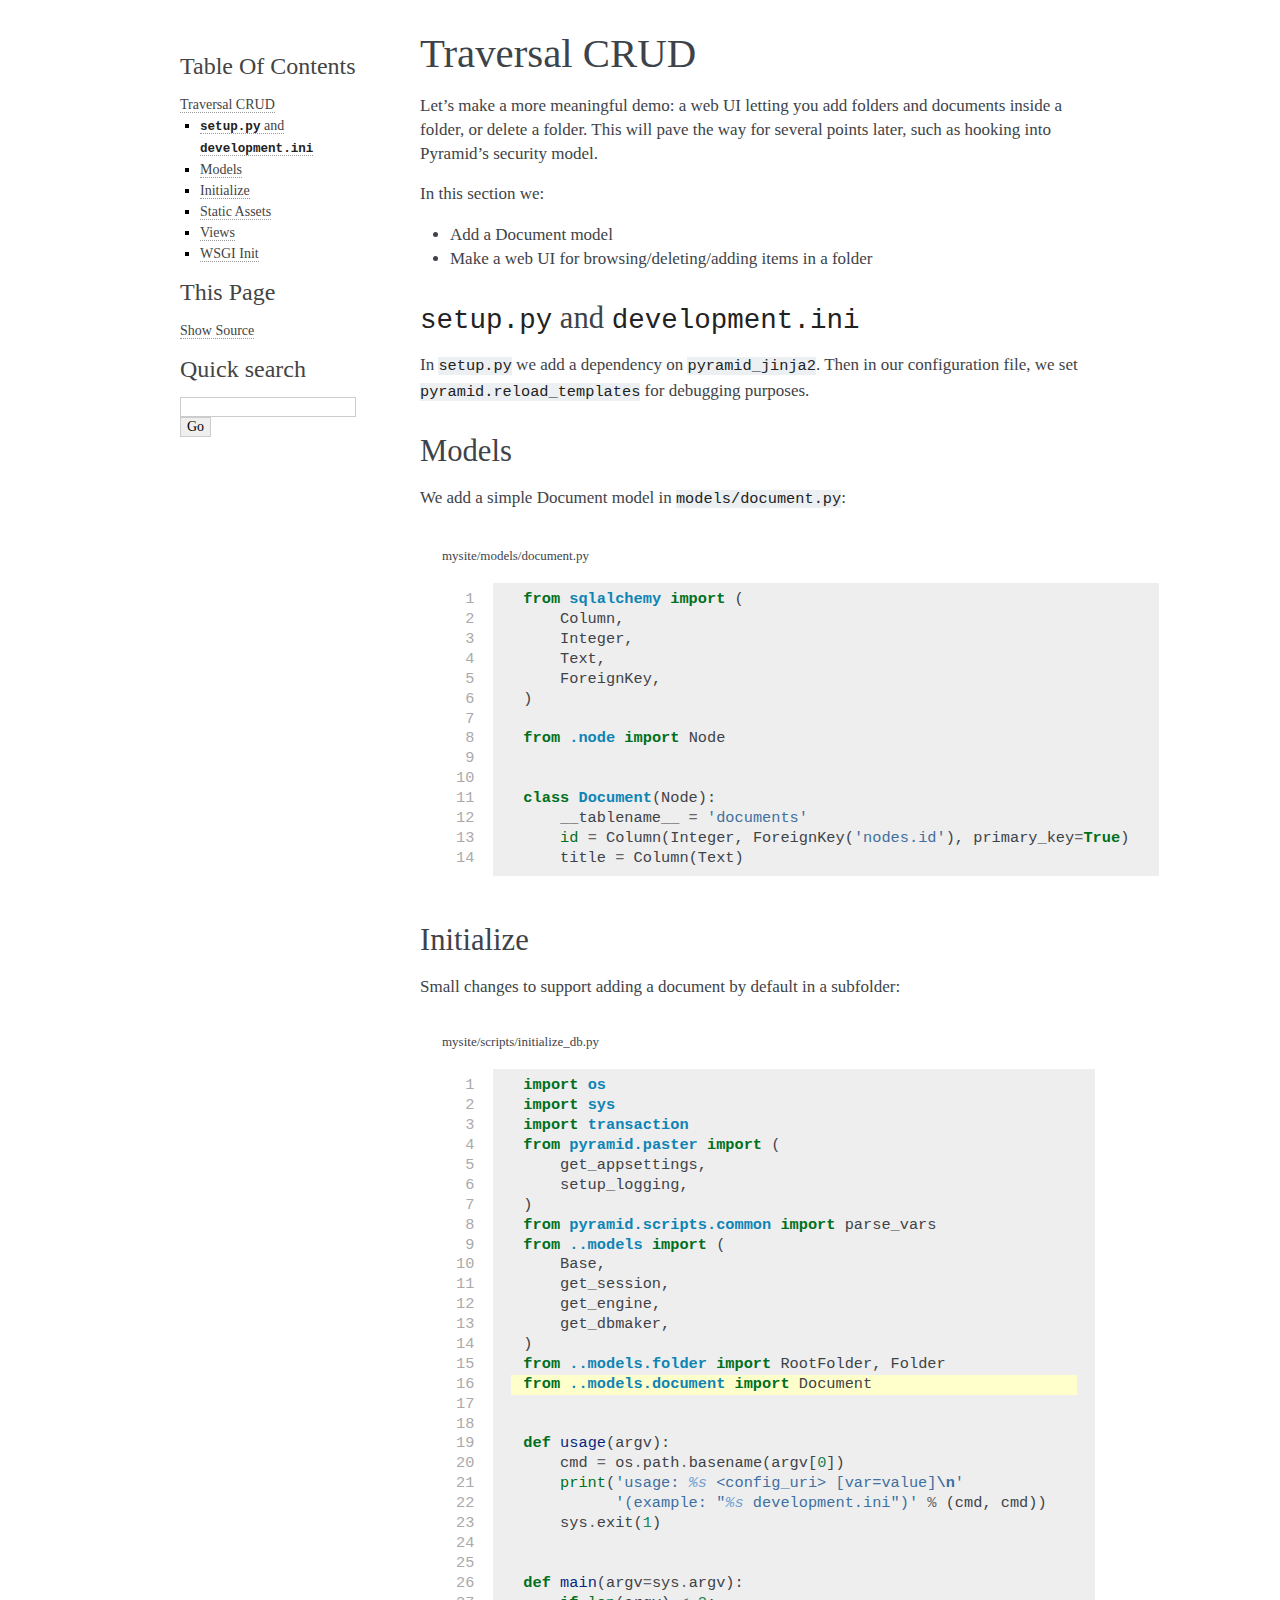
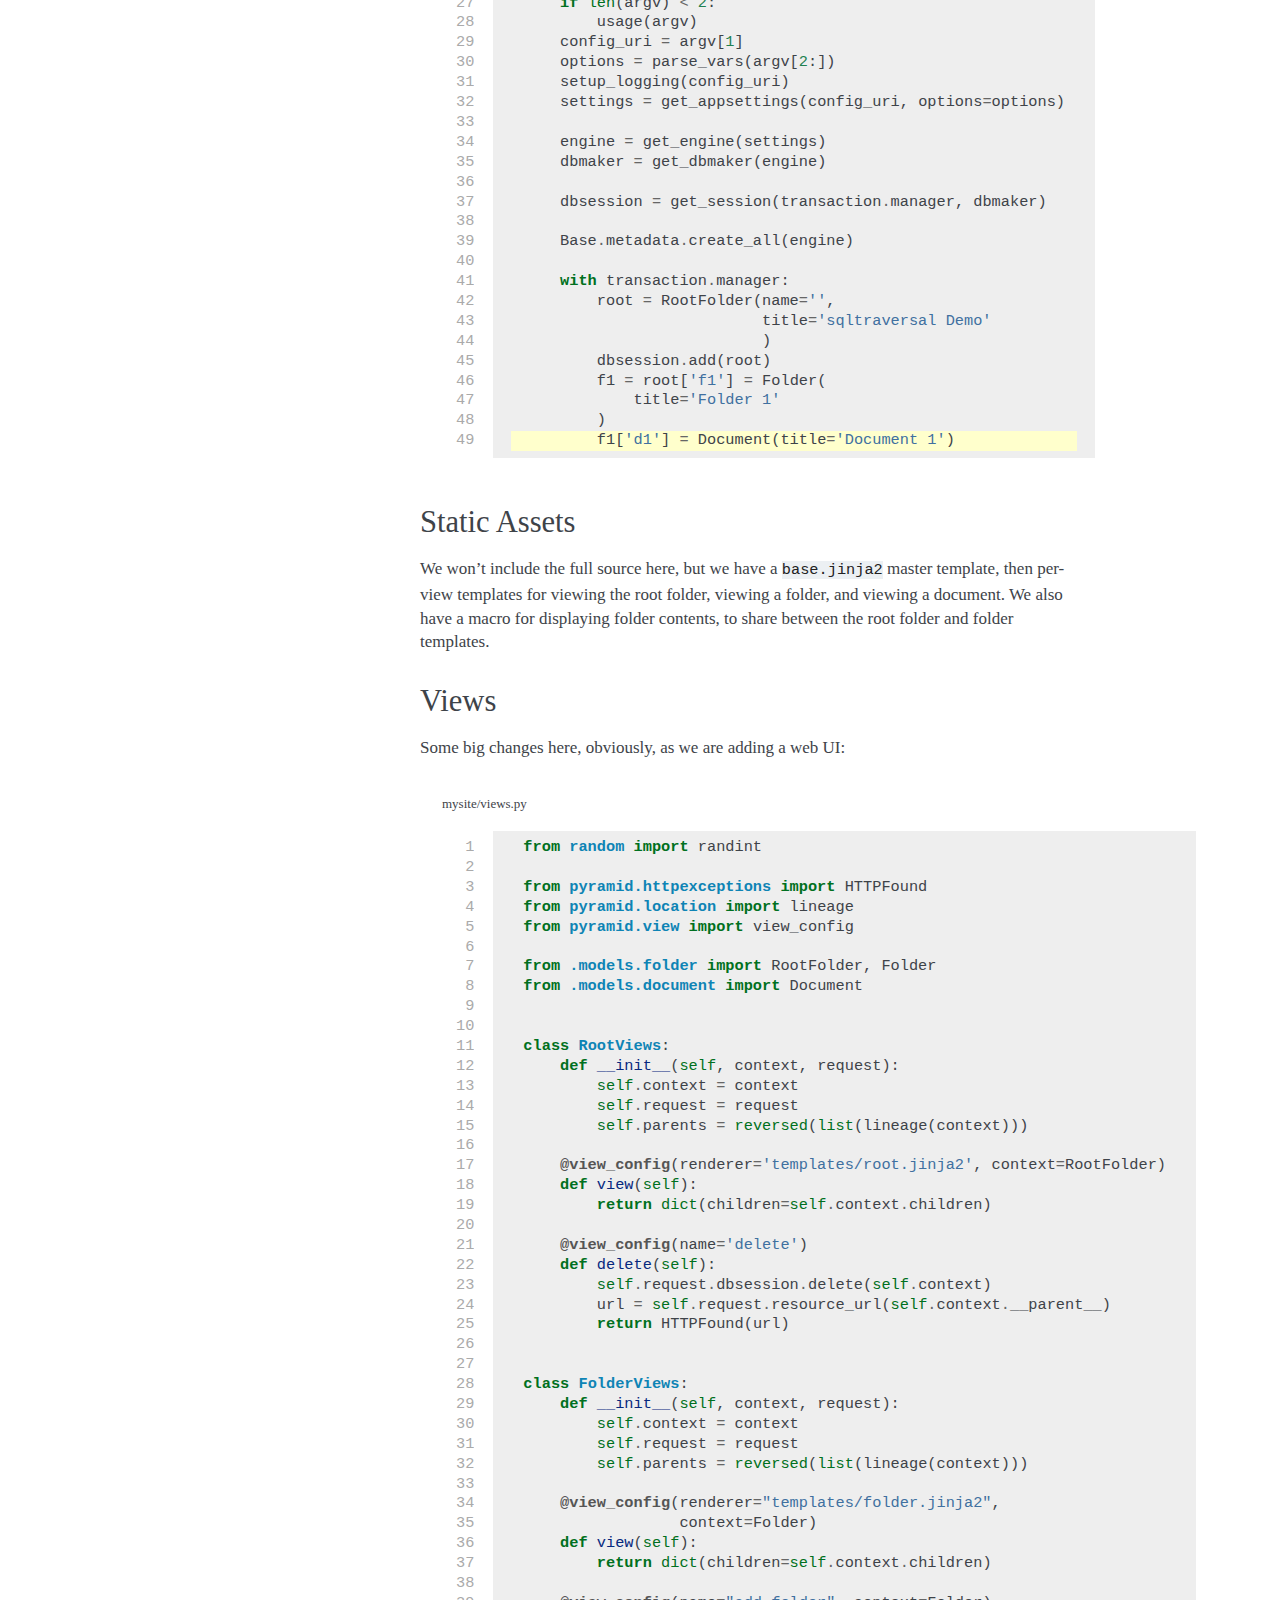
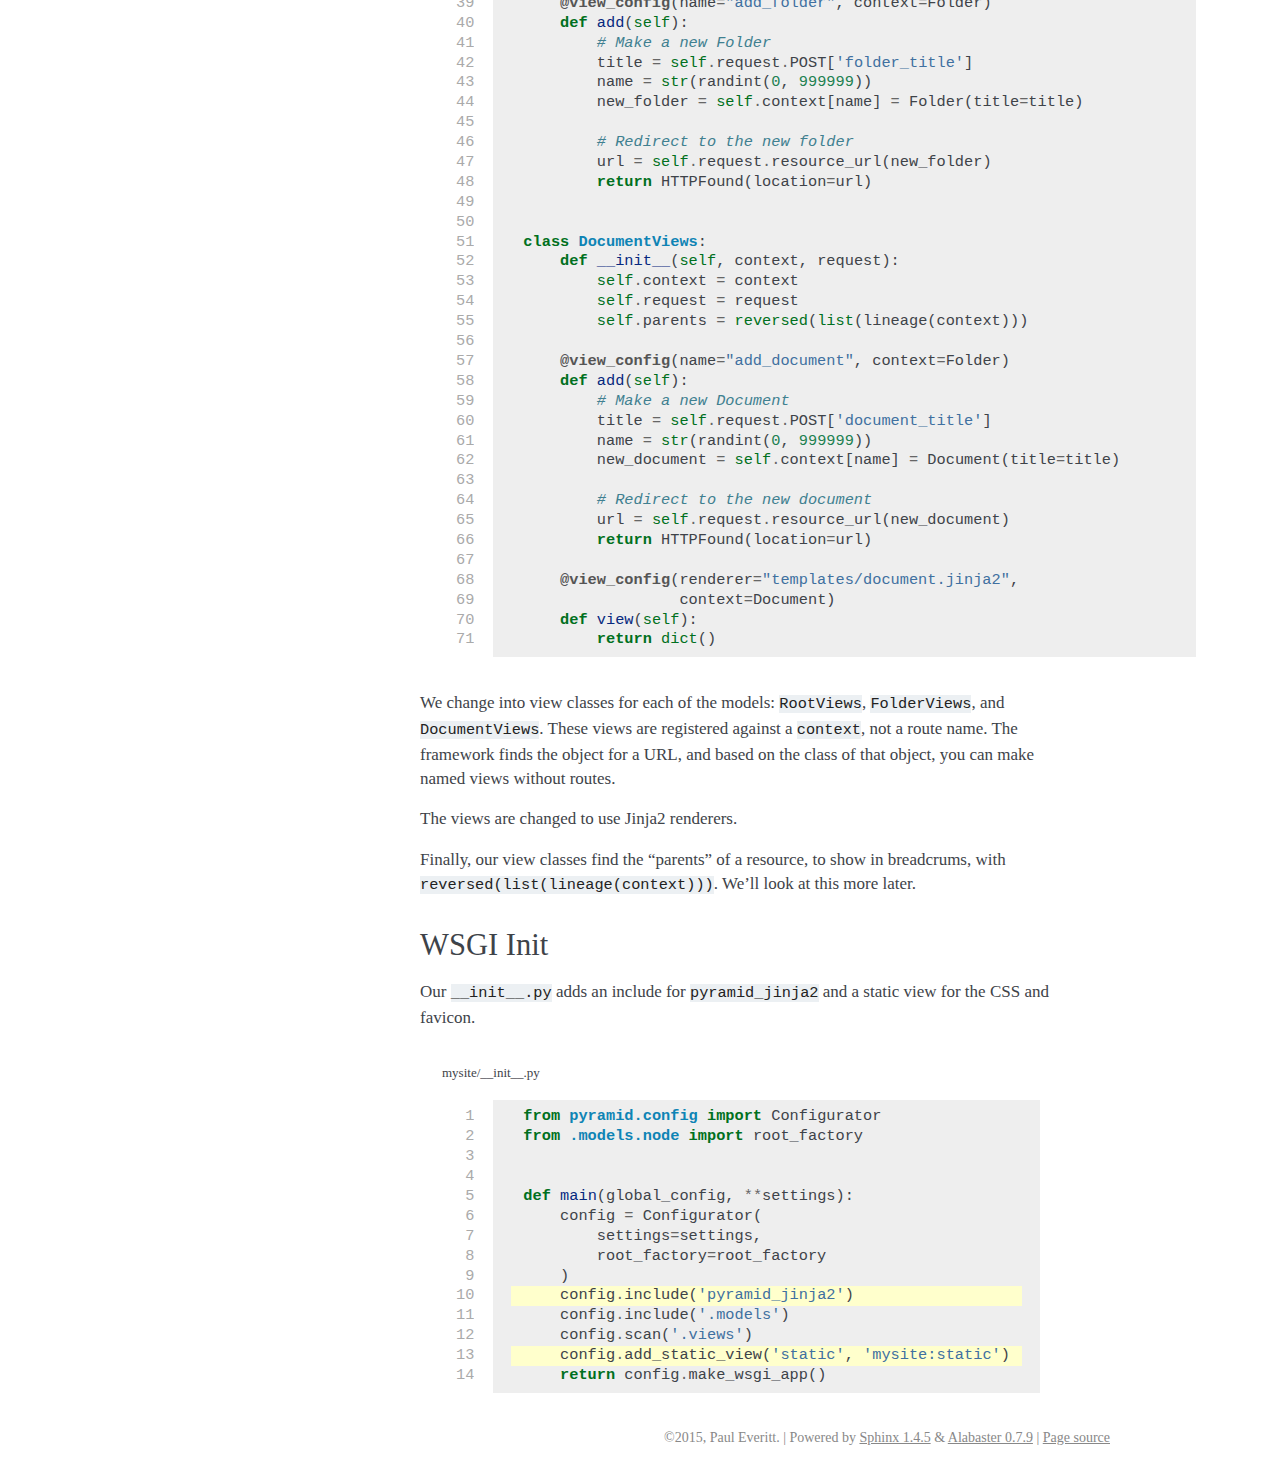
<file: traversal_crud/index.html>
<!DOCTYPE html PUBLIC "-//W3C//DTD XHTML 1.0 Transitional//EN"
  "http://www.w3.org/TR/xhtml1/DTD/xhtml1-transitional.dtd">


<html xmlns="http://www.w3.org/1999/xhtml">
  <head>
    <meta http-equiv="Content-Type" content="text/html; charset=utf-8" />
    
    <title>Traversal CRUD &mdash; pyramid_sqltraversal 0.0.1 documentation</title>
    
    <link rel="stylesheet" href="../_static/alabaster.css" type="text/css" />
    <link rel="stylesheet" href="../_static/pygments.css" type="text/css" />
    
    <script type="text/javascript">
      var DOCUMENTATION_OPTIONS = {
        URL_ROOT:    '../',
        VERSION:     '0.0.1',
        COLLAPSE_INDEX: false,
        FILE_SUFFIX: '.html',
        HAS_SOURCE:  true
      };
    </script>
    <script type="text/javascript" src="../_static/jquery.js"></script>
    <script type="text/javascript" src="../_static/underscore.js"></script>
    <script type="text/javascript" src="../_static/doctools.js"></script>
    <link rel="top" title="pyramid_sqltraversal 0.0.1 documentation" href="../index.html" />
    <link rel="next" title="Parents in One Query" href="../parents/index.html" />
    <link rel="prev" title="Simple Traversal" href="../simple_traversal/index.html" />
   
  <link rel="stylesheet" href="../_static/custom.css" type="text/css" />
  
  
  <meta name="viewport" content="width=device-width, initial-scale=0.9, maximum-scale=0.9" />

  </head>
  <body role="document">
  

    <div class="document">
      <div class="documentwrapper">
        <div class="bodywrapper">
          <div class="body" role="main">
            
  <div class="section" id="traversal-crud">
<h1>Traversal CRUD<a class="headerlink" href="#traversal-crud" title="Permalink to this headline">¶</a></h1>
<p>Let&#8217;s make a more meaningful demo: a web UI letting you add folders and
documents inside a folder, or delete a folder. This will pave the way
for several points later, such as hooking into Pyramid&#8217;s security model.</p>
<p>In this section we:</p>
<ul class="simple">
<li>Add a Document model</li>
<li>Make a web UI for browsing/deleting/adding items in a folder</li>
</ul>
<div class="section" id="setup-py-and-development-ini">
<h2><code class="docutils literal"><span class="pre">setup.py</span></code> and <code class="docutils literal"><span class="pre">development.ini</span></code><a class="headerlink" href="#setup-py-and-development-ini" title="Permalink to this headline">¶</a></h2>
<p>In <code class="docutils literal"><span class="pre">setup.py</span></code> we add a dependency on <code class="docutils literal"><span class="pre">pyramid_jinja2</span></code>. Then in our
configuration file, we set <code class="docutils literal"><span class="pre">pyramid.reload_templates</span></code> for debugging
purposes.</p>
</div>
<div class="section" id="models">
<h2>Models<a class="headerlink" href="#models" title="Permalink to this headline">¶</a></h2>
<p>We add a simple Document model in <code class="docutils literal"><span class="pre">models/document.py</span></code>:</p>
<div class="literal-block-wrapper container" id="mysite-models-document-py">
<div class="code-block-caption"><span class="caption-text">mysite/models/document.py</span><a class="headerlink" href="#mysite-models-document-py" title="Permalink to this code">¶</a></div>
<div class="highlight-default"><table class="highlighttable"><tr><td class="linenos"><div class="linenodiv"><pre> 1
 2
 3
 4
 5
 6
 7
 8
 9
10
11
12
13
14</pre></div></td><td class="code"><div class="highlight"><pre><span></span><span class="kn">from</span> <span class="nn">sqlalchemy</span> <span class="k">import</span> <span class="p">(</span>
    <span class="n">Column</span><span class="p">,</span>
    <span class="n">Integer</span><span class="p">,</span>
    <span class="n">Text</span><span class="p">,</span>
    <span class="n">ForeignKey</span><span class="p">,</span>
<span class="p">)</span>

<span class="kn">from</span> <span class="nn">.node</span> <span class="k">import</span> <span class="n">Node</span>


<span class="k">class</span> <span class="nc">Document</span><span class="p">(</span><span class="n">Node</span><span class="p">):</span>
    <span class="n">__tablename__</span> <span class="o">=</span> <span class="s1">&#39;documents&#39;</span>
    <span class="nb">id</span> <span class="o">=</span> <span class="n">Column</span><span class="p">(</span><span class="n">Integer</span><span class="p">,</span> <span class="n">ForeignKey</span><span class="p">(</span><span class="s1">&#39;nodes.id&#39;</span><span class="p">),</span> <span class="n">primary_key</span><span class="o">=</span><span class="kc">True</span><span class="p">)</span>
    <span class="n">title</span> <span class="o">=</span> <span class="n">Column</span><span class="p">(</span><span class="n">Text</span><span class="p">)</span>
</pre></div>
</td></tr></table></div>
</div>
</div>
<div class="section" id="initialize">
<h2>Initialize<a class="headerlink" href="#initialize" title="Permalink to this headline">¶</a></h2>
<p>Small changes to support adding a document by default in a subfolder:</p>
<div class="literal-block-wrapper container" id="mysite-scripts-initialize-db-py">
<div class="code-block-caption"><span class="caption-text">mysite/scripts/initialize_db.py</span><a class="headerlink" href="#mysite-scripts-initialize-db-py" title="Permalink to this code">¶</a></div>
<div class="highlight-default"><table class="highlighttable"><tr><td class="linenos"><div class="linenodiv"><pre> 1
 2
 3
 4
 5
 6
 7
 8
 9
10
11
12
13
14
15
16
17
18
19
20
21
22
23
24
25
26
27
28
29
30
31
32
33
34
35
36
37
38
39
40
41
42
43
44
45
46
47
48
49</pre></div></td><td class="code"><div class="highlight"><pre><span></span><span class="kn">import</span> <span class="nn">os</span>
<span class="kn">import</span> <span class="nn">sys</span>
<span class="kn">import</span> <span class="nn">transaction</span>
<span class="kn">from</span> <span class="nn">pyramid.paster</span> <span class="k">import</span> <span class="p">(</span>
    <span class="n">get_appsettings</span><span class="p">,</span>
    <span class="n">setup_logging</span><span class="p">,</span>
<span class="p">)</span>
<span class="kn">from</span> <span class="nn">pyramid.scripts.common</span> <span class="k">import</span> <span class="n">parse_vars</span>
<span class="kn">from</span> <span class="nn">..models</span> <span class="k">import</span> <span class="p">(</span>
    <span class="n">Base</span><span class="p">,</span>
    <span class="n">get_session</span><span class="p">,</span>
    <span class="n">get_engine</span><span class="p">,</span>
    <span class="n">get_dbmaker</span><span class="p">,</span>
<span class="p">)</span>
<span class="kn">from</span> <span class="nn">..models.folder</span> <span class="k">import</span> <span class="n">RootFolder</span><span class="p">,</span> <span class="n">Folder</span>
<span class="hll"><span class="kn">from</span> <span class="nn">..models.document</span> <span class="k">import</span> <span class="n">Document</span>
</span>

<span class="k">def</span> <span class="nf">usage</span><span class="p">(</span><span class="n">argv</span><span class="p">):</span>
    <span class="n">cmd</span> <span class="o">=</span> <span class="n">os</span><span class="o">.</span><span class="n">path</span><span class="o">.</span><span class="n">basename</span><span class="p">(</span><span class="n">argv</span><span class="p">[</span><span class="mi">0</span><span class="p">])</span>
    <span class="nb">print</span><span class="p">(</span><span class="s1">&#39;usage: </span><span class="si">%s</span><span class="s1"> &lt;config_uri&gt; [var=value]</span><span class="se">\n</span><span class="s1">&#39;</span>
          <span class="s1">&#39;(example: &quot;</span><span class="si">%s</span><span class="s1"> development.ini&quot;)&#39;</span> <span class="o">%</span> <span class="p">(</span><span class="n">cmd</span><span class="p">,</span> <span class="n">cmd</span><span class="p">))</span>
    <span class="n">sys</span><span class="o">.</span><span class="n">exit</span><span class="p">(</span><span class="mi">1</span><span class="p">)</span>


<span class="k">def</span> <span class="nf">main</span><span class="p">(</span><span class="n">argv</span><span class="o">=</span><span class="n">sys</span><span class="o">.</span><span class="n">argv</span><span class="p">):</span>
    <span class="k">if</span> <span class="nb">len</span><span class="p">(</span><span class="n">argv</span><span class="p">)</span> <span class="o">&lt;</span> <span class="mi">2</span><span class="p">:</span>
        <span class="n">usage</span><span class="p">(</span><span class="n">argv</span><span class="p">)</span>
    <span class="n">config_uri</span> <span class="o">=</span> <span class="n">argv</span><span class="p">[</span><span class="mi">1</span><span class="p">]</span>
    <span class="n">options</span> <span class="o">=</span> <span class="n">parse_vars</span><span class="p">(</span><span class="n">argv</span><span class="p">[</span><span class="mi">2</span><span class="p">:])</span>
    <span class="n">setup_logging</span><span class="p">(</span><span class="n">config_uri</span><span class="p">)</span>
    <span class="n">settings</span> <span class="o">=</span> <span class="n">get_appsettings</span><span class="p">(</span><span class="n">config_uri</span><span class="p">,</span> <span class="n">options</span><span class="o">=</span><span class="n">options</span><span class="p">)</span>

    <span class="n">engine</span> <span class="o">=</span> <span class="n">get_engine</span><span class="p">(</span><span class="n">settings</span><span class="p">)</span>
    <span class="n">dbmaker</span> <span class="o">=</span> <span class="n">get_dbmaker</span><span class="p">(</span><span class="n">engine</span><span class="p">)</span>

    <span class="n">dbsession</span> <span class="o">=</span> <span class="n">get_session</span><span class="p">(</span><span class="n">transaction</span><span class="o">.</span><span class="n">manager</span><span class="p">,</span> <span class="n">dbmaker</span><span class="p">)</span>

    <span class="n">Base</span><span class="o">.</span><span class="n">metadata</span><span class="o">.</span><span class="n">create_all</span><span class="p">(</span><span class="n">engine</span><span class="p">)</span>

    <span class="k">with</span> <span class="n">transaction</span><span class="o">.</span><span class="n">manager</span><span class="p">:</span>
        <span class="n">root</span> <span class="o">=</span> <span class="n">RootFolder</span><span class="p">(</span><span class="n">name</span><span class="o">=</span><span class="s1">&#39;&#39;</span><span class="p">,</span>
                          <span class="n">title</span><span class="o">=</span><span class="s1">&#39;sqltraversal Demo&#39;</span>
                          <span class="p">)</span>
        <span class="n">dbsession</span><span class="o">.</span><span class="n">add</span><span class="p">(</span><span class="n">root</span><span class="p">)</span>
        <span class="n">f1</span> <span class="o">=</span> <span class="n">root</span><span class="p">[</span><span class="s1">&#39;f1&#39;</span><span class="p">]</span> <span class="o">=</span> <span class="n">Folder</span><span class="p">(</span>
            <span class="n">title</span><span class="o">=</span><span class="s1">&#39;Folder 1&#39;</span>
        <span class="p">)</span>
<span class="hll">        <span class="n">f1</span><span class="p">[</span><span class="s1">&#39;d1&#39;</span><span class="p">]</span> <span class="o">=</span> <span class="n">Document</span><span class="p">(</span><span class="n">title</span><span class="o">=</span><span class="s1">&#39;Document 1&#39;</span><span class="p">)</span>
</span></pre></div>
</td></tr></table></div>
</div>
</div>
<div class="section" id="static-assets">
<h2>Static Assets<a class="headerlink" href="#static-assets" title="Permalink to this headline">¶</a></h2>
<p>We won&#8217;t include the full source here, but we have a <code class="docutils literal"><span class="pre">base.jinja2</span></code>
master template, then per-view templates for viewing the root folder,
viewing a folder, and viewing a document. We also have a macro for
displaying folder contents, to share between the root folder and folder
templates.</p>
</div>
<div class="section" id="views">
<h2>Views<a class="headerlink" href="#views" title="Permalink to this headline">¶</a></h2>
<p>Some big changes here, obviously, as we are adding a web UI:</p>
<div class="literal-block-wrapper container" id="mysite-views-py">
<div class="code-block-caption"><span class="caption-text">mysite/views.py</span><a class="headerlink" href="#mysite-views-py" title="Permalink to this code">¶</a></div>
<div class="highlight-default"><table class="highlighttable"><tr><td class="linenos"><div class="linenodiv"><pre> 1
 2
 3
 4
 5
 6
 7
 8
 9
10
11
12
13
14
15
16
17
18
19
20
21
22
23
24
25
26
27
28
29
30
31
32
33
34
35
36
37
38
39
40
41
42
43
44
45
46
47
48
49
50
51
52
53
54
55
56
57
58
59
60
61
62
63
64
65
66
67
68
69
70
71</pre></div></td><td class="code"><div class="highlight"><pre><span></span><span class="kn">from</span> <span class="nn">random</span> <span class="k">import</span> <span class="n">randint</span>

<span class="kn">from</span> <span class="nn">pyramid.httpexceptions</span> <span class="k">import</span> <span class="n">HTTPFound</span>
<span class="kn">from</span> <span class="nn">pyramid.location</span> <span class="k">import</span> <span class="n">lineage</span>
<span class="kn">from</span> <span class="nn">pyramid.view</span> <span class="k">import</span> <span class="n">view_config</span>

<span class="kn">from</span> <span class="nn">.models.folder</span> <span class="k">import</span> <span class="n">RootFolder</span><span class="p">,</span> <span class="n">Folder</span>
<span class="kn">from</span> <span class="nn">.models.document</span> <span class="k">import</span> <span class="n">Document</span>


<span class="k">class</span> <span class="nc">RootViews</span><span class="p">:</span>
    <span class="k">def</span> <span class="nf">__init__</span><span class="p">(</span><span class="bp">self</span><span class="p">,</span> <span class="n">context</span><span class="p">,</span> <span class="n">request</span><span class="p">):</span>
        <span class="bp">self</span><span class="o">.</span><span class="n">context</span> <span class="o">=</span> <span class="n">context</span>
        <span class="bp">self</span><span class="o">.</span><span class="n">request</span> <span class="o">=</span> <span class="n">request</span>
        <span class="bp">self</span><span class="o">.</span><span class="n">parents</span> <span class="o">=</span> <span class="nb">reversed</span><span class="p">(</span><span class="nb">list</span><span class="p">(</span><span class="n">lineage</span><span class="p">(</span><span class="n">context</span><span class="p">)))</span>

    <span class="nd">@view_config</span><span class="p">(</span><span class="n">renderer</span><span class="o">=</span><span class="s1">&#39;templates/root.jinja2&#39;</span><span class="p">,</span> <span class="n">context</span><span class="o">=</span><span class="n">RootFolder</span><span class="p">)</span>
    <span class="k">def</span> <span class="nf">view</span><span class="p">(</span><span class="bp">self</span><span class="p">):</span>
        <span class="k">return</span> <span class="nb">dict</span><span class="p">(</span><span class="n">children</span><span class="o">=</span><span class="bp">self</span><span class="o">.</span><span class="n">context</span><span class="o">.</span><span class="n">children</span><span class="p">)</span>

    <span class="nd">@view_config</span><span class="p">(</span><span class="n">name</span><span class="o">=</span><span class="s1">&#39;delete&#39;</span><span class="p">)</span>
    <span class="k">def</span> <span class="nf">delete</span><span class="p">(</span><span class="bp">self</span><span class="p">):</span>
        <span class="bp">self</span><span class="o">.</span><span class="n">request</span><span class="o">.</span><span class="n">dbsession</span><span class="o">.</span><span class="n">delete</span><span class="p">(</span><span class="bp">self</span><span class="o">.</span><span class="n">context</span><span class="p">)</span>
        <span class="n">url</span> <span class="o">=</span> <span class="bp">self</span><span class="o">.</span><span class="n">request</span><span class="o">.</span><span class="n">resource_url</span><span class="p">(</span><span class="bp">self</span><span class="o">.</span><span class="n">context</span><span class="o">.</span><span class="n">__parent__</span><span class="p">)</span>
        <span class="k">return</span> <span class="n">HTTPFound</span><span class="p">(</span><span class="n">url</span><span class="p">)</span>


<span class="k">class</span> <span class="nc">FolderViews</span><span class="p">:</span>
    <span class="k">def</span> <span class="nf">__init__</span><span class="p">(</span><span class="bp">self</span><span class="p">,</span> <span class="n">context</span><span class="p">,</span> <span class="n">request</span><span class="p">):</span>
        <span class="bp">self</span><span class="o">.</span><span class="n">context</span> <span class="o">=</span> <span class="n">context</span>
        <span class="bp">self</span><span class="o">.</span><span class="n">request</span> <span class="o">=</span> <span class="n">request</span>
        <span class="bp">self</span><span class="o">.</span><span class="n">parents</span> <span class="o">=</span> <span class="nb">reversed</span><span class="p">(</span><span class="nb">list</span><span class="p">(</span><span class="n">lineage</span><span class="p">(</span><span class="n">context</span><span class="p">)))</span>

    <span class="nd">@view_config</span><span class="p">(</span><span class="n">renderer</span><span class="o">=</span><span class="s2">&quot;templates/folder.jinja2&quot;</span><span class="p">,</span>
                 <span class="n">context</span><span class="o">=</span><span class="n">Folder</span><span class="p">)</span>
    <span class="k">def</span> <span class="nf">view</span><span class="p">(</span><span class="bp">self</span><span class="p">):</span>
        <span class="k">return</span> <span class="nb">dict</span><span class="p">(</span><span class="n">children</span><span class="o">=</span><span class="bp">self</span><span class="o">.</span><span class="n">context</span><span class="o">.</span><span class="n">children</span><span class="p">)</span>

    <span class="nd">@view_config</span><span class="p">(</span><span class="n">name</span><span class="o">=</span><span class="s2">&quot;add_folder&quot;</span><span class="p">,</span> <span class="n">context</span><span class="o">=</span><span class="n">Folder</span><span class="p">)</span>
    <span class="k">def</span> <span class="nf">add</span><span class="p">(</span><span class="bp">self</span><span class="p">):</span>
        <span class="c1"># Make a new Folder</span>
        <span class="n">title</span> <span class="o">=</span> <span class="bp">self</span><span class="o">.</span><span class="n">request</span><span class="o">.</span><span class="n">POST</span><span class="p">[</span><span class="s1">&#39;folder_title&#39;</span><span class="p">]</span>
        <span class="n">name</span> <span class="o">=</span> <span class="nb">str</span><span class="p">(</span><span class="n">randint</span><span class="p">(</span><span class="mi">0</span><span class="p">,</span> <span class="mi">999999</span><span class="p">))</span>
        <span class="n">new_folder</span> <span class="o">=</span> <span class="bp">self</span><span class="o">.</span><span class="n">context</span><span class="p">[</span><span class="n">name</span><span class="p">]</span> <span class="o">=</span> <span class="n">Folder</span><span class="p">(</span><span class="n">title</span><span class="o">=</span><span class="n">title</span><span class="p">)</span>

        <span class="c1"># Redirect to the new folder</span>
        <span class="n">url</span> <span class="o">=</span> <span class="bp">self</span><span class="o">.</span><span class="n">request</span><span class="o">.</span><span class="n">resource_url</span><span class="p">(</span><span class="n">new_folder</span><span class="p">)</span>
        <span class="k">return</span> <span class="n">HTTPFound</span><span class="p">(</span><span class="n">location</span><span class="o">=</span><span class="n">url</span><span class="p">)</span>


<span class="k">class</span> <span class="nc">DocumentViews</span><span class="p">:</span>
    <span class="k">def</span> <span class="nf">__init__</span><span class="p">(</span><span class="bp">self</span><span class="p">,</span> <span class="n">context</span><span class="p">,</span> <span class="n">request</span><span class="p">):</span>
        <span class="bp">self</span><span class="o">.</span><span class="n">context</span> <span class="o">=</span> <span class="n">context</span>
        <span class="bp">self</span><span class="o">.</span><span class="n">request</span> <span class="o">=</span> <span class="n">request</span>
        <span class="bp">self</span><span class="o">.</span><span class="n">parents</span> <span class="o">=</span> <span class="nb">reversed</span><span class="p">(</span><span class="nb">list</span><span class="p">(</span><span class="n">lineage</span><span class="p">(</span><span class="n">context</span><span class="p">)))</span>

    <span class="nd">@view_config</span><span class="p">(</span><span class="n">name</span><span class="o">=</span><span class="s2">&quot;add_document&quot;</span><span class="p">,</span> <span class="n">context</span><span class="o">=</span><span class="n">Folder</span><span class="p">)</span>
    <span class="k">def</span> <span class="nf">add</span><span class="p">(</span><span class="bp">self</span><span class="p">):</span>
        <span class="c1"># Make a new Document</span>
        <span class="n">title</span> <span class="o">=</span> <span class="bp">self</span><span class="o">.</span><span class="n">request</span><span class="o">.</span><span class="n">POST</span><span class="p">[</span><span class="s1">&#39;document_title&#39;</span><span class="p">]</span>
        <span class="n">name</span> <span class="o">=</span> <span class="nb">str</span><span class="p">(</span><span class="n">randint</span><span class="p">(</span><span class="mi">0</span><span class="p">,</span> <span class="mi">999999</span><span class="p">))</span>
        <span class="n">new_document</span> <span class="o">=</span> <span class="bp">self</span><span class="o">.</span><span class="n">context</span><span class="p">[</span><span class="n">name</span><span class="p">]</span> <span class="o">=</span> <span class="n">Document</span><span class="p">(</span><span class="n">title</span><span class="o">=</span><span class="n">title</span><span class="p">)</span>

        <span class="c1"># Redirect to the new document</span>
        <span class="n">url</span> <span class="o">=</span> <span class="bp">self</span><span class="o">.</span><span class="n">request</span><span class="o">.</span><span class="n">resource_url</span><span class="p">(</span><span class="n">new_document</span><span class="p">)</span>
        <span class="k">return</span> <span class="n">HTTPFound</span><span class="p">(</span><span class="n">location</span><span class="o">=</span><span class="n">url</span><span class="p">)</span>

    <span class="nd">@view_config</span><span class="p">(</span><span class="n">renderer</span><span class="o">=</span><span class="s2">&quot;templates/document.jinja2&quot;</span><span class="p">,</span>
                 <span class="n">context</span><span class="o">=</span><span class="n">Document</span><span class="p">)</span>
    <span class="k">def</span> <span class="nf">view</span><span class="p">(</span><span class="bp">self</span><span class="p">):</span>
        <span class="k">return</span> <span class="nb">dict</span><span class="p">()</span>
</pre></div>
</td></tr></table></div>
</div>
<p>We change into view classes for each of the models: <code class="docutils literal"><span class="pre">RootViews</span></code>,
<code class="docutils literal"><span class="pre">FolderViews</span></code>, and <code class="docutils literal"><span class="pre">DocumentViews</span></code>. These views are registered
against a <code class="docutils literal"><span class="pre">context</span></code>, not a route name. The framework finds the object
for a URL, and based on the class of that object, you can make named
views without routes.</p>
<p>The views are changed to use Jinja2 renderers.</p>
<p>Finally, our view classes find the &#8220;parents&#8221; of a resource, to show in
breadcrums, with <code class="docutils literal"><span class="pre">reversed(list(lineage(context)))</span></code>. We&#8217;ll look at
this more later.</p>
</div>
<div class="section" id="wsgi-init">
<h2>WSGI Init<a class="headerlink" href="#wsgi-init" title="Permalink to this headline">¶</a></h2>
<p>Our <code class="docutils literal"><span class="pre">__init__.py</span></code> adds an include for <code class="docutils literal"><span class="pre">pyramid_jinja2</span></code> and a static
view for the CSS and favicon.</p>
<div class="literal-block-wrapper container" id="mysite-init-py">
<div class="code-block-caption"><span class="caption-text">mysite/__init__.py</span><a class="headerlink" href="#mysite-init-py" title="Permalink to this code">¶</a></div>
<div class="highlight-default"><table class="highlighttable"><tr><td class="linenos"><div class="linenodiv"><pre> 1
 2
 3
 4
 5
 6
 7
 8
 9
10
11
12
13
14</pre></div></td><td class="code"><div class="highlight"><pre><span></span><span class="kn">from</span> <span class="nn">pyramid.config</span> <span class="k">import</span> <span class="n">Configurator</span>
<span class="kn">from</span> <span class="nn">.models.node</span> <span class="k">import</span> <span class="n">root_factory</span>


<span class="k">def</span> <span class="nf">main</span><span class="p">(</span><span class="n">global_config</span><span class="p">,</span> <span class="o">**</span><span class="n">settings</span><span class="p">):</span>
    <span class="n">config</span> <span class="o">=</span> <span class="n">Configurator</span><span class="p">(</span>
        <span class="n">settings</span><span class="o">=</span><span class="n">settings</span><span class="p">,</span>
        <span class="n">root_factory</span><span class="o">=</span><span class="n">root_factory</span>
    <span class="p">)</span>
<span class="hll">    <span class="n">config</span><span class="o">.</span><span class="n">include</span><span class="p">(</span><span class="s1">&#39;pyramid_jinja2&#39;</span><span class="p">)</span>
</span>    <span class="n">config</span><span class="o">.</span><span class="n">include</span><span class="p">(</span><span class="s1">&#39;.models&#39;</span><span class="p">)</span>
    <span class="n">config</span><span class="o">.</span><span class="n">scan</span><span class="p">(</span><span class="s1">&#39;.views&#39;</span><span class="p">)</span>
<span class="hll">    <span class="n">config</span><span class="o">.</span><span class="n">add_static_view</span><span class="p">(</span><span class="s1">&#39;static&#39;</span><span class="p">,</span> <span class="s1">&#39;mysite:static&#39;</span><span class="p">)</span>
</span>    <span class="k">return</span> <span class="n">config</span><span class="o">.</span><span class="n">make_wsgi_app</span><span class="p">()</span>
</pre></div>
</td></tr></table></div>
</div>
</div>
</div>


          </div>
        </div>
      </div>
      <div class="sphinxsidebar" role="navigation" aria-label="main navigation">
        <div class="sphinxsidebarwrapper">
  <h3><a href="../index.html">Table Of Contents</a></h3>
  <ul>
<li><a class="reference internal" href="#">Traversal CRUD</a><ul>
<li><a class="reference internal" href="#setup-py-and-development-ini"><code class="docutils literal"><span class="pre">setup.py</span></code> and <code class="docutils literal"><span class="pre">development.ini</span></code></a></li>
<li><a class="reference internal" href="#models">Models</a></li>
<li><a class="reference internal" href="#initialize">Initialize</a></li>
<li><a class="reference internal" href="#static-assets">Static Assets</a></li>
<li><a class="reference internal" href="#views">Views</a></li>
<li><a class="reference internal" href="#wsgi-init">WSGI Init</a></li>
</ul>
</li>
</ul>
<div class="relations">
<h3>Related Topics</h3>
<ul>
  <li><a href="../index.html">Documentation overview</a><ul>
      <li>Previous: <a href="../simple_traversal/index.html" title="previous chapter">Simple Traversal</a></li>
      <li>Next: <a href="../parents/index.html" title="next chapter">Parents in One Query</a></li>
  </ul></li>
</ul>
</div>
  <div role="note" aria-label="source link">
    <h3>This Page</h3>
    <ul class="this-page-menu">
      <li><a href="../_sources/traversal_crud/index.txt"
            rel="nofollow">Show Source</a></li>
    </ul>
   </div>
<div id="searchbox" style="display: none" role="search">
  <h3>Quick search</h3>
    <form class="search" action="../search.html" method="get">
      <div><input type="text" name="q" /></div>
      <div><input type="submit" value="Go" /></div>
      <input type="hidden" name="check_keywords" value="yes" />
      <input type="hidden" name="area" value="default" />
    </form>
</div>
<script type="text/javascript">$('#searchbox').show(0);</script>
        </div>
      </div>
      <div class="clearer"></div>
    </div>
    <div class="footer">
      &copy;2015, Paul Everitt.
      
      |
      Powered by <a href="http://sphinx-doc.org/">Sphinx 1.4.5</a>
      &amp; <a href="https://github.com/bitprophet/alabaster">Alabaster 0.7.9</a>
      
      |
      <a href="../_sources/traversal_crud/index.txt"
          rel="nofollow">Page source</a>
    </div>

    

    
  </body>
</html>
</file>
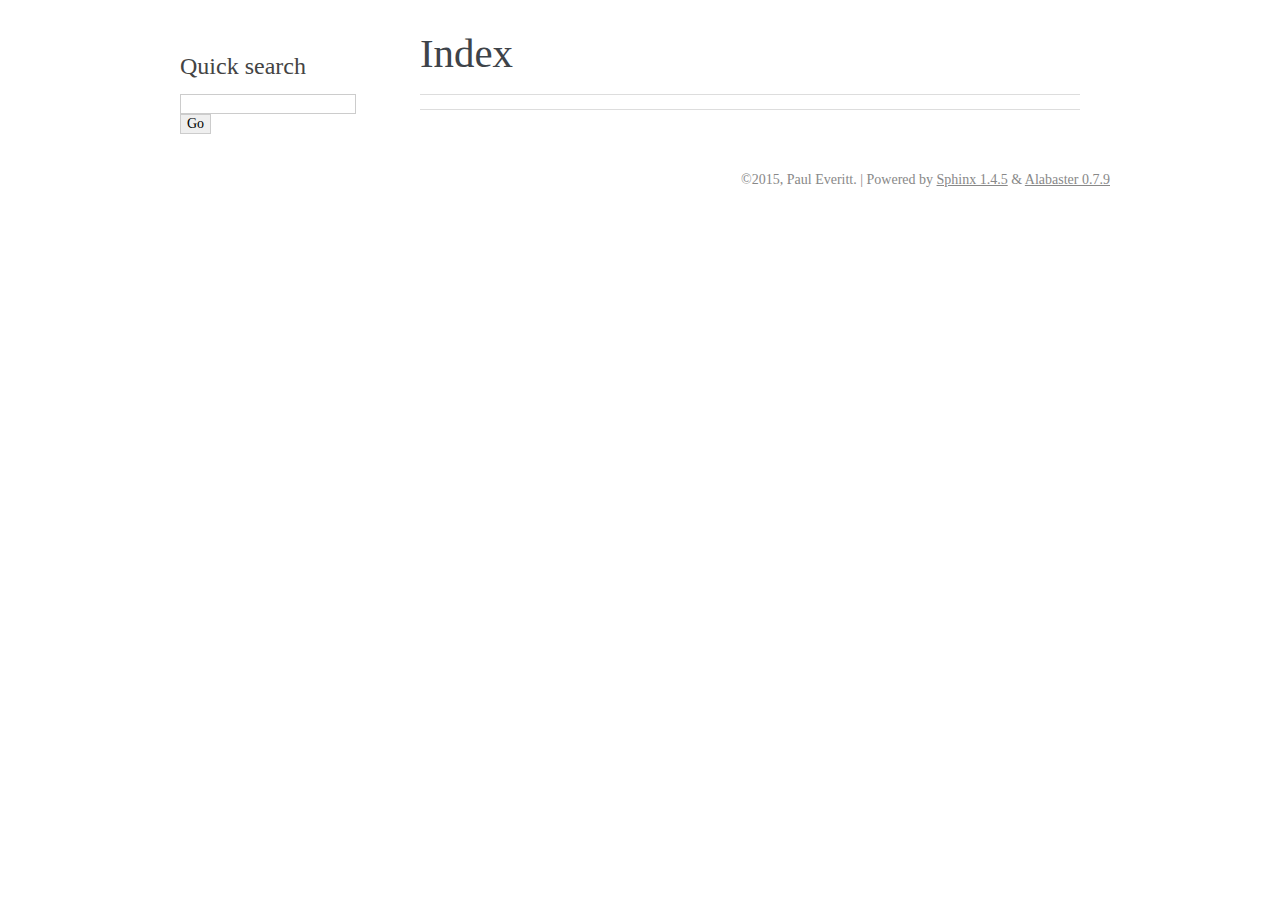
<file: genindex.html>
<!DOCTYPE html PUBLIC "-//W3C//DTD XHTML 1.0 Transitional//EN"
  "http://www.w3.org/TR/xhtml1/DTD/xhtml1-transitional.dtd">


<html xmlns="http://www.w3.org/1999/xhtml">
  <head>
    <meta http-equiv="Content-Type" content="text/html; charset=utf-8" />
    
    <title>Index &mdash; pyramid_sqltraversal 0.0.1 documentation</title>
    
    <link rel="stylesheet" href="_static/alabaster.css" type="text/css" />
    <link rel="stylesheet" href="_static/pygments.css" type="text/css" />
    
    <script type="text/javascript">
      var DOCUMENTATION_OPTIONS = {
        URL_ROOT:    './',
        VERSION:     '0.0.1',
        COLLAPSE_INDEX: false,
        FILE_SUFFIX: '.html',
        HAS_SOURCE:  true
      };
    </script>
    <script type="text/javascript" src="_static/jquery.js"></script>
    <script type="text/javascript" src="_static/underscore.js"></script>
    <script type="text/javascript" src="_static/doctools.js"></script>
    <link rel="top" title="pyramid_sqltraversal 0.0.1 documentation" href="index.html" />
   
  <link rel="stylesheet" href="_static/custom.css" type="text/css" />
  
  
  <meta name="viewport" content="width=device-width, initial-scale=0.9, maximum-scale=0.9" />

  </head>
  <body role="document">
  

    <div class="document">
      <div class="documentwrapper">
        <div class="bodywrapper">
          <div class="body" role="main">
            

<h1 id="index">Index</h1>

<div class="genindex-jumpbox">
 
</div>


          </div>
        </div>
      </div>
      <div class="sphinxsidebar" role="navigation" aria-label="main navigation">
        <div class="sphinxsidebarwrapper">

   <div class="relations">
<h3>Related Topics</h3>
<ul>
  <li><a href="index.html">Documentation overview</a><ul>
  </ul></li>
</ul>
</div>

<div id="searchbox" style="display: none" role="search">
  <h3>Quick search</h3>
    <form class="search" action="search.html" method="get">
      <div><input type="text" name="q" /></div>
      <div><input type="submit" value="Go" /></div>
      <input type="hidden" name="check_keywords" value="yes" />
      <input type="hidden" name="area" value="default" />
    </form>
</div>
<script type="text/javascript">$('#searchbox').show(0);</script>
        </div>
      </div>
      <div class="clearer"></div>
    </div>
    <div class="footer">
      &copy;2015, Paul Everitt.
      
      |
      Powered by <a href="http://sphinx-doc.org/">Sphinx 1.4.5</a>
      &amp; <a href="https://github.com/bitprophet/alabaster">Alabaster 0.7.9</a>
      
    </div>

    

    
  </body>
</html>
</file>
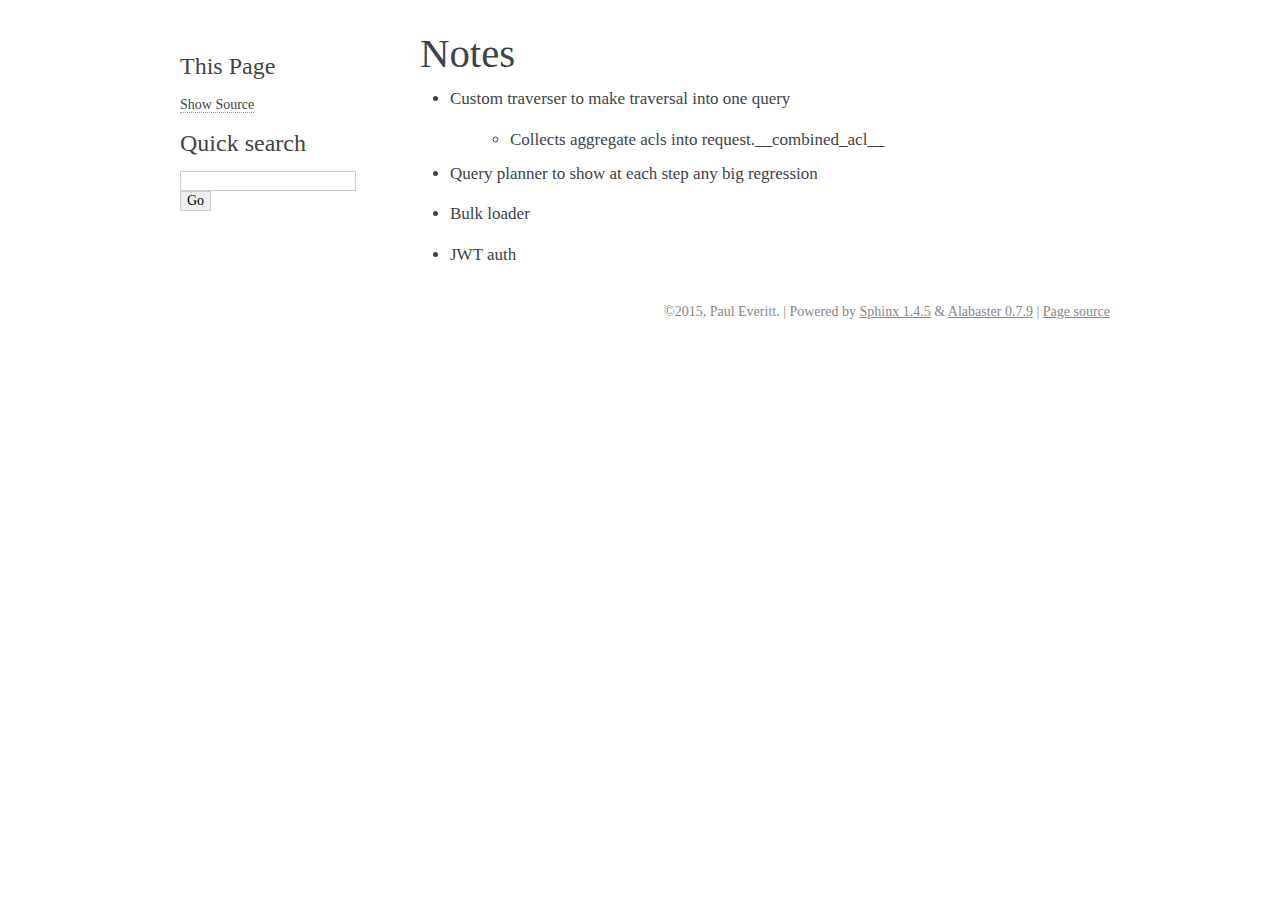
<file: notes.html>
<!DOCTYPE html PUBLIC "-//W3C//DTD XHTML 1.0 Transitional//EN"
  "http://www.w3.org/TR/xhtml1/DTD/xhtml1-transitional.dtd">


<html xmlns="http://www.w3.org/1999/xhtml">
  <head>
    <meta http-equiv="Content-Type" content="text/html; charset=utf-8" />
    
    <title>Notes &mdash; pyramid_sqltraversal 0.0.1 documentation</title>
    
    <link rel="stylesheet" href="_static/alabaster.css" type="text/css" />
    <link rel="stylesheet" href="_static/pygments.css" type="text/css" />
    
    <script type="text/javascript">
      var DOCUMENTATION_OPTIONS = {
        URL_ROOT:    './',
        VERSION:     '0.0.1',
        COLLAPSE_INDEX: false,
        FILE_SUFFIX: '.html',
        HAS_SOURCE:  true
      };
    </script>
    <script type="text/javascript" src="_static/jquery.js"></script>
    <script type="text/javascript" src="_static/underscore.js"></script>
    <script type="text/javascript" src="_static/doctools.js"></script>
    <link rel="top" title="pyramid_sqltraversal 0.0.1 documentation" href="index.html" />
    <link rel="prev" title="Filtered Queries" href="filtered_queries/index.html" />
   
  <link rel="stylesheet" href="_static/custom.css" type="text/css" />
  
  
  <meta name="viewport" content="width=device-width, initial-scale=0.9, maximum-scale=0.9" />

  </head>
  <body role="document">
  

    <div class="document">
      <div class="documentwrapper">
        <div class="bodywrapper">
          <div class="body" role="main">
            
  <div class="section" id="notes">
<h1>Notes<a class="headerlink" href="#notes" title="Permalink to this headline">¶</a></h1>
<ul>
<li><p class="first">Custom traverser to make traversal into one query</p>
<blockquote>
<div><ul class="simple">
<li>Collects aggregate acls into request.__combined_acl__</li>
</ul>
</div></blockquote>
</li>
<li><p class="first">Query planner to show at each step any big regression</p>
</li>
<li><p class="first">Bulk loader</p>
</li>
<li><p class="first">JWT auth</p>
</li>
</ul>
</div>


          </div>
        </div>
      </div>
      <div class="sphinxsidebar" role="navigation" aria-label="main navigation">
        <div class="sphinxsidebarwrapper"><div class="relations">
<h3>Related Topics</h3>
<ul>
  <li><a href="index.html">Documentation overview</a><ul>
      <li>Previous: <a href="filtered_queries/index.html" title="previous chapter">Filtered Queries</a></li>
  </ul></li>
</ul>
</div>
  <div role="note" aria-label="source link">
    <h3>This Page</h3>
    <ul class="this-page-menu">
      <li><a href="_sources/notes.txt"
            rel="nofollow">Show Source</a></li>
    </ul>
   </div>
<div id="searchbox" style="display: none" role="search">
  <h3>Quick search</h3>
    <form class="search" action="search.html" method="get">
      <div><input type="text" name="q" /></div>
      <div><input type="submit" value="Go" /></div>
      <input type="hidden" name="check_keywords" value="yes" />
      <input type="hidden" name="area" value="default" />
    </form>
</div>
<script type="text/javascript">$('#searchbox').show(0);</script>
        </div>
      </div>
      <div class="clearer"></div>
    </div>
    <div class="footer">
      &copy;2015, Paul Everitt.
      
      |
      Powered by <a href="http://sphinx-doc.org/">Sphinx 1.4.5</a>
      &amp; <a href="https://github.com/bitprophet/alabaster">Alabaster 0.7.9</a>
      
      |
      <a href="_sources/notes.txt"
          rel="nofollow">Page source</a>
    </div>

    

    
  </body>
</html>
</file>
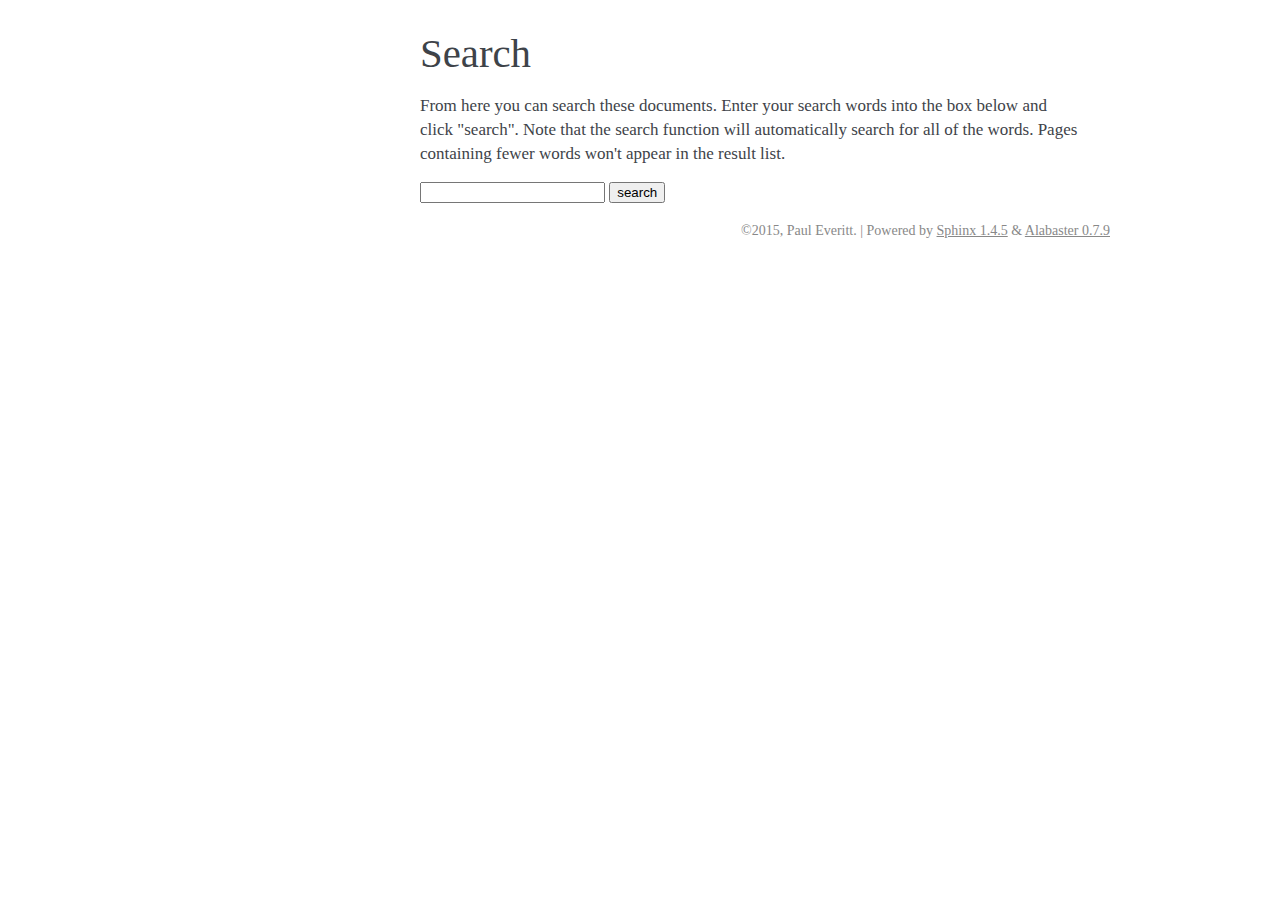
<file: search.html>
<!DOCTYPE html PUBLIC "-//W3C//DTD XHTML 1.0 Transitional//EN"
  "http://www.w3.org/TR/xhtml1/DTD/xhtml1-transitional.dtd">


<html xmlns="http://www.w3.org/1999/xhtml">
  <head>
    <meta http-equiv="Content-Type" content="text/html; charset=utf-8" />
    
    <title>Search &mdash; pyramid_sqltraversal 0.0.1 documentation</title>
    
    <link rel="stylesheet" href="_static/alabaster.css" type="text/css" />
    <link rel="stylesheet" href="_static/pygments.css" type="text/css" />
    
    <script type="text/javascript">
      var DOCUMENTATION_OPTIONS = {
        URL_ROOT:    './',
        VERSION:     '0.0.1',
        COLLAPSE_INDEX: false,
        FILE_SUFFIX: '.html',
        HAS_SOURCE:  true
      };
    </script>
    <script type="text/javascript" src="_static/jquery.js"></script>
    <script type="text/javascript" src="_static/underscore.js"></script>
    <script type="text/javascript" src="_static/doctools.js"></script>
    <script type="text/javascript" src="_static/searchtools.js"></script>
    <link rel="top" title="pyramid_sqltraversal 0.0.1 documentation" href="index.html" />
  <script type="text/javascript">
    jQuery(function() { Search.loadIndex("searchindex.js"); });
  </script>
  
  <script type="text/javascript" id="searchindexloader"></script>
  
   
  <link rel="stylesheet" href="_static/custom.css" type="text/css" />
  
  
  <meta name="viewport" content="width=device-width, initial-scale=0.9, maximum-scale=0.9" />


  </head>
  <body role="document">
  

    <div class="document">
      <div class="documentwrapper">
        <div class="bodywrapper">
          <div class="body" role="main">
            
  <h1 id="search-documentation">Search</h1>
  <div id="fallback" class="admonition warning">
  <script type="text/javascript">$('#fallback').hide();</script>
  <p>
    Please activate JavaScript to enable the search
    functionality.
  </p>
  </div>
  <p>
    From here you can search these documents. Enter your search
    words into the box below and click "search". Note that the search
    function will automatically search for all of the words. Pages
    containing fewer words won't appear in the result list.
  </p>
  <form action="" method="get">
    <input type="text" name="q" value="" />
    <input type="submit" value="search" />
    <span id="search-progress" style="padding-left: 10px"></span>
  </form>
  
  <div id="search-results">
  
  </div>

          </div>
        </div>
      </div>
      <div class="sphinxsidebar" role="navigation" aria-label="main navigation">
        <div class="sphinxsidebarwrapper"><div class="relations">
<h3>Related Topics</h3>
<ul>
  <li><a href="index.html">Documentation overview</a><ul>
  </ul></li>
</ul>
</div>
        </div>
      </div>
      <div class="clearer"></div>
    </div>
    <div class="footer">
      &copy;2015, Paul Everitt.
      
      |
      Powered by <a href="http://sphinx-doc.org/">Sphinx 1.4.5</a>
      &amp; <a href="https://github.com/bitprophet/alabaster">Alabaster 0.7.9</a>
      
    </div>

    

    
  </body>
</html>
</file>
<file: _static/alabaster.css>
@import url("basic.css");

/* -- page layout ----------------------------------------------------------- */

body {
    font-family: 'goudy old style', 'minion pro', 'bell mt', Georgia, 'Hiragino Mincho Pro', serif;
    font-size: 17px;
    background-color: #fff;
    color: #000;
    margin: 0;
    padding: 0;
}


div.document {
    width: 940px;
    margin: 30px auto 0 auto;
}

div.documentwrapper {
    float: left;
    width: 100%;
}

div.bodywrapper {
    margin: 0 0 0 220px;
}

div.sphinxsidebar {
    width: 220px;
    font-size: 14px;
    line-height: 1.5;
}

hr {
    border: 1px solid #B1B4B6;
}

div.body {
    background-color: #fff;
    color: #3E4349;
    padding: 0 30px 0 30px;
}

div.body > .section {
    text-align: left;
}

div.footer {
    width: 940px;
    margin: 20px auto 30px auto;
    font-size: 14px;
    color: #888;
    text-align: right;
}

div.footer a {
    color: #888;
}

p.caption {
    font-family: inherit;
    font-size: inherit;
}


div.relations {
    display: none;
}


div.sphinxsidebar a {
    color: #444;
    text-decoration: none;
    border-bottom: 1px dotted #999;
}

div.sphinxsidebar a:hover {
    border-bottom: 1px solid #999;
}

div.sphinxsidebarwrapper {
    padding: 18px 10px;
}

div.sphinxsidebarwrapper p.logo {
    padding: 0;
    margin: -10px 0 0 0px;
    text-align: center;
}

div.sphinxsidebarwrapper h1.logo {
    margin-top: -10px;
    text-align: center;
    margin-bottom: 5px;
    text-align: left;
}

div.sphinxsidebarwrapper h1.logo-name {
    margin-top: 0px;
}

div.sphinxsidebarwrapper p.blurb {
    margin-top: 0;
    font-style: normal;
}

div.sphinxsidebar h3,
div.sphinxsidebar h4 {
    font-family: 'Garamond', 'Georgia', serif;
    color: #444;
    font-size: 24px;
    font-weight: normal;
    margin: 0 0 5px 0;
    padding: 0;
}

div.sphinxsidebar h4 {
    font-size: 20px;
}

div.sphinxsidebar h3 a {
    color: #444;
}

div.sphinxsidebar p.logo a,
div.sphinxsidebar h3 a,
div.sphinxsidebar p.logo a:hover,
div.sphinxsidebar h3 a:hover {
    border: none;
}

div.sphinxsidebar p {
    color: #555;
    margin: 10px 0;
}

div.sphinxsidebar ul {
    margin: 10px 0;
    padding: 0;
    color: #000;
}

div.sphinxsidebar ul li.toctree-l1 > a {
    font-size: 120%;
}

div.sphinxsidebar ul li.toctree-l2 > a {
    font-size: 110%;
}

div.sphinxsidebar input {
    border: 1px solid #CCC;
    font-family: 'goudy old style', 'minion pro', 'bell mt', Georgia, 'Hiragino Mincho Pro', serif;
    font-size: 1em;
}

div.sphinxsidebar hr {
    border: none;
    height: 1px;
    color: #AAA;
    background: #AAA;

    text-align: left;
    margin-left: 0;
    width: 50%;
}

/* -- body styles ----------------------------------------------------------- */

a {
    color: #004B6B;
    text-decoration: underline;
}

a:hover {
    color: #6D4100;
    text-decoration: underline;
}

div.body h1,
div.body h2,
div.body h3,
div.body h4,
div.body h5,
div.body h6 {
    font-family: 'Garamond', 'Georgia', serif;
    font-weight: normal;
    margin: 30px 0px 10px 0px;
    padding: 0;
}

div.body h1 { margin-top: 0; padding-top: 0; font-size: 240%; }
div.body h2 { font-size: 180%; }
div.body h3 { font-size: 150%; }
div.body h4 { font-size: 130%; }
div.body h5 { font-size: 100%; }
div.body h6 { font-size: 100%; }

a.headerlink {
    color: #DDD;
    padding: 0 4px;
    text-decoration: none;
}

a.headerlink:hover {
    color: #444;
    background: #EAEAEA;
}

div.body p, div.body dd, div.body li {
    line-height: 1.4em;
}

div.admonition {
    margin: 20px 0px;
    padding: 10px 30px;
    background-color: #EEE;
    border: 1px solid #CCC;
}

div.admonition tt.xref, div.admonition code.xref, div.admonition a tt {
    background-color: ;
    border-bottom: 1px solid #fafafa;
}

dd div.admonition {
    margin-left: -60px;
    padding-left: 60px;
}

div.admonition p.admonition-title {
    font-family: 'Garamond', 'Georgia', serif;
    font-weight: normal;
    font-size: 24px;
    margin: 0 0 10px 0;
    padding: 0;
    line-height: 1;
}

div.admonition p.last {
    margin-bottom: 0;
}

div.highlight {
    background-color: #fff;
}

dt:target, .highlight {
    background: #FAF3E8;
}

div.warning {
    background-color: #FCC;
    border: 1px solid #FAA;
}

div.danger {
    background-color: #FCC;
    border: 1px solid #FAA;
    -moz-box-shadow: 2px 2px 4px #D52C2C;
    -webkit-box-shadow: 2px 2px 4px #D52C2C;
    box-shadow: 2px 2px 4px #D52C2C;
}

div.error {
    background-color: #FCC;
    border: 1px solid #FAA;
    -moz-box-shadow: 2px 2px 4px #D52C2C;
    -webkit-box-shadow: 2px 2px 4px #D52C2C;
    box-shadow: 2px 2px 4px #D52C2C;
}

div.caution {
    background-color: #FCC;
    border: 1px solid #FAA;
}

div.attention {
    background-color: #FCC;
    border: 1px solid #FAA;
}

div.important {
    background-color: #EEE;
    border: 1px solid #CCC;
}

div.note {
    background-color: #EEE;
    border: 1px solid #CCC;
}

div.tip {
    background-color: #EEE;
    border: 1px solid #CCC;
}

div.hint {
    background-color: #EEE;
    border: 1px solid #CCC;
}

div.seealso {
    background-color: #EEE;
    border: 1px solid #CCC;
}

div.topic {
    background-color: #EEE;
}

p.admonition-title {
    display: inline;
}

p.admonition-title:after {
    content: ":";
}

pre, tt, code {
    font-family: 'Consolas', 'Menlo', 'Deja Vu Sans Mono', 'Bitstream Vera Sans Mono', monospace;
    font-size: 0.9em;
}

.hll {
    background-color: #FFC;
    margin: 0 -12px;
    padding: 0 12px;
    display: block;
}

img.screenshot {
}

tt.descname, tt.descclassname, code.descname, code.descclassname {
    font-size: 0.95em;
}

tt.descname, code.descname {
    padding-right: 0.08em;
}

img.screenshot {
    -moz-box-shadow: 2px 2px 4px #EEE;
    -webkit-box-shadow: 2px 2px 4px #EEE;
    box-shadow: 2px 2px 4px #EEE;
}

table.docutils {
    border: 1px solid #888;
    -moz-box-shadow: 2px 2px 4px #EEE;
    -webkit-box-shadow: 2px 2px 4px #EEE;
    box-shadow: 2px 2px 4px #EEE;
}

table.docutils td, table.docutils th {
    border: 1px solid #888;
    padding: 0.25em 0.7em;
}

table.field-list, table.footnote {
    border: none;
    -moz-box-shadow: none;
    -webkit-box-shadow: none;
    box-shadow: none;
}

table.footnote {
    margin: 15px 0;
    width: 100%;
    border: 1px solid #EEE;
    background: #FDFDFD;
    font-size: 0.9em;
}

table.footnote + table.footnote {
    margin-top: -15px;
    border-top: none;
}

table.field-list th {
    padding: 0 0.8em 0 0;
}

table.field-list td {
    padding: 0;
}

table.field-list p {
    margin-bottom: 0.8em;
}

table.footnote td.label {
    width: .1px;
    padding: 0.3em 0 0.3em 0.5em;
}

table.footnote td {
    padding: 0.3em 0.5em;
}

dl {
    margin: 0;
    padding: 0;
}

dl dd {
    margin-left: 30px;
}

blockquote {
    margin: 0 0 0 30px;
    padding: 0;
}

ul, ol {
    /* Matches the 30px from the narrow-screen "li > ul" selector below */
    margin: 10px 0 10px 30px;
    padding: 0;
}

pre {
    background: #EEE;
    padding: 7px 30px;
    margin: 15px 0px;
    line-height: 1.3em;
}

div.viewcode-block:target {
    background: #ffd;
}

dl pre, blockquote pre, li pre {
    margin-left: 0;
    padding-left: 30px;
}

dl dl pre {
    margin-left: -90px;
    padding-left: 90px;
}

tt, code {
    background-color: #ecf0f3;
    color: #222;
    /* padding: 1px 2px; */
}

tt.xref, code.xref, a tt {
    background-color: #FBFBFB;
    border-bottom: 1px solid #fff;
}

a.reference {
    text-decoration: none;
    border-bottom: 1px dotted #004B6B;
}

/* Don't put an underline on images */
a.image-reference, a.image-reference:hover {
    border-bottom: none;
}

a.reference:hover {
    border-bottom: 1px solid #6D4100;
}

a.footnote-reference {
    text-decoration: none;
    font-size: 0.7em;
    vertical-align: top;
    border-bottom: 1px dotted #004B6B;
}

a.footnote-reference:hover {
    border-bottom: 1px solid #6D4100;
}

a:hover tt, a:hover code {
    background: #EEE;
}


@media screen and (max-width: 870px) {

    div.sphinxsidebar {
    	display: none;
    }

    div.document {
       width: 100%;

    }

    div.documentwrapper {
    	margin-left: 0;
    	margin-top: 0;
    	margin-right: 0;
    	margin-bottom: 0;
    }

    div.bodywrapper {
    	margin-top: 0;
    	margin-right: 0;
    	margin-bottom: 0;
    	margin-left: 0;
    }

    ul {
    	margin-left: 0;
    }

	li > ul {
        /* Matches the 30px from the "ul, ol" selector above */
		margin-left: 30px;
	}

    .document {
    	width: auto;
    }

    .footer {
    	width: auto;
    }

    .bodywrapper {
    	margin: 0;
    }

    .footer {
    	width: auto;
    }

    .github {
        display: none;
    }



}



@media screen and (max-width: 875px) {

    body {
        margin: 0;
        padding: 20px 30px;
    }

    div.documentwrapper {
        float: none;
        background: #fff;
    }

    div.sphinxsidebar {
        display: block;
        float: none;
        width: 102.5%;
        margin: 50px -30px -20px -30px;
        padding: 10px 20px;
        background: #333;
        color: #FFF;
    }

    div.sphinxsidebar h3, div.sphinxsidebar h4, div.sphinxsidebar p,
    div.sphinxsidebar h3 a {
        color: #fff;
    }

    div.sphinxsidebar a {
        color: #AAA;
    }

    div.sphinxsidebar p.logo {
        display: none;
    }

    div.document {
        width: 100%;
        margin: 0;
    }

    div.footer {
        display: none;
    }

    div.bodywrapper {
        margin: 0;
    }

    div.body {
        min-height: 0;
        padding: 0;
    }

    .rtd_doc_footer {
        display: none;
    }

    .document {
        width: auto;
    }

    .footer {
        width: auto;
    }

    .footer {
        width: auto;
    }

    .github {
        display: none;
    }
}


/* misc. */

.revsys-inline {
    display: none!important;
}

/* Make nested-list/multi-paragraph items look better in Releases changelog
 * pages. Without this, docutils' magical list fuckery causes inconsistent
 * formatting between different release sub-lists.
 */
div#changelog > div.section > ul > li > p:only-child {
    margin-bottom: 0;
}

/* Hide fugly table cell borders in ..bibliography:: directive output */
table.docutils.citation, table.docutils.citation td, table.docutils.citation th {
  border: none;
  /* Below needed in some edge cases; if not applied, bottom shadows appear */
  -moz-box-shadow: none;
  -webkit-box-shadow: none;
  box-shadow: none;
}
</file>
<file: _static/pygments.css>
.highlight .hll { background-color: #ffffcc }
.highlight  { background: #eeffcc; }
.highlight .c { color: #408090; font-style: italic } /* Comment */
.highlight .err { border: 1px solid #FF0000 } /* Error */
.highlight .k { color: #007020; font-weight: bold } /* Keyword */
.highlight .o { color: #666666 } /* Operator */
.highlight .ch { color: #408090; font-style: italic } /* Comment.Hashbang */
.highlight .cm { color: #408090; font-style: italic } /* Comment.Multiline */
.highlight .cp { color: #007020 } /* Comment.Preproc */
.highlight .cpf { color: #408090; font-style: italic } /* Comment.PreprocFile */
.highlight .c1 { color: #408090; font-style: italic } /* Comment.Single */
.highlight .cs { color: #408090; background-color: #fff0f0 } /* Comment.Special */
.highlight .gd { color: #A00000 } /* Generic.Deleted */
.highlight .ge { font-style: italic } /* Generic.Emph */
.highlight .gr { color: #FF0000 } /* Generic.Error */
.highlight .gh { color: #000080; font-weight: bold } /* Generic.Heading */
.highlight .gi { color: #00A000 } /* Generic.Inserted */
.highlight .go { color: #333333 } /* Generic.Output */
.highlight .gp { color: #c65d09; font-weight: bold } /* Generic.Prompt */
.highlight .gs { font-weight: bold } /* Generic.Strong */
.highlight .gu { color: #800080; font-weight: bold } /* Generic.Subheading */
.highlight .gt { color: #0044DD } /* Generic.Traceback */
.highlight .kc { color: #007020; font-weight: bold } /* Keyword.Constant */
.highlight .kd { color: #007020; font-weight: bold } /* Keyword.Declaration */
.highlight .kn { color: #007020; font-weight: bold } /* Keyword.Namespace */
.highlight .kp { color: #007020 } /* Keyword.Pseudo */
.highlight .kr { color: #007020; font-weight: bold } /* Keyword.Reserved */
.highlight .kt { color: #902000 } /* Keyword.Type */
.highlight .m { color: #208050 } /* Literal.Number */
.highlight .s { color: #4070a0 } /* Literal.String */
.highlight .na { color: #4070a0 } /* Name.Attribute */
.highlight .nb { color: #007020 } /* Name.Builtin */
.highlight .nc { color: #0e84b5; font-weight: bold } /* Name.Class */
.highlight .no { color: #60add5 } /* Name.Constant */
.highlight .nd { color: #555555; font-weight: bold } /* Name.Decorator */
.highlight .ni { color: #d55537; font-weight: bold } /* Name.Entity */
.highlight .ne { color: #007020 } /* Name.Exception */
.highlight .nf { color: #06287e } /* Name.Function */
.highlight .nl { color: #002070; font-weight: bold } /* Name.Label */
.highlight .nn { color: #0e84b5; font-weight: bold } /* Name.Namespace */
.highlight .nt { color: #062873; font-weight: bold } /* Name.Tag */
.highlight .nv { color: #bb60d5 } /* Name.Variable */
.highlight .ow { color: #007020; font-weight: bold } /* Operator.Word */
.highlight .w { color: #bbbbbb } /* Text.Whitespace */
.highlight .mb { color: #208050 } /* Literal.Number.Bin */
.highlight .mf { color: #208050 } /* Literal.Number.Float */
.highlight .mh { color: #208050 } /* Literal.Number.Hex */
.highlight .mi { color: #208050 } /* Literal.Number.Integer */
.highlight .mo { color: #208050 } /* Literal.Number.Oct */
.highlight .sb { color: #4070a0 } /* Literal.String.Backtick */
.highlight .sc { color: #4070a0 } /* Literal.String.Char */
.highlight .sd { color: #4070a0; font-style: italic } /* Literal.String.Doc */
.highlight .s2 { color: #4070a0 } /* Literal.String.Double */
.highlight .se { color: #4070a0; font-weight: bold } /* Literal.String.Escape */
.highlight .sh { color: #4070a0 } /* Literal.String.Heredoc */
.highlight .si { color: #70a0d0; font-style: italic } /* Literal.String.Interpol */
.highlight .sx { color: #c65d09 } /* Literal.String.Other */
.highlight .sr { color: #235388 } /* Literal.String.Regex */
.highlight .s1 { color: #4070a0 } /* Literal.String.Single */
.highlight .ss { color: #517918 } /* Literal.String.Symbol */
.highlight .bp { color: #007020 } /* Name.Builtin.Pseudo */
.highlight .vc { color: #bb60d5 } /* Name.Variable.Class */
.highlight .vg { color: #bb60d5 } /* Name.Variable.Global */
.highlight .vi { color: #bb60d5 } /* Name.Variable.Instance */
.highlight .il { color: #208050 } /* Literal.Number.Integer.Long */
</file>
<file: _static/custom.css>
/* This file intentionally left blank. */
</file>
